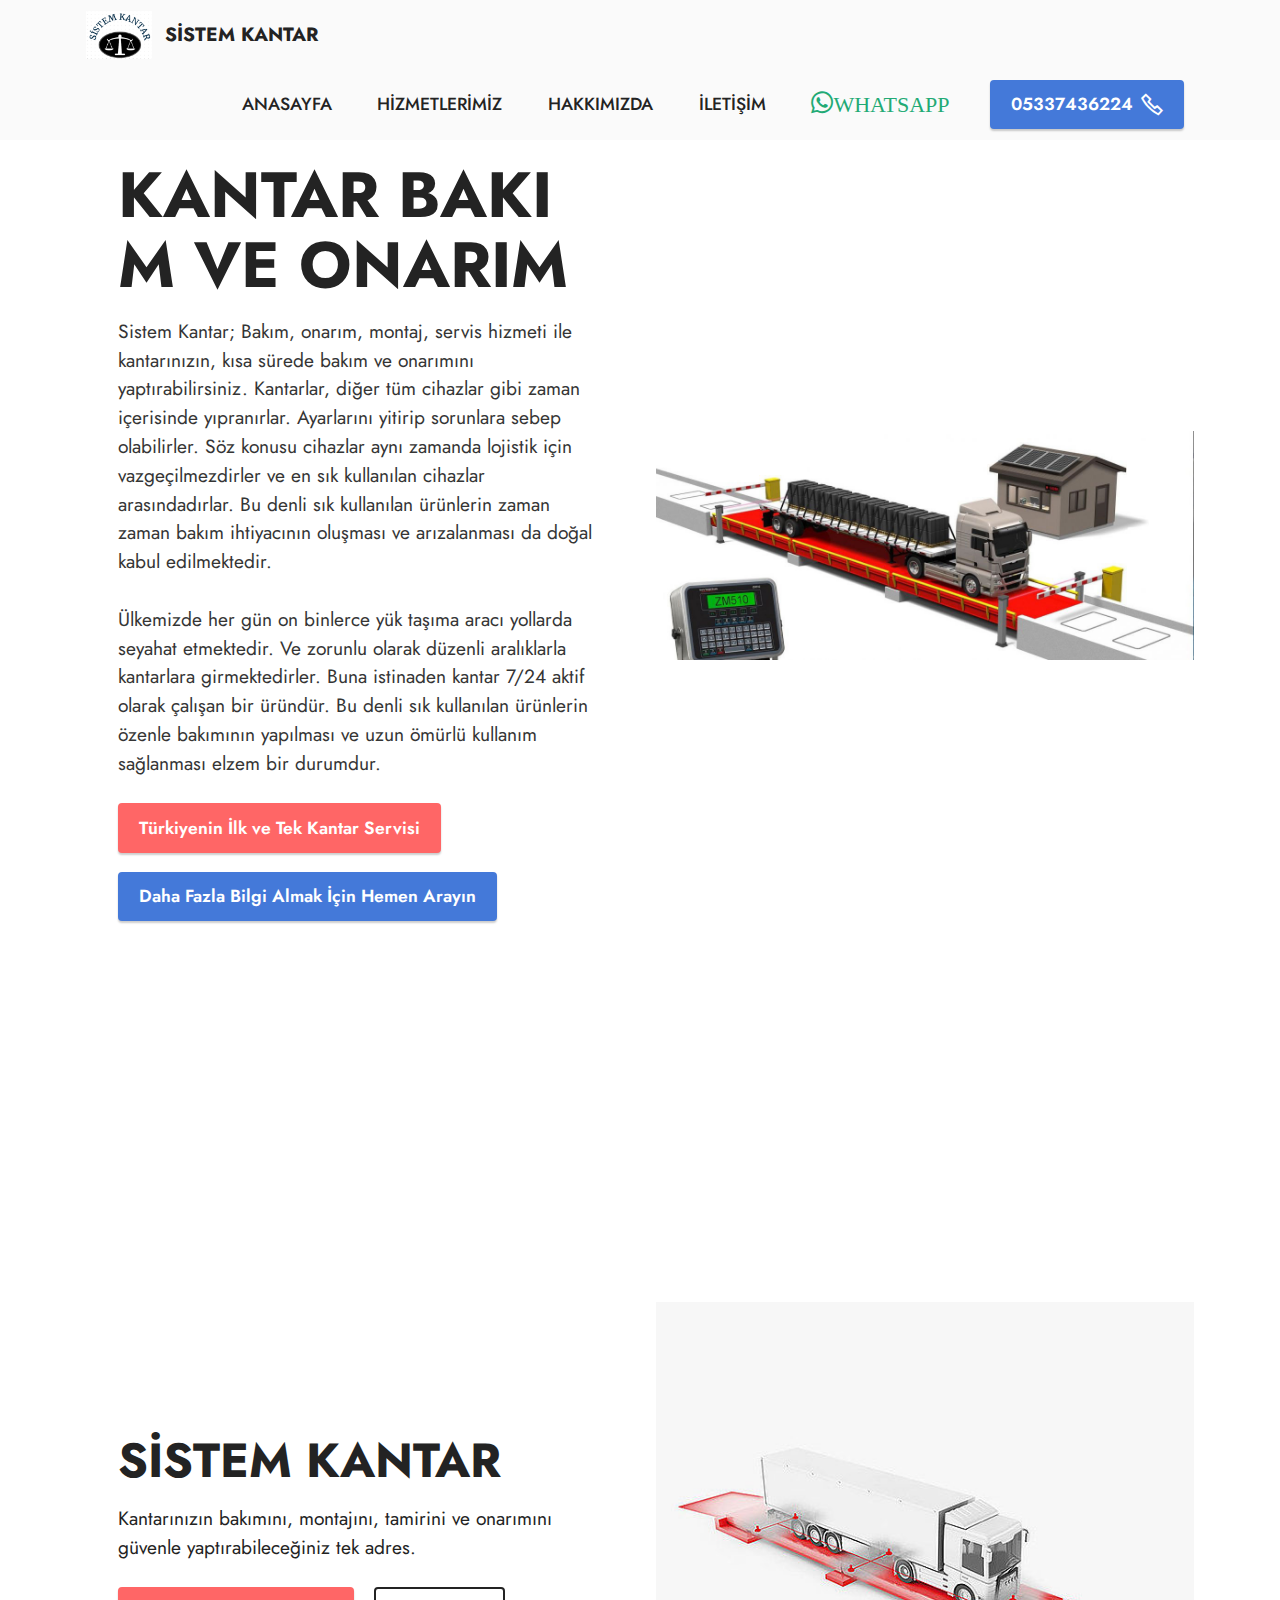
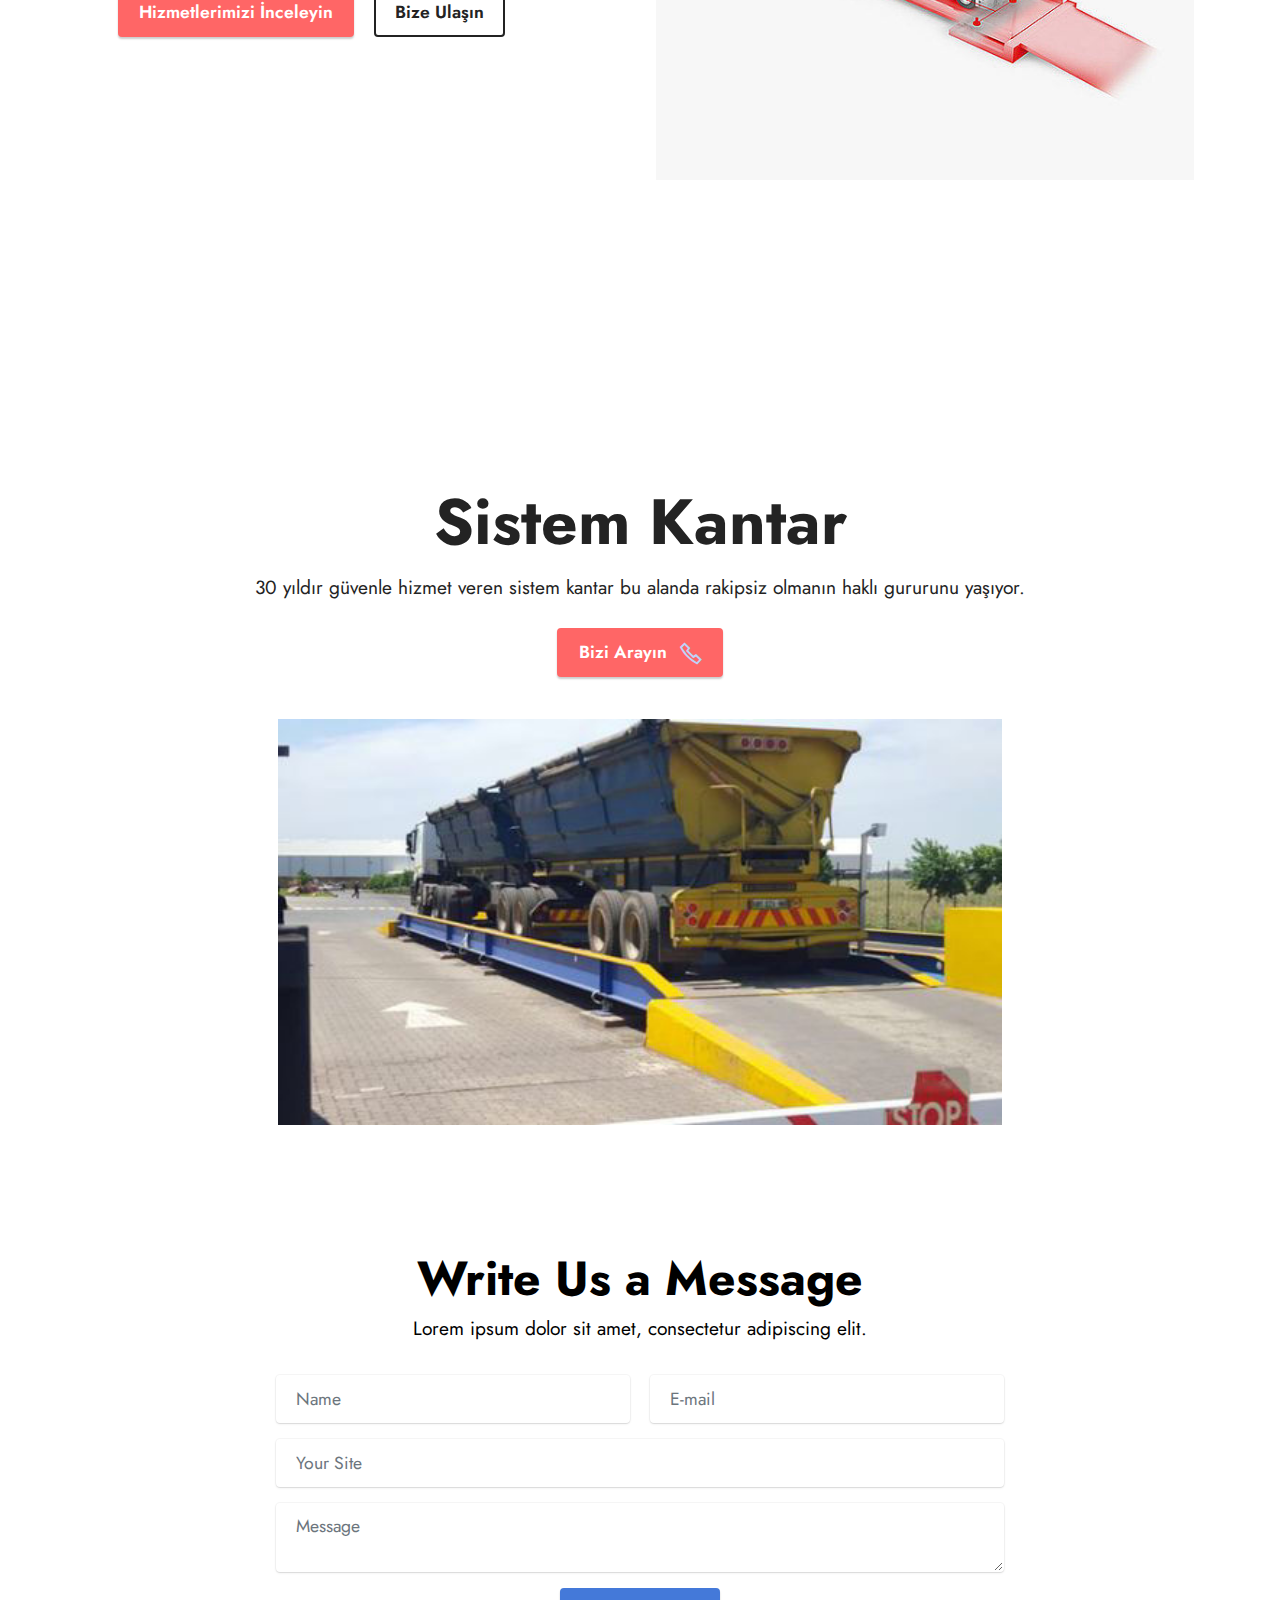
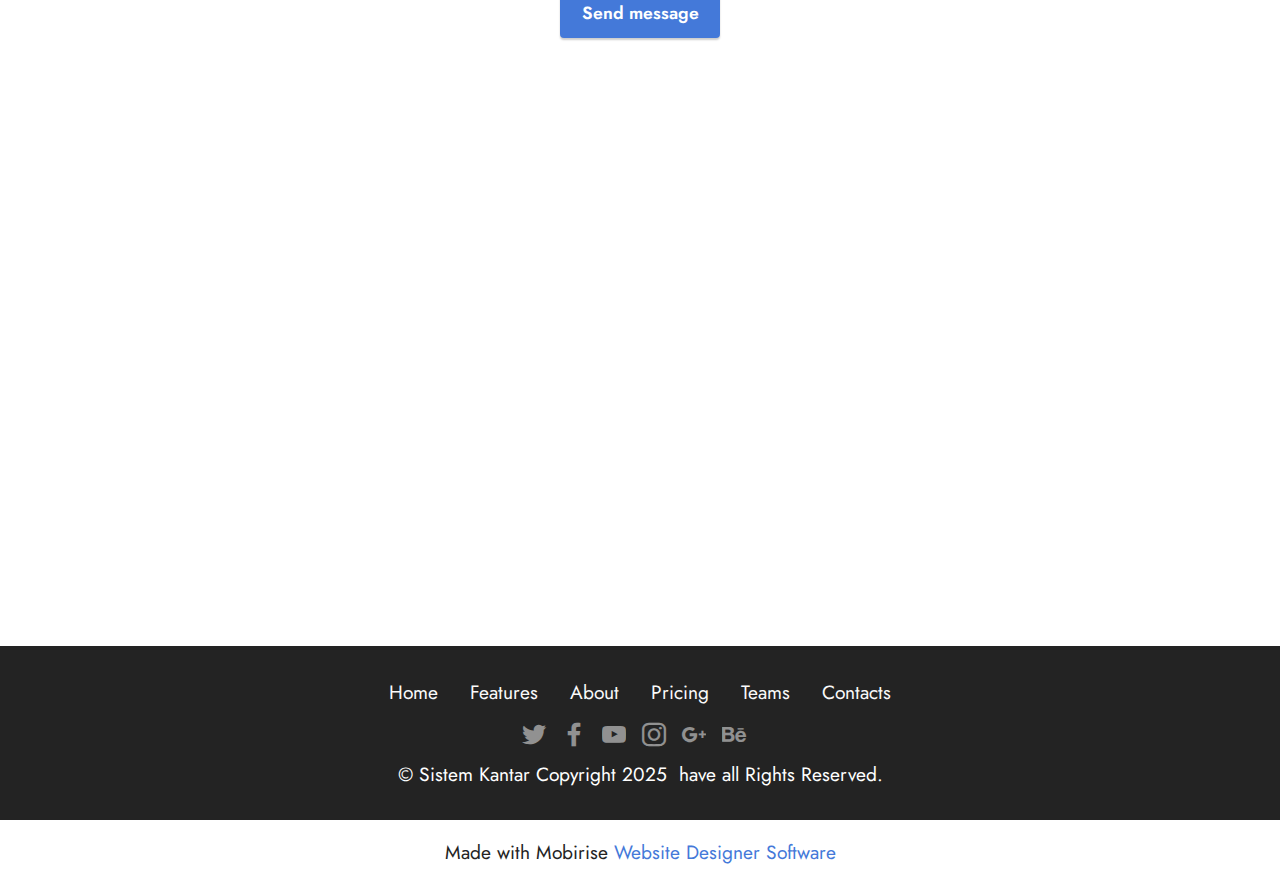
<file: index.html>
<!DOCTYPE html>
<html  >
<head>
  <!-- Site made with Mobirise Website Builder v5.6.5, https://mobirise.com -->
  <meta charset="UTF-8">
  <meta http-equiv="X-UA-Compatible" content="IE=edge">
  <meta name="generator" content="Mobirise v5.6.5, mobirise.com">
  <meta name="twitter:card" content="summary_large_image"/>
  <meta name="twitter:image:src" content="">
  <meta property="og:image" content="">
  <meta name="twitter:title" content="Home">
  <meta name="viewport" content="width=device-width, initial-scale=1, minimum-scale=1">
  <link rel="shortcut icon" href="assets/images/screenshot-460x336.png" type="image/x-icon">
  <meta name="description" content="">
  

  <title>Home</title>
  <link rel="stylesheet" href="assets/web/assets/mobirise-icons2/mobirise2.css">
  <link rel="stylesheet" href="assets/bootstrap/css/bootstrap.min.css">
  <link rel="stylesheet" href="assets/bootstrap/css/bootstrap-grid.min.css">
  <link rel="stylesheet" href="assets/bootstrap/css/bootstrap-reboot.min.css">
  <link rel="stylesheet" href="assets/dropdown/css/style.css">
  <link rel="stylesheet" href="assets/socicon/css/styles.css">
  <link rel="stylesheet" href="assets/theme/css/style.css">
  <link rel="preload" href="https://fonts.googleapis.com/css?family=Jost:100,200,300,400,500,600,700,800,900,100i,200i,300i,400i,500i,600i,700i,800i,900i&display=swap" as="style" onload="this.onload=null;this.rel='stylesheet'">
  <noscript><link rel="stylesheet" href="https://fonts.googleapis.com/css?family=Jost:100,200,300,400,500,600,700,800,900,100i,200i,300i,400i,500i,600i,700i,800i,900i&display=swap"></noscript>
  <link rel="preload" as="style" href="assets/mobirise/css/mbr-additional.css"><link rel="stylesheet" href="assets/mobirise/css/mbr-additional.css" type="text/css">
  
  
  
  
</head>
<body>
  
  <section data-bs-version="5.1" class="menu menu2 cid-sFCw1qGFAI" once="menu" id="menu2-23">
    
    <nav class="navbar navbar-dropdown navbar-expand-lg">
        <div class="container">
            <div class="navbar-brand">
                <span class="navbar-logo">
                    <a href="https://mobiri.se">
                        <img src="assets/images/screenshot-460x336.png" alt="sistem" style="height: 3rem;">
                    </a>
                </span>
                <span class="navbar-caption-wrap"><a class="navbar-caption text-black display-7" href="https://mobiri.se">SİSTEM KANTAR</a></span>
            </div>
            <button class="navbar-toggler" type="button" data-toggle="collapse" data-bs-toggle="collapse" data-target="#navbarSupportedContent" data-bs-target="#navbarSupportedContent" aria-controls="navbarNavAltMarkup" aria-expanded="false" aria-label="Toggle navigation">
                <div class="hamburger">
                    <span></span>
                    <span></span>
                    <span></span>
                    <span></span>
                </div>
            </button>
            <div class="collapse navbar-collapse" id="navbarSupportedContent">
                <ul class="navbar-nav nav-dropdown" data-app-modern-menu="true"><li class="nav-item"><a class="nav-link link text-black text-primary display-4" href="index.html">ANASAYFA</a></li><li class="nav-item"><a class="nav-link link text-black text-primary display-4" href="index.html#features1-1i">HİZMETLERİMİZ</a></li>
                    <li class="nav-item"><a class="nav-link link text-black text-primary display-4" href="index.html#header14-1j">HAKKIMIZDA</a></li>
                    <li class="nav-item"><a class="nav-link link text-black text-primary display-4" href="index.html">İLETİŞİM</a></li><li class="nav-item"><a class="nav-link link text-black text-primary display-4" href="https://wa.me/90 5337436224"><span class="socicon socicon-whatsapp mbr-iconfont mbr-iconfont-btn" style="color: rgb(34, 170, 117);">WHATSAPP</span></a></li></ul>
                
                <div class="navbar-buttons mbr-section-btn"><a class="btn btn-primary display-4" href="tel:+905337436224"><span class="mobi-mbri mobi-mbri-phone mbr-iconfont mbr-iconfont-btn"></span>05337436224</a></div>
            </div>
        </div>
    </nav>
</section>

<section data-bs-version="5.1" class="header14 cid-sFzxmVl7J6" id="header14-1f">

    

    

    <div class="container">
        <div class="row justify-content-center align-items-center">
            <div class="col-12 col-md-6 image-wrapper">
                <img src="assets/images/bridge-1170x500.jpg" alt="SİSTEM KANTAR">
            </div>
            <div class="col-12 col-md">
                <div class="text-wrapper">
                    <h1 class="mbr-section-title mbr-fonts-style mb-3 display-1"><strong>KANTAR&nbsp;</strong><strong>BAKIM VE ONARIM&nbsp;</strong></h1>
                    <p class="mbr-text mbr-fonts-style display-7">Sistem Kantar; Bakım, onarım, montaj, servis hizmeti ile kantarınızın, kısa sürede bakım ve onarımını yaptırabilirsiniz. Kantarlar, diğer tüm cihazlar gibi zaman içerisinde yıpranırlar. Ayarlarını yitirip sorunlara sebep olabilirler. Söz konusu cihazlar aynı zamanda lojistik için vazgeçilmezdirler ve en sık kullanılan cihazlar arasındadırlar. Bu denli sık kullanılan ürünlerin zaman zaman bakım ihtiyacının oluşması ve arızalanması da doğal kabul edilmektedir.<br><br>Ülkemizde her gün on binlerce yük taşıma aracı yollarda seyahat etmektedir. Ve zorunlu olarak düzenli aralıklarla kantarlara girmektedirler. Buna istinaden kantar 7/24 aktif olarak çalışan bir üründür. Bu denli sık kullanılan ürünlerin özenle bakımının yapılması ve uzun ömürlü kullanım sağlanması elzem bir durumdur.</p>
                    <div class="mbr-section-btn mt-3"><a class="btn btn-secondary display-4" href="page1.html">Türkiyenin İlk ve Tek Kantar Servisi</a>
                        <a class="btn btn-primary display-4" href="tel:05337436224">Daha Fazla Bilgi Almak İçin Hemen Arayın</a></div>
                </div>
            </div>
        </div>
    </div>
</section>

<section data-bs-version="5.1" class="header14 cid-t2K9PLqkdw mbr-fullscreen" id="header14-a">

    

    

    <div class="container">
        <div class="row justify-content-center align-items-center">
            <div class="col-12 col-md-6 image-wrapper">
                <img src="assets/images/csm-element-fahrzeug-0493562f67-576x512.jpg" alt="sistem kantar">
            </div>
            <div class="col-12 col-md">
                <div class="text-wrapper">
                    <h1 class="mbr-section-title mbr-fonts-style mb-3 display-2"><strong>SİSTEM KANTAR</strong></h1>
                    <p class="mbr-text mbr-fonts-style display-7">Kantarınızın bakımını, montajını, tamirini ve onarımını güvenle yaptırabileceğiniz tek adres.</p>
                    <div class="mbr-section-btn mt-3"><a class="btn btn-secondary display-4" href="index.html">Hizmetlerimizi İnceleyin</a>
                        <a class="btn btn-black-outline display-4" href="tel:+90 5337436224">Bize Ulaşın</a></div>
                </div>
            </div>
        </div>
    </div>
</section>

<section data-bs-version="5.1" class="header10 cid-t2K9OWe0jc" id="header10-9">

    

    

    <div class="align-center container-fluid">
        <div class="row justify-content-center">
            <div class="col-md-12 col-lg-9">
                <h1 class="mbr-section-title mbr-fonts-style mb-3 display-1"><strong>Sistem Kantar</strong></h1>
                <p class="mbr-text mbr-fonts-style display-7">30 yıldır güvenle hizmet veren sistem kantar bu alanda rakipsiz olmanın haklı gururunu yaşıyor.</p>
                <div class="mbr-section-btn mt-3"><a class="btn btn-secondary display-4" href="tel:90 5337436224"><span class="mobi-mbri mobi-mbri-phone mbr-iconfont mbr-iconfont-btn" style="color: rgb(190, 211, 249);"></span>Bizi Arayın&nbsp;</a></div>
                <div class="image-wrap mt-4">
                    <img src="assets/images/222137-15566563-500x281.jpg" alt="sistem kantar" title="">
                </div>
            </div>
        </div>
    </div>
</section>

<section data-bs-version="5.1" class="form5 cid-sFzDs3t9EG" id="form5-1m">
    
    
    <div class="container">
        <div class="mbr-section-head">
            <h3 class="mbr-section-title mbr-fonts-style align-center mb-0 display-2"><strong>Write Us a Message</strong></h3>
            <h4 class="mbr-section-subtitle mbr-fonts-style align-center mb-0 mt-2 display-7">Lorem ipsum dolor sit amet, consectetur adipiscing elit.</h4>
        </div>
        <div class="row justify-content-center mt-4">
            <div class="col-lg-8 mx-auto mbr-form" data-form-type="formoid">
                <form action="https://mobirise.eu/" method="POST" class="mbr-form form-with-styler" data-form-title="Form Name"><input type="hidden" name="email" data-form-email="true" value="T7JaT4DsCdKDHlhPz+zp7r/GDbdcXKh9t8c5wrmtp/LSGCB++jtKfgTGD1s1U8CHLOqZNJkdLpUIwiV/HYdtaPgQ6brctO4+2ATvtBzDcfLxmoVu+gjFEf8Hb3zIV9yh">
                    <div class="row">
                        <div hidden="hidden" data-form-alert="" class="alert alert-success col-12">Thanks for filling out
                            the form!</div>
                        <div hidden="hidden" data-form-alert-danger="" class="alert alert-danger col-12">Oops...! some
                            problem!</div>
                    </div>
                    <div class="dragArea row">
                        <div class="col-md col-sm-12 form-group mb-3" data-for="name">
                            <input type="text" name="name" placeholder="Name" data-form-field="name" class="form-control" value="" id="name-form5-1m">
                        </div>
                        <div class="col-md col-sm-12 form-group mb-3" data-for="email">
                            <input type="email" name="email" placeholder="E-mail" data-form-field="email" class="form-control" value="" id="email-form5-1m">
                        </div>
                        <div class="col-12 form-group mb-3" data-for="url">
                            <input type="url" name="url" placeholder="Your Site" data-form-field="url" class="form-control" value="" id="url-form5-1m">
                        </div>
                        <div class="col-12 form-group mb-3" data-for="textarea">
                            <textarea name="textarea" placeholder="Message" data-form-field="textarea" class="form-control" id="textarea-form5-1m"></textarea>
                        </div>
                        <div class="col-lg-12 col-md-12 col-sm-12 align-center mbr-section-btn"><button type="submit" class="btn btn-primary display-4">Send message</button></div>
                    </div>
                </form>
            </div>
        </div>
    </div>
</section>

<section data-bs-version="5.1" class="map2 cid-sFAxp7Y5iM" id="map2-1y">
    
    
    <div>
        
        <div class="google-map"><iframe frameborder="0" style="border:0" src="https://www.google.com/maps/embed/v1/place?key=AIzaSyDk89J4FSunMF33ruMVWJaJht_Ro0kvoXs&amp;q=Van TürkiyeZübeyde Hanım Caddesi Hüseyin Yeşilyurt İş Merkezi A Blok Kat:1/14 İpekyolu " allowfullscreen=""></iframe></div>
    </div>
</section>

<section data-bs-version="5.1" class="footer3 cid-sFCygHrmNf" once="footers" id="footer3-24">

    

    

    <div class="container">
        <div class="row align-center mbr-white">
            <div class="row row-links">
                <ul class="foot-menu">
                    
                    
                    
                    
                    
                <li class="foot-menu-item mbr-fonts-style display-7"><a href="index.html" class="text-white text-primary">Home</a></li><li class="foot-menu-item mbr-fonts-style display-7"><a href="index.html#features1-1i" class="text-white text-primary">Features</a></li><li class="foot-menu-item mbr-fonts-style display-7"><a href="index.html#header14-1j" class="text-white text-primary">About</a></li><li class="foot-menu-item mbr-fonts-style display-7"><a href="index.html#content4-1q" class="text-white text-primary">Pricing</a></li><li class="foot-menu-item mbr-fonts-style display-7"><a href="index.html#team1-1o" class="text-white text-primary">Teams</a></li><li class="foot-menu-item mbr-fonts-style display-7"><a href="index.html#contacts4-21" class="text-white text-primary">Contacts</a></li></ul>
            </div>
            <div class="row social-row">
                <div class="social-list align-right pb-2">
                    
                    
                    
                    
                    
                    
                <div class="soc-item">
                        <a href="https://twitter.com" target="_blank">
                            <span class="mbr-iconfont mbr-iconfont-social socicon-twitter socicon"></span>
                        </a>
                    </div><div class="soc-item">
                        <a href="https://www.facebook.com" target="_blank">
                            <span class="mbr-iconfont mbr-iconfont-social socicon-facebook socicon"></span>
                        </a>
                    </div><div class="soc-item">
                        <a href="https://www.youtube.com" target="_blank">
                            <span class="mbr-iconfont mbr-iconfont-social socicon-youtube socicon"></span>
                        </a>
                    </div><div class="soc-item">
                        <a href="https://instagram.com" target="_blank">
                            <span class="mbr-iconfont mbr-iconfont-social socicon-instagram socicon"></span>
                        </a>
                    </div><div class="soc-item">
                        <a href="https://plus.google.com" target="_blank">
                            <span class="mbr-iconfont mbr-iconfont-social socicon-googleplus socicon"></span>
                        </a>
                    </div><div class="soc-item">
                        <a href="https://www.behance.net" target="_blank">
                            <span class="mbr-iconfont mbr-iconfont-social socicon-behance socicon"></span>
                        </a>
                    </div></div>
            </div>
            <div class="row row-copirayt">
                <p class="mbr-text mb-0 mbr-fonts-style mbr-white align-center display-7">
                    © Sistem Kantar Copyright 2025&nbsp; have all Rights Reserved.
                </p>
            </div>
        </div>
    </div>
</section><section class="display-7" style="padding: 0;align-items: center;justify-content: center;flex-wrap: wrap;    align-content: center;display: flex;position: relative;height: 4rem;"><a href="https://mobiri.se/2492730" style="flex: 1 1;height: 4rem;position: absolute;width: 100%;z-index: 1;"><img alt="" style="height: 4rem;" src="[data-uri]"></a><p style="margin: 0;text-align: center;" class="display-7">Made with Mobirise &#8204;</p><a style="z-index:1" href="https://mobirise.com/website-design-software.html">Website Designer Software</a></section><script src="assets/bootstrap/js/bootstrap.bundle.min.js"></script>  <script src="assets/smoothscroll/smooth-scroll.js"></script>  <script src="assets/ytplayer/index.js"></script>  <script src="assets/dropdown/js/navbar-dropdown.js"></script>  <script src="assets/theme/js/script.js"></script>  <script src="assets/formoid/formoid.min.js"></script>  
  
  
</body>
</html>
</file>
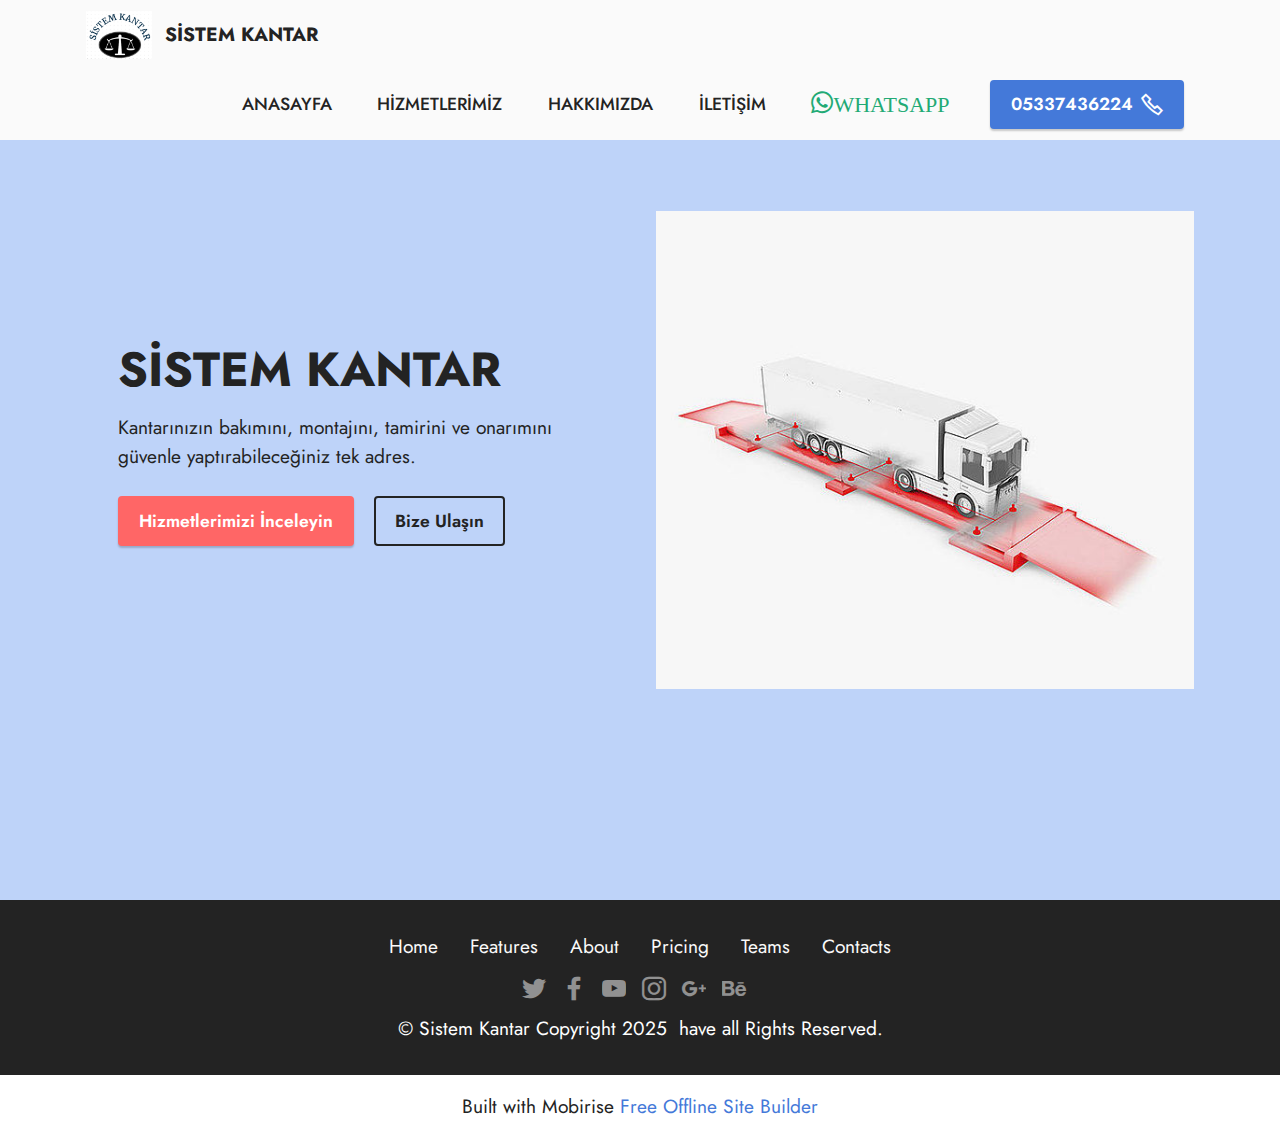
<file: page1.html>
<!DOCTYPE html>
<html  >
<head>
  <!-- Site made with Mobirise Website Builder v5.6.5, https://mobirise.com -->
  <meta charset="UTF-8">
  <meta http-equiv="X-UA-Compatible" content="IE=edge">
  <meta name="generator" content="Mobirise v5.6.5, mobirise.com">
  <meta name="twitter:card" content="summary_large_image"/>
  <meta name="twitter:image:src" content="">
  <meta property="og:image" content="">
  <meta name="twitter:title" content="Page 1">
  <meta name="viewport" content="width=device-width, initial-scale=1, minimum-scale=1">
  <link rel="shortcut icon" href="assets/images/screenshot-460x336.png" type="image/x-icon">
  <meta name="description" content="">
  
  
  <title>Page 1</title>
  <link rel="stylesheet" href="assets/web/assets/mobirise-icons2/mobirise2.css">
  <link rel="stylesheet" href="assets/bootstrap/css/bootstrap.min.css">
  <link rel="stylesheet" href="assets/bootstrap/css/bootstrap-grid.min.css">
  <link rel="stylesheet" href="assets/bootstrap/css/bootstrap-reboot.min.css">
  <link rel="stylesheet" href="assets/dropdown/css/style.css">
  <link rel="stylesheet" href="assets/socicon/css/styles.css">
  <link rel="stylesheet" href="assets/theme/css/style.css">
  <link rel="preload" href="https://fonts.googleapis.com/css?family=Jost:100,200,300,400,500,600,700,800,900,100i,200i,300i,400i,500i,600i,700i,800i,900i&display=swap" as="style" onload="this.onload=null;this.rel='stylesheet'">
  <noscript><link rel="stylesheet" href="https://fonts.googleapis.com/css?family=Jost:100,200,300,400,500,600,700,800,900,100i,200i,300i,400i,500i,600i,700i,800i,900i&display=swap"></noscript>
  <link rel="preload" as="style" href="assets/mobirise/css/mbr-additional.css"><link rel="stylesheet" href="assets/mobirise/css/mbr-additional.css" type="text/css">
  
  
  
  
</head>
<body>
  
  <section data-bs-version="5.1" class="menu menu2 cid-sFCw1qGFAI" once="menu" id="menu2-0">
    
    <nav class="navbar navbar-dropdown navbar-expand-lg">
        <div class="container">
            <div class="navbar-brand">
                <span class="navbar-logo">
                    <a href="https://mobiri.se">
                        <img src="assets/images/screenshot-460x336.png" alt="sistem" style="height: 3rem;">
                    </a>
                </span>
                <span class="navbar-caption-wrap"><a class="navbar-caption text-black display-7" href="https://mobiri.se">SİSTEM KANTAR</a></span>
            </div>
            <button class="navbar-toggler" type="button" data-toggle="collapse" data-bs-toggle="collapse" data-target="#navbarSupportedContent" data-bs-target="#navbarSupportedContent" aria-controls="navbarNavAltMarkup" aria-expanded="false" aria-label="Toggle navigation">
                <div class="hamburger">
                    <span></span>
                    <span></span>
                    <span></span>
                    <span></span>
                </div>
            </button>
            <div class="collapse navbar-collapse" id="navbarSupportedContent">
                <ul class="navbar-nav nav-dropdown" data-app-modern-menu="true"><li class="nav-item"><a class="nav-link link text-black text-primary display-4" href="index.html">ANASAYFA</a></li><li class="nav-item"><a class="nav-link link text-black text-primary display-4" href="index.html#features1-1i">HİZMETLERİMİZ</a></li>
                    <li class="nav-item"><a class="nav-link link text-black text-primary display-4" href="index.html#header14-1j">HAKKIMIZDA</a></li>
                    <li class="nav-item"><a class="nav-link link text-black text-primary display-4" href="index.html">İLETİŞİM</a></li><li class="nav-item"><a class="nav-link link text-black text-primary display-4" href="https://wa.me/90 5337436224"><span class="socicon socicon-whatsapp mbr-iconfont mbr-iconfont-btn" style="color: rgb(34, 170, 117);">WHATSAPP</span></a></li></ul>
                
                <div class="navbar-buttons mbr-section-btn"><a class="btn btn-primary display-4" href="tel:+905337436224"><span class="mobi-mbri mobi-mbri-phone mbr-iconfont mbr-iconfont-btn"></span>05337436224</a></div>
            </div>
        </div>
    </nav>
</section>

<section data-bs-version="5.1" class="header14 cid-t2K1zoJhp6 mbr-fullscreen" id="header14-2">

    

    

    <div class="container">
        <div class="row justify-content-center align-items-center">
            <div class="col-12 col-md-6 image-wrapper">
                <img src="assets/images/csm-element-fahrzeug-0493562f67-576x512.jpg" alt="sistem kantar">
            </div>
            <div class="col-12 col-md">
                <div class="text-wrapper">
                    <h1 class="mbr-section-title mbr-fonts-style mb-3 display-2"><strong>SİSTEM KANTAR</strong></h1>
                    <p class="mbr-text mbr-fonts-style display-7">Kantarınızın bakımını, montajını, tamirini ve onarımını güvenle yaptırabileceğiniz tek adres.</p>
                    <div class="mbr-section-btn mt-3"><a class="btn btn-secondary display-4" href="index.html">Hizmetlerimizi İnceleyin</a>
                        <a class="btn btn-black-outline display-4" href="tel:+90 5337436224">Bize Ulaşın</a></div>
                </div>
            </div>
        </div>
    </div>
</section>

<section data-bs-version="5.1" class="footer3 cid-sFCygHrmNf" once="footers" id="footer3-1">

    

    

    <div class="container">
        <div class="row align-center mbr-white">
            <div class="row row-links">
                <ul class="foot-menu">
                    
                    
                    
                    
                    
                <li class="foot-menu-item mbr-fonts-style display-7"><a href="index.html" class="text-white text-primary">Home</a></li><li class="foot-menu-item mbr-fonts-style display-7"><a href="index.html#features1-1i" class="text-white text-primary">Features</a></li><li class="foot-menu-item mbr-fonts-style display-7"><a href="index.html#header14-1j" class="text-white text-primary">About</a></li><li class="foot-menu-item mbr-fonts-style display-7"><a href="index.html#content4-1q" class="text-white text-primary">Pricing</a></li><li class="foot-menu-item mbr-fonts-style display-7"><a href="index.html#team1-1o" class="text-white text-primary">Teams</a></li><li class="foot-menu-item mbr-fonts-style display-7"><a href="index.html#contacts4-21" class="text-white text-primary">Contacts</a></li></ul>
            </div>
            <div class="row social-row">
                <div class="social-list align-right pb-2">
                    
                    
                    
                    
                    
                    
                <div class="soc-item">
                        <a href="https://twitter.com" target="_blank">
                            <span class="mbr-iconfont mbr-iconfont-social socicon-twitter socicon"></span>
                        </a>
                    </div><div class="soc-item">
                        <a href="https://www.facebook.com" target="_blank">
                            <span class="mbr-iconfont mbr-iconfont-social socicon-facebook socicon"></span>
                        </a>
                    </div><div class="soc-item">
                        <a href="https://www.youtube.com" target="_blank">
                            <span class="mbr-iconfont mbr-iconfont-social socicon-youtube socicon"></span>
                        </a>
                    </div><div class="soc-item">
                        <a href="https://instagram.com" target="_blank">
                            <span class="mbr-iconfont mbr-iconfont-social socicon-instagram socicon"></span>
                        </a>
                    </div><div class="soc-item">
                        <a href="https://plus.google.com" target="_blank">
                            <span class="mbr-iconfont mbr-iconfont-social socicon-googleplus socicon"></span>
                        </a>
                    </div><div class="soc-item">
                        <a href="https://www.behance.net" target="_blank">
                            <span class="mbr-iconfont mbr-iconfont-social socicon-behance socicon"></span>
                        </a>
                    </div></div>
            </div>
            <div class="row row-copirayt">
                <p class="mbr-text mb-0 mbr-fonts-style mbr-white align-center display-7">
                    © Sistem Kantar Copyright 2025&nbsp; have all Rights Reserved.
                </p>
            </div>
        </div>
    </div>
</section><section class="display-7" style="padding: 0;align-items: center;justify-content: center;flex-wrap: wrap;    align-content: center;display: flex;position: relative;height: 4rem;"><a href="https://mobiri.se/2492730" style="flex: 1 1;height: 4rem;position: absolute;width: 100%;z-index: 1;"><img alt="" style="height: 4rem;" src="[data-uri]"></a><p style="margin: 0;text-align: center;" class="display-7">Built with Mobirise &#8204;</p><a style="z-index:1" href="https://mobirise.com/offline-website-builder.html">Free Offline Site Builder</a></section><script src="assets/bootstrap/js/bootstrap.bundle.min.js"></script>  <script src="assets/smoothscroll/smooth-scroll.js"></script>  <script src="assets/ytplayer/index.js"></script>  <script src="assets/dropdown/js/navbar-dropdown.js"></script>  <script src="assets/theme/js/script.js"></script>  
  
  
</body>
</html>
</file>
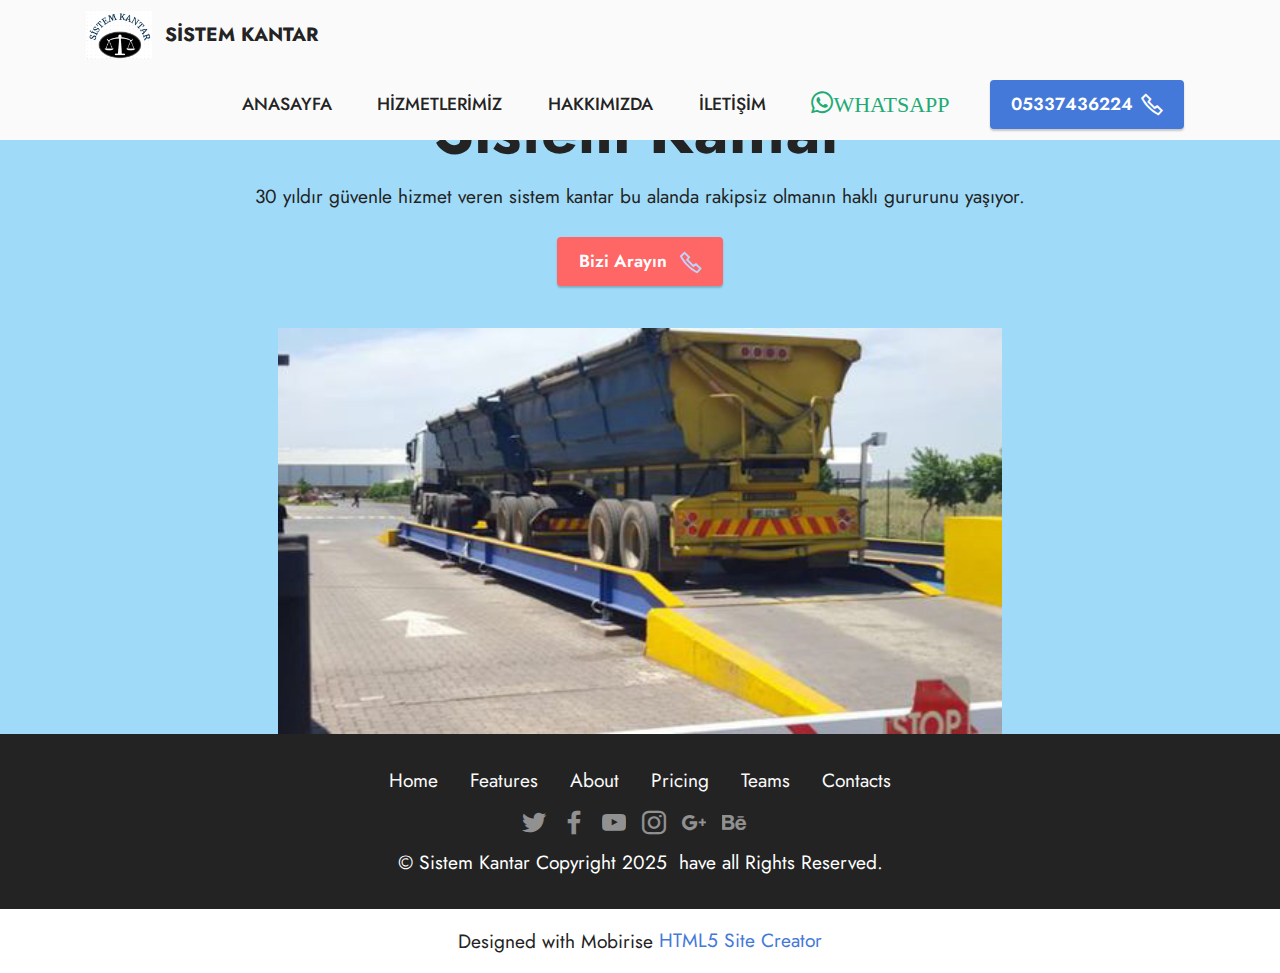
<file: page2.html>
<!DOCTYPE html>
<html  >
<head>
  <!-- Site made with Mobirise Website Builder v5.6.5, https://mobirise.com -->
  <meta charset="UTF-8">
  <meta http-equiv="X-UA-Compatible" content="IE=edge">
  <meta name="generator" content="Mobirise v5.6.5, mobirise.com">
  <meta name="twitter:card" content="summary_large_image"/>
  <meta name="twitter:image:src" content="">
  <meta property="og:image" content="">
  <meta name="twitter:title" content="Page 2">
  <meta name="viewport" content="width=device-width, initial-scale=1, minimum-scale=1">
  <link rel="shortcut icon" href="assets/images/screenshot-460x336.png" type="image/x-icon">
  <meta name="description" content="">
  
  
  <title>Page 2</title>
  <link rel="stylesheet" href="assets/web/assets/mobirise-icons2/mobirise2.css">
  <link rel="stylesheet" href="assets/bootstrap/css/bootstrap.min.css">
  <link rel="stylesheet" href="assets/bootstrap/css/bootstrap-grid.min.css">
  <link rel="stylesheet" href="assets/bootstrap/css/bootstrap-reboot.min.css">
  <link rel="stylesheet" href="assets/dropdown/css/style.css">
  <link rel="stylesheet" href="assets/socicon/css/styles.css">
  <link rel="stylesheet" href="assets/theme/css/style.css">
  <link rel="preload" href="https://fonts.googleapis.com/css?family=Jost:100,200,300,400,500,600,700,800,900,100i,200i,300i,400i,500i,600i,700i,800i,900i&display=swap" as="style" onload="this.onload=null;this.rel='stylesheet'">
  <noscript><link rel="stylesheet" href="https://fonts.googleapis.com/css?family=Jost:100,200,300,400,500,600,700,800,900,100i,200i,300i,400i,500i,600i,700i,800i,900i&display=swap"></noscript>
  <link rel="preload" as="style" href="assets/mobirise/css/mbr-additional.css"><link rel="stylesheet" href="assets/mobirise/css/mbr-additional.css" type="text/css">
  
  
  
  
</head>
<body>
  
  <section data-bs-version="5.1" class="menu menu2 cid-sFCw1qGFAI" once="menu" id="menu2-3">
    
    <nav class="navbar navbar-dropdown navbar-expand-lg">
        <div class="container">
            <div class="navbar-brand">
                <span class="navbar-logo">
                    <a href="https://mobiri.se">
                        <img src="assets/images/screenshot-460x336.png" alt="sistem" style="height: 3rem;">
                    </a>
                </span>
                <span class="navbar-caption-wrap"><a class="navbar-caption text-black display-7" href="https://mobiri.se">SİSTEM KANTAR</a></span>
            </div>
            <button class="navbar-toggler" type="button" data-toggle="collapse" data-bs-toggle="collapse" data-target="#navbarSupportedContent" data-bs-target="#navbarSupportedContent" aria-controls="navbarNavAltMarkup" aria-expanded="false" aria-label="Toggle navigation">
                <div class="hamburger">
                    <span></span>
                    <span></span>
                    <span></span>
                    <span></span>
                </div>
            </button>
            <div class="collapse navbar-collapse" id="navbarSupportedContent">
                <ul class="navbar-nav nav-dropdown" data-app-modern-menu="true"><li class="nav-item"><a class="nav-link link text-black text-primary display-4" href="index.html">ANASAYFA</a></li><li class="nav-item"><a class="nav-link link text-black text-primary display-4" href="index.html#features1-1i">HİZMETLERİMİZ</a></li>
                    <li class="nav-item"><a class="nav-link link text-black text-primary display-4" href="index.html#header14-1j">HAKKIMIZDA</a></li>
                    <li class="nav-item"><a class="nav-link link text-black text-primary display-4" href="index.html">İLETİŞİM</a></li><li class="nav-item"><a class="nav-link link text-black text-primary display-4" href="https://wa.me/90 5337436224"><span class="socicon socicon-whatsapp mbr-iconfont mbr-iconfont-btn" style="color: rgb(34, 170, 117);">WHATSAPP</span></a></li></ul>
                
                <div class="navbar-buttons mbr-section-btn"><a class="btn btn-primary display-4" href="tel:+905337436224"><span class="mobi-mbri mobi-mbri-phone mbr-iconfont mbr-iconfont-btn"></span>05337436224</a></div>
            </div>
        </div>
    </nav>
</section>

<section data-bs-version="5.1" class="header10 cid-t2K3b9PlM2" id="header10-5">

    

    

    <div class="align-center container-fluid">
        <div class="row justify-content-center">
            <div class="col-md-12 col-lg-9">
                <h1 class="mbr-section-title mbr-fonts-style mb-3 display-1"><strong>Sistem Kantar</strong></h1>
                <p class="mbr-text mbr-fonts-style display-7">30 yıldır güvenle hizmet veren sistem kantar bu alanda rakipsiz olmanın haklı gururunu yaşıyor.</p>
                <div class="mbr-section-btn mt-3"><a class="btn btn-secondary display-4" href="tel:90 5337436224"><span class="mobi-mbri mobi-mbri-phone mbr-iconfont mbr-iconfont-btn" style="color: rgb(190, 211, 249);"></span>Bizi Arayın&nbsp;</a></div>
                <div class="image-wrap mt-4">
                    <img src="assets/images/222137-15566563-500x281.jpg" alt="sistem kantar" title="">
                </div>
            </div>
        </div>
    </div>
</section>

<section data-bs-version="5.1" class="footer3 cid-sFCygHrmNf" once="footers" id="footer3-4">

    

    

    <div class="container">
        <div class="row align-center mbr-white">
            <div class="row row-links">
                <ul class="foot-menu">
                    
                    
                    
                    
                    
                <li class="foot-menu-item mbr-fonts-style display-7"><a href="index.html" class="text-white text-primary">Home</a></li><li class="foot-menu-item mbr-fonts-style display-7"><a href="index.html#features1-1i" class="text-white text-primary">Features</a></li><li class="foot-menu-item mbr-fonts-style display-7"><a href="index.html#header14-1j" class="text-white text-primary">About</a></li><li class="foot-menu-item mbr-fonts-style display-7"><a href="index.html#content4-1q" class="text-white text-primary">Pricing</a></li><li class="foot-menu-item mbr-fonts-style display-7"><a href="index.html#team1-1o" class="text-white text-primary">Teams</a></li><li class="foot-menu-item mbr-fonts-style display-7"><a href="index.html#contacts4-21" class="text-white text-primary">Contacts</a></li></ul>
            </div>
            <div class="row social-row">
                <div class="social-list align-right pb-2">
                    
                    
                    
                    
                    
                    
                <div class="soc-item">
                        <a href="https://twitter.com" target="_blank">
                            <span class="mbr-iconfont mbr-iconfont-social socicon-twitter socicon"></span>
                        </a>
                    </div><div class="soc-item">
                        <a href="https://www.facebook.com" target="_blank">
                            <span class="mbr-iconfont mbr-iconfont-social socicon-facebook socicon"></span>
                        </a>
                    </div><div class="soc-item">
                        <a href="https://www.youtube.com" target="_blank">
                            <span class="mbr-iconfont mbr-iconfont-social socicon-youtube socicon"></span>
                        </a>
                    </div><div class="soc-item">
                        <a href="https://instagram.com" target="_blank">
                            <span class="mbr-iconfont mbr-iconfont-social socicon-instagram socicon"></span>
                        </a>
                    </div><div class="soc-item">
                        <a href="https://plus.google.com" target="_blank">
                            <span class="mbr-iconfont mbr-iconfont-social socicon-googleplus socicon"></span>
                        </a>
                    </div><div class="soc-item">
                        <a href="https://www.behance.net" target="_blank">
                            <span class="mbr-iconfont mbr-iconfont-social socicon-behance socicon"></span>
                        </a>
                    </div></div>
            </div>
            <div class="row row-copirayt">
                <p class="mbr-text mb-0 mbr-fonts-style mbr-white align-center display-7">
                    © Sistem Kantar Copyright 2025&nbsp; have all Rights Reserved.
                </p>
            </div>
        </div>
    </div>
</section><section class="display-7" style="padding: 0;align-items: center;justify-content: center;flex-wrap: wrap;    align-content: center;display: flex;position: relative;height: 4rem;"><a href="https://mobiri.se/2492730" style="flex: 1 1;height: 4rem;position: absolute;width: 100%;z-index: 1;"><img alt="" style="height: 4rem;" src="[data-uri]"></a><p style="margin: 0;text-align: center;" class="display-7">Designed with Mobirise &#8204;</p><a style="z-index:1" href="https://mobirise.com/html-builder.html">HTML5 Site Creator</a></section><script src="assets/bootstrap/js/bootstrap.bundle.min.js"></script>  <script src="assets/smoothscroll/smooth-scroll.js"></script>  <script src="assets/ytplayer/index.js"></script>  <script src="assets/dropdown/js/navbar-dropdown.js"></script>  <script src="assets/theme/js/script.js"></script>  
  
  
</body>
</html>
</file>
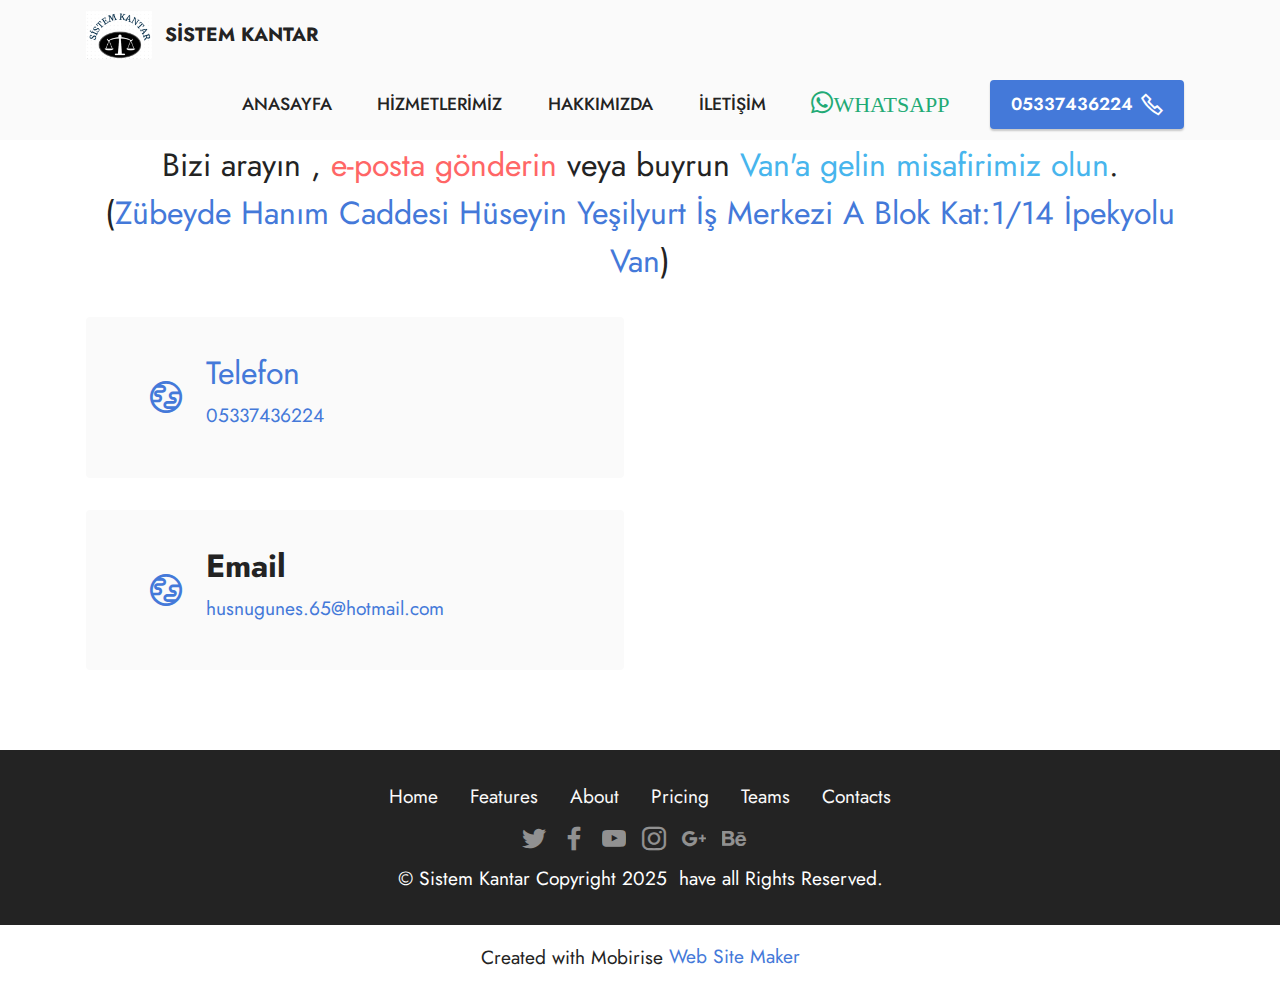
<file: page3.html>
<!DOCTYPE html>
<html  >
<head>
  <!-- Site made with Mobirise Website Builder v5.6.5, https://mobirise.com -->
  <meta charset="UTF-8">
  <meta http-equiv="X-UA-Compatible" content="IE=edge">
  <meta name="generator" content="Mobirise v5.6.5, mobirise.com">
  <meta name="twitter:card" content="summary_large_image"/>
  <meta name="twitter:image:src" content="">
  <meta property="og:image" content="">
  <meta name="twitter:title" content="Page 3">
  <meta name="viewport" content="width=device-width, initial-scale=1, minimum-scale=1">
  <link rel="shortcut icon" href="assets/images/screenshot-460x336.png" type="image/x-icon">
  <meta name="description" content="">
  
  
  <title>Page 3</title>
  <link rel="stylesheet" href="assets/web/assets/mobirise-icons2/mobirise2.css">
  <link rel="stylesheet" href="assets/bootstrap/css/bootstrap.min.css">
  <link rel="stylesheet" href="assets/bootstrap/css/bootstrap-grid.min.css">
  <link rel="stylesheet" href="assets/bootstrap/css/bootstrap-reboot.min.css">
  <link rel="stylesheet" href="assets/dropdown/css/style.css">
  <link rel="stylesheet" href="assets/socicon/css/styles.css">
  <link rel="stylesheet" href="assets/theme/css/style.css">
  <link rel="preload" href="https://fonts.googleapis.com/css?family=Jost:100,200,300,400,500,600,700,800,900,100i,200i,300i,400i,500i,600i,700i,800i,900i&display=swap" as="style" onload="this.onload=null;this.rel='stylesheet'">
  <noscript><link rel="stylesheet" href="https://fonts.googleapis.com/css?family=Jost:100,200,300,400,500,600,700,800,900,100i,200i,300i,400i,500i,600i,700i,800i,900i&display=swap"></noscript>
  <link rel="preload" as="style" href="assets/mobirise/css/mbr-additional.css"><link rel="stylesheet" href="assets/mobirise/css/mbr-additional.css" type="text/css">
  
  
  
  
</head>
<body>
  
  <section data-bs-version="5.1" class="menu menu2 cid-sFCw1qGFAI" once="menu" id="menu2-6">
    
    <nav class="navbar navbar-dropdown navbar-expand-lg">
        <div class="container">
            <div class="navbar-brand">
                <span class="navbar-logo">
                    <a href="https://mobiri.se">
                        <img src="assets/images/screenshot-460x336.png" alt="sistem" style="height: 3rem;">
                    </a>
                </span>
                <span class="navbar-caption-wrap"><a class="navbar-caption text-black display-7" href="https://mobiri.se">SİSTEM KANTAR</a></span>
            </div>
            <button class="navbar-toggler" type="button" data-toggle="collapse" data-bs-toggle="collapse" data-target="#navbarSupportedContent" data-bs-target="#navbarSupportedContent" aria-controls="navbarNavAltMarkup" aria-expanded="false" aria-label="Toggle navigation">
                <div class="hamburger">
                    <span></span>
                    <span></span>
                    <span></span>
                    <span></span>
                </div>
            </button>
            <div class="collapse navbar-collapse" id="navbarSupportedContent">
                <ul class="navbar-nav nav-dropdown" data-app-modern-menu="true"><li class="nav-item"><a class="nav-link link text-black text-primary display-4" href="index.html">ANASAYFA</a></li><li class="nav-item"><a class="nav-link link text-black text-primary display-4" href="index.html#features1-1i">HİZMETLERİMİZ</a></li>
                    <li class="nav-item"><a class="nav-link link text-black text-primary display-4" href="index.html#header14-1j">HAKKIMIZDA</a></li>
                    <li class="nav-item"><a class="nav-link link text-black text-primary display-4" href="index.html">İLETİŞİM</a></li><li class="nav-item"><a class="nav-link link text-black text-primary display-4" href="https://wa.me/90 5337436224"><span class="socicon socicon-whatsapp mbr-iconfont mbr-iconfont-btn" style="color: rgb(34, 170, 117);">WHATSAPP</span></a></li></ul>
                
                <div class="navbar-buttons mbr-section-btn"><a class="btn btn-primary display-4" href="tel:+905337436224"><span class="mobi-mbri mobi-mbri-phone mbr-iconfont mbr-iconfont-btn"></span>05337436224</a></div>
            </div>
        </div>
    </nav>
</section>

<section data-bs-version="5.1" class="contacts3 map1 cid-t2K4TxDTQR" id="contacts3-8">

    
    
    <div class="container">
        <div class="mbr-section-head">
            <h3 class="mbr-section-title mbr-fonts-style align-center mb-0 display-2"><strong>İletişim</strong></h3>
            <h4 class="mbr-section-subtitle mbr-fonts-style align-center mb-0 mt-2 display-5">Bizi arayın , <em><a href="mailto:husnugunes.65@hotmail.com" class="text-secondary">e-posta gönderin</a></em> veya buyrun <em><strong><a href="www.googlemaps.com" class="text-info">Van'a gelin misafirimiz olun</a></strong></em>.<br>(<a href="www.googlemaps.com" class="text-primary" target="_blank">Zübeyde Hanım Caddesi Hüseyin Yeşilyurt İş Merkezi A Blok Kat:1/14 İpekyolu Van</a>)</h4>
        </div>
        <div class="row justify-content-center mt-4">
            <div class="card col-12 col-md-6">
                <div class="card-wrapper">
                    <div class="image-wrapper">
                        <a href="tel:05337436224"><span class="mbr-iconfont mobi-mbri-globe mobi-mbri"></span></a>
                    </div>
                    <div class="text-wrapper">
                        <h6 class="card-title mbr-fonts-style mb-1 display-5">
                            <strong><a href="tel:05337436224" class="text-primary">Telefon</a></strong></h6>
                        <p class="mbr-text mbr-fonts-style display-7">05337436224</p>
                    </div>
                </div>
                <div class="card-wrapper">
                    <div class="image-wrapper">
                        <span class="mbr-iconfont mobi-mbri-globe mobi-mbri"></span>
                    </div>
                    <div class="text-wrapper">
                        <h6 class="card-title mbr-fonts-style mb-1 display-5">
                            <strong>Email</strong>
                        </h6>
                        <p class="mbr-text mbr-fonts-style display-7"><a href="mailto:husnugunes.65@hotmail.com" class="text-primary">husnugunes.65@hotmail.com</a></p>
                    </div>
                </div>
            </div>
            <div class="map-wrapper col-12 col-md-6">
                <div class="google-map"><iframe frameborder="0" style="border:0" src="https://www.google.com/maps/embed/v1/place?key=AIzaSyDk89J4FSunMF33ruMVWJaJht_Ro0kvoXs&amp;q=Van / turkey zübeyde hanım caddesi hüseyin yeşilyurt iş merkezi A blok KAt:1/14 ipekyolu " allowfullscreen=""></iframe></div>
            </div>
        </div>
    </div>
</section>

<section data-bs-version="5.1" class="footer3 cid-sFCygHrmNf" once="footers" id="footer3-7">

    

    

    <div class="container">
        <div class="row align-center mbr-white">
            <div class="row row-links">
                <ul class="foot-menu">
                    
                    
                    
                    
                    
                <li class="foot-menu-item mbr-fonts-style display-7"><a href="index.html" class="text-white text-primary">Home</a></li><li class="foot-menu-item mbr-fonts-style display-7"><a href="index.html#features1-1i" class="text-white text-primary">Features</a></li><li class="foot-menu-item mbr-fonts-style display-7"><a href="index.html#header14-1j" class="text-white text-primary">About</a></li><li class="foot-menu-item mbr-fonts-style display-7"><a href="index.html#content4-1q" class="text-white text-primary">Pricing</a></li><li class="foot-menu-item mbr-fonts-style display-7"><a href="index.html#team1-1o" class="text-white text-primary">Teams</a></li><li class="foot-menu-item mbr-fonts-style display-7"><a href="index.html#contacts4-21" class="text-white text-primary">Contacts</a></li></ul>
            </div>
            <div class="row social-row">
                <div class="social-list align-right pb-2">
                    
                    
                    
                    
                    
                    
                <div class="soc-item">
                        <a href="https://twitter.com" target="_blank">
                            <span class="mbr-iconfont mbr-iconfont-social socicon-twitter socicon"></span>
                        </a>
                    </div><div class="soc-item">
                        <a href="https://www.facebook.com" target="_blank">
                            <span class="mbr-iconfont mbr-iconfont-social socicon-facebook socicon"></span>
                        </a>
                    </div><div class="soc-item">
                        <a href="https://www.youtube.com" target="_blank">
                            <span class="mbr-iconfont mbr-iconfont-social socicon-youtube socicon"></span>
                        </a>
                    </div><div class="soc-item">
                        <a href="https://instagram.com" target="_blank">
                            <span class="mbr-iconfont mbr-iconfont-social socicon-instagram socicon"></span>
                        </a>
                    </div><div class="soc-item">
                        <a href="https://plus.google.com" target="_blank">
                            <span class="mbr-iconfont mbr-iconfont-social socicon-googleplus socicon"></span>
                        </a>
                    </div><div class="soc-item">
                        <a href="https://www.behance.net" target="_blank">
                            <span class="mbr-iconfont mbr-iconfont-social socicon-behance socicon"></span>
                        </a>
                    </div></div>
            </div>
            <div class="row row-copirayt">
                <p class="mbr-text mb-0 mbr-fonts-style mbr-white align-center display-7">
                    © Sistem Kantar Copyright 2025&nbsp; have all Rights Reserved.
                </p>
            </div>
        </div>
    </div>
</section><section class="display-7" style="padding: 0;align-items: center;justify-content: center;flex-wrap: wrap;    align-content: center;display: flex;position: relative;height: 4rem;"><a href="https://mobiri.se/2492730" style="flex: 1 1;height: 4rem;position: absolute;width: 100%;z-index: 1;"><img alt="" style="height: 4rem;" src="[data-uri]"></a><p style="margin: 0;text-align: center;" class="display-7">Created with Mobirise &#8204;</p><a style="z-index:1" href="https://mobirise.com/website-maker.html">Web Site Maker</a></section><script src="assets/bootstrap/js/bootstrap.bundle.min.js"></script>  <script src="assets/smoothscroll/smooth-scroll.js"></script>  <script src="assets/ytplayer/index.js"></script>  <script src="assets/dropdown/js/navbar-dropdown.js"></script>  <script src="assets/theme/js/script.js"></script>  
  
  
</body>
</html>
</file>
<file: assets/web/assets/mobirise-icons2/mobirise2.css>
@font-face {
  font-family: 'Moririse2';
  font-display: swap;
  src:  url('mobirise2.eot?f2bix4');
  src:  url('mobirise2.eot?f2bix4#iefix') format('embedded-opentype'),
    url('mobirise2.ttf?f2bix4') format('truetype'),
    url('mobirise2.woff?f2bix4') format('woff'),
    url('mobirise2.svg?f2bix4#mobirise2') format('svg');
  font-weight: normal;
  font-style: normal;
}

[class^="mobi-"], [class*=" mobi-"] {
  /* use !important to prevent issues with browser extensions that change fonts */
  font-family: 'Moririse2' !important;
  speak: none;
  font-style: normal;
  font-weight: normal;
  font-variant: normal;
  text-transform: none;
  line-height: 1;

  /* Better Font Rendering =========== */
  -webkit-font-smoothing: antialiased;
  -moz-osx-font-smoothing: grayscale;
}

.mobi-mbri-add-submenu:before {
  content: "\e900";
}
.mobi-mbri-alert:before {
  content: "\e901";
}
.mobi-mbri-align-center:before {
  content: "\e902";
}
.mobi-mbri-align-justify:before {
  content: "\e903";
}
.mobi-mbri-align-left:before {
  content: "\e904";
}
.mobi-mbri-align-right:before {
  content: "\e905";
}
.mobi-mbri-android:before {
  content: "\e906";
}
.mobi-mbri-apple:before {
  content: "\e907";
}
.mobi-mbri-arrow-down:before {
  content: "\e908";
}
.mobi-mbri-arrow-next:before {
  content: "\e909";
}
.mobi-mbri-arrow-prev:before {
  content: "\e90a";
}
.mobi-mbri-arrow-up:before {
  content: "\e90b";
}
.mobi-mbri-bold:before {
  content: "\e90c";
}
.mobi-mbri-bookmark:before {
  content: "\e90d";
}
.mobi-mbri-bootstrap:before {
  content: "\e90e";
}
.mobi-mbri-briefcase:before {
  content: "\e90f";
}
.mobi-mbri-browse:before {
  content: "\e910";
}
.mobi-mbri-bulleted-list:before {
  content: "\e911";
}
.mobi-mbri-calendar:before {
  content: "\e912";
}
.mobi-mbri-camera:before {
  content: "\e913";
}
.mobi-mbri-cart-add:before {
  content: "\e914";
}
.mobi-mbri-cart-full:before {
  content: "\e915";
}
.mobi-mbri-cash:before {
  content: "\e916";
}
.mobi-mbri-change-style:before {
  content: "\e917";
}
.mobi-mbri-chat:before {
  content: "\e918";
}
.mobi-mbri-clock:before {
  content: "\e919";
}
.mobi-mbri-close:before {
  content: "\e91a";
}
.mobi-mbri-cloud:before {
  content: "\e91b";
}
.mobi-mbri-code:before {
  content: "\e91c";
}
.mobi-mbri-contact-form:before {
  content: "\e91d";
}
.mobi-mbri-credit-card:before {
  content: "\e91e";
}
.mobi-mbri-cursor-click:before {
  content: "\e91f";
}
.mobi-mbri-cust-feedback:before {
  content: "\e920";
}
.mobi-mbri-database:before {
  content: "\e921";
}
.mobi-mbri-delivery:before {
  content: "\e922";
}
.mobi-mbri-desktop:before {
  content: "\e923";
}
.mobi-mbri-devices:before {
  content: "\e924";
}
.mobi-mbri-down:before {
  content: "\e925";
}
.mobi-mbri-download-2:before {
  content: "\e926";
}
.mobi-mbri-download:before {
  content: "\e927";
}
.mobi-mbri-drag-n-drop-2:before {
  content: "\e928";
}
.mobi-mbri-drag-n-drop:before {
  content: "\e929";
}
.mobi-mbri-edit-2:before {
  content: "\e92a";
}
.mobi-mbri-edit:before {
  content: "\e92b";
}
.mobi-mbri-error:before {
  content: "\e92c";
}
.mobi-mbri-extension:before {
  content: "\e92d";
}
.mobi-mbri-features:before {
  content: "\e92e";
}
.mobi-mbri-file:before {
  content: "\e92f";
}
.mobi-mbri-flag:before {
  content: "\e930";
}
.mobi-mbri-folder:before {
  content: "\e931";
}
.mobi-mbri-gift:before {
  content: "\e932";
}
.mobi-mbri-github:before {
  content: "\e933";
}
.mobi-mbri-globe-2:before {
  content: "\e934";
}
.mobi-mbri-globe:before {
  content: "\e935";
}
.mobi-mbri-growing-chart:before {
  content: "\e936";
}
.mobi-mbri-hearth:before {
  content: "\e937";
}
.mobi-mbri-help:before {
  content: "\e938";
}
.mobi-mbri-home:before {
  content: "\e939";
}
.mobi-mbri-hot-cup:before {
  content: "\e93a";
}
.mobi-mbri-idea:before {
  content: "\e93b";
}
.mobi-mbri-image-gallery:before {
  content: "\e93c";
}
.mobi-mbri-image-slider:before {
  content: "\e93d";
}
.mobi-mbri-info:before {
  content: "\e93e";
}
.mobi-mbri-italic:before {
  content: "\e93f";
}
.mobi-mbri-key:before {
  content: "\e940";
}
.mobi-mbri-laptop:before {
  content: "\e941";
}
.mobi-mbri-layers:before {
  content: "\e942";
}
.mobi-mbri-left-right:before {
  content: "\e943";
}
.mobi-mbri-left:before {
  content: "\e944";
}
.mobi-mbri-letter:before {
  content: "\e945";
}
.mobi-mbri-like:before {
  content: "\e946";
}
.mobi-mbri-link:before {
  content: "\e947";
}
.mobi-mbri-lock:before {
  content: "\e948";
}
.mobi-mbri-login:before {
  content: "\e949";
}
.mobi-mbri-logout:before {
  content: "\e94a";
}
.mobi-mbri-magic-stick:before {
  content: "\e94b";
}
.mobi-mbri-map-pin:before {
  content: "\e94c";
}
.mobi-mbri-menu:before {
  content: "\e94d";
}
.mobi-mbri-mobile-2:before {
  content: "\e94e";
}
.mobi-mbri-mobile-horizontal:before {
  content: "\e94f";
}
.mobi-mbri-mobile:before {
  content: "\e950";
}
.mobi-mbri-mobirise:before {
  content: "\e951";
}
.mobi-mbri-more-horizontal:before {
  content: "\e952";
}
.mobi-mbri-more-vertical:before {
  content: "\e953";
}
.mobi-mbri-music:before {
  content: "\e954";
}
.mobi-mbri-new-file:before {
  content: "\e955";
}
.mobi-mbri-numbered-list:before {
  content: "\e956";
}
.mobi-mbri-opened-folder:before {
  content: "\e957";
}
.mobi-mbri-pages:before {
  content: "\e958";
}
.mobi-mbri-paper-plane:before {
  content: "\e959";
}
.mobi-mbri-paperclip:before {
  content: "\e95a";
}
.mobi-mbri-phone:before {
  content: "\e95b";
}
.mobi-mbri-photo:before {
  content: "\e95c";
}
.mobi-mbri-photos:before {
  content: "\e95d";
}
.mobi-mbri-pin:before {
  content: "\e95e";
}
.mobi-mbri-play:before {
  content: "\e95f";
}
.mobi-mbri-plus:before {
  content: "\e960";
}
.mobi-mbri-preview:before {
  content: "\e961";
}
.mobi-mbri-print:before {
  content: "\e962";
}
.mobi-mbri-protect:before {
  content: "\e963";
}
.mobi-mbri-question:before {
  content: "\e964";
}
.mobi-mbri-quote-left:before {
  content: "\e965";
}
.mobi-mbri-quote-right:before {
  content: "\e966";
}
.mobi-mbri-redo:before {
  content: "\e967";
}
.mobi-mbri-refresh:before {
  content: "\e968";
}
.mobi-mbri-responsive-2:before {
  content: "\e969";
}
.mobi-mbri-responsive:before {
  content: "\e96a";
}
.mobi-mbri-right:before {
  content: "\e96b";
}
.mobi-mbri-rocket:before {
  content: "\e96c";
}
.mobi-mbri-sad-face:before {
  content: "\e96d";
}
.mobi-mbri-sale:before {
  content: "\e96e";
}
.mobi-mbri-save:before {
  content: "\e96f";
}
.mobi-mbri-search:before {
  content: "\e970";
}
.mobi-mbri-setting-2:before {
  content: "\e971";
}
.mobi-mbri-setting-3:before {
  content: "\e972";
}
.mobi-mbri-setting:before {
  content: "\e973";
}
.mobi-mbri-share:before {
  content: "\e974";
}
.mobi-mbri-shopping-bag:before {
  content: "\e975";
}
.mobi-mbri-shopping-basket:before {
  content: "\e976";
}
.mobi-mbri-shopping-cart:before {
  content: "\e977";
}
.mobi-mbri-sites:before {
  content: "\e978";
}
.mobi-mbri-smile-face:before {
  content: "\e979";
}
.mobi-mbri-speed:before {
  content: "\e97a";
}
.mobi-mbri-star:before {
  content: "\e97b";
}
.mobi-mbri-success:before {
  content: "\e97c";
}
.mobi-mbri-sun:before {
  content: "\e97d";
}
.mobi-mbri-sun2:before {
  content: "\e97e";
}
.mobi-mbri-tablet-vertical:before {
  content: "\e97f";
}
.mobi-mbri-tablet:before {
  content: "\e980";
}
.mobi-mbri-target:before {
  content: "\e981";
}
.mobi-mbri-timer:before {
  content: "\e982";
}
.mobi-mbri-to-ftp:before {
  content: "\e983";
}
.mobi-mbri-to-local-drive:before {
  content: "\e984";
}
.mobi-mbri-touch-swipe:before {
  content: "\e985";
}
.mobi-mbri-touch:before {
  content: "\e986";
}
.mobi-mbri-trash:before {
  content: "\e987";
}
.mobi-mbri-underline:before {
  content: "\e988";
}
.mobi-mbri-undo:before {
  content: "\e989";
}
.mobi-mbri-unlink:before {
  content: "\e98a";
}
.mobi-mbri-unlock:before {
  content: "\e98b";
}
.mobi-mbri-up-down:before {
  content: "\e98c";
}
.mobi-mbri-up:before {
  content: "\e98d";
}
.mobi-mbri-update:before {
  content: "\e98e";
}
.mobi-mbri-upload-2:before {
  content: "\e98f";
}
.mobi-mbri-upload:before {
  content: "\e990";
}
.mobi-mbri-user-2:before {
  content: "\e991";
}
.mobi-mbri-user:before {
  content: "\e992";
}
.mobi-mbri-users:before {
  content: "\e993";
}
.mobi-mbri-video-play:before {
  content: "\e994";
}
.mobi-mbri-video:before {
  content: "\e995";
}
.mobi-mbri-watch:before {
  content: "\e996";
}
.mobi-mbri-website-theme-2:before {
  content: "\e997";
}
.mobi-mbri-website-theme:before {
  content: "\e998";
}
.mobi-mbri-wifi:before {
  content: "\e999";
}
.mobi-mbri-windows:before {
  content: "\e99a";
}
.mobi-mbri-zoom-in:before {
  content: "\e99b";
}
.mobi-mbri-zoom-out:before {
  content: "\e99c";
}
</file>
<file: assets/dropdown/css/style.css>
.navbar-dropdown {
  left: 0;
  padding: 0;
  position: absolute;
  right: 0;
  top: 0;
  transition: all 0.45s ease;
  z-index: 1030;
  background: #282828; }
  .navbar-dropdown .navbar-logo {
    margin-right: 0.8rem;
    transition: margin 0.3s ease-in-out;
    vertical-align: middle; }
    .navbar-dropdown .navbar-logo img {
      height: 3.125rem;
      transition: all 0.3s ease-in-out; }
    .navbar-dropdown .navbar-logo.mbr-iconfont {
      font-size: 3.125rem;
      line-height: 3.125rem; }
  .navbar-dropdown .navbar-caption {
    font-weight: 700;
    white-space: normal;
    vertical-align: -4px;
    line-height: 3.125rem !important; }
    .navbar-dropdown .navbar-caption, .navbar-dropdown .navbar-caption:hover {
      color: inherit;
      text-decoration: none; }
  .navbar-dropdown .mbr-iconfont + .navbar-caption {
    vertical-align: -1px; }
  .navbar-dropdown.navbar-fixed-top {
    position: fixed; }
  .navbar-dropdown .navbar-brand span {
    vertical-align: -4px; }
  .navbar-dropdown.bg-color.transparent {
    background: none; }
  .navbar-dropdown.navbar-short .navbar-brand {
    padding: 0.625rem 0; }
    .navbar-dropdown.navbar-short .navbar-brand span {
      vertical-align: -1px; }
  .navbar-dropdown.navbar-short .navbar-caption {
    line-height: 2.375rem !important;
    vertical-align: -2px; }
  .navbar-dropdown.navbar-short .navbar-logo {
    margin-right: 0.5rem; }
    .navbar-dropdown.navbar-short .navbar-logo img {
      height: 2.375rem; }
    .navbar-dropdown.navbar-short .navbar-logo.mbr-iconfont {
      font-size: 2.375rem;
      line-height: 2.375rem; }
  .navbar-dropdown.navbar-short .mbr-table-cell {
    height: 3.625rem; }
  .navbar-dropdown .navbar-close {
    left: 0.6875rem;
    position: fixed;
    top: 0.75rem;
    z-index: 1000; }
  .navbar-dropdown .hamburger-icon {
    content: "";
    display: inline-block;
    vertical-align: middle;
    width: 16px;
    -webkit-box-shadow: 0 -6px 0 1px #282828,0 0 0 1px #282828,0 6px 0 1px #282828;
    -moz-box-shadow: 0 -6px 0 1px #282828,0 0 0 1px #282828,0 6px 0 1px #282828;
    box-shadow: 0 -6px 0 1px #282828,0 0 0 1px #282828,0 6px 0 1px #282828; }

.dropdown-menu .dropdown-toggle[data-toggle="dropdown-submenu"]::after {
  border-bottom: 0.35em solid transparent;
  border-left: 0.35em solid;
  border-right: 0;
  border-top: 0.35em solid transparent;
  margin-left: 0.3rem; }

.dropdown-menu .dropdown-item:focus {
  outline: 0; }

.nav-dropdown {
  font-size: 0.75rem;
  font-weight: 500;
  height: auto !important; }
  .nav-dropdown .nav-btn {
    padding-left: 1rem; }
  .nav-dropdown .link {
    margin: .667em 1.667em;
    font-weight: 500;
    padding: 0;
    transition: color .2s ease-in-out; }
    .nav-dropdown .link.dropdown-toggle {
      margin-right: 2.583em; }
      .nav-dropdown .link.dropdown-toggle::after {
        margin-left: .25rem;
        border-top: 0.35em solid;
        border-right: 0.35em solid transparent;
        border-left: 0.35em solid transparent;
        border-bottom: 0; }
      .nav-dropdown .link.dropdown-toggle[aria-expanded="true"] {
        margin: 0;
        padding: 0.667em 3.263em  0.667em 1.667em; }
  .nav-dropdown .link::after,
  .nav-dropdown .dropdown-item::after {
    color: inherit; }
  .nav-dropdown .btn {
    font-size: 0.75rem;
    font-weight: 700;
    letter-spacing: 0;
    margin-bottom: 0;
    padding-left: 1.25rem;
    padding-right: 1.25rem; }
  .nav-dropdown .dropdown-menu {
    border-radius: 0;
    border: 0;
    left: 0;
    margin: 0;
    padding-bottom: 1.25rem;
    padding-top: 1.25rem;
    position: relative; }
  .nav-dropdown .dropdown-submenu {
    margin-left: 0.125rem;
    top: 0; }
  .nav-dropdown .dropdown-item {
    font-weight: 500;
    line-height: 2;
    padding: 0.3846em 4.615em 0.3846em 1.5385em;
    position: relative;
    transition: color .2s ease-in-out, background-color .2s ease-in-out; }
    .nav-dropdown .dropdown-item::after {
      margin-top: -0.3077em;
      position: absolute;
      right: 1.1538em;
      top: 50%; }
    .nav-dropdown .dropdown-item:focus, .nav-dropdown .dropdown-item:hover {
      background: none; }

@media (max-width: 767px) {
  .nav-dropdown.navbar-toggleable-sm {
    bottom: 0;
    display: none;
    left: 0;
    overflow-x: hidden;
    position: fixed;
    top: 0;
    transform: translateX(-100%);
    -ms-transform: translateX(-100%);
    -webkit-transform: translateX(-100%);
    width: 18.75rem;
    z-index: 999; } }
.nav-dropdown.navbar-toggleable-xl {
  bottom: 0;
  display: none;
  left: 0;
  overflow-x: hidden;
  position: fixed;
  top: 0;
  transform: translateX(-100%);
  -ms-transform: translateX(-100%);
  -webkit-transform: translateX(-100%);
  width: 18.75rem;
  z-index: 999; }

.nav-dropdown-sm {
  display: block !important;
  overflow-x: hidden;
  overflow: auto;
  padding-top: 3.875rem; }
  .nav-dropdown-sm::after {
    content: "";
    display: block;
    height: 3rem;
    width: 100%; }
  .nav-dropdown-sm.collapse.in ~ .navbar-close {
    display: block !important; }
  .nav-dropdown-sm.collapsing, .nav-dropdown-sm.collapse.in {
    transform: translateX(0);
    -ms-transform: translateX(0);
    -webkit-transform: translateX(0);
    transition: all 0.25s ease-out;
    -webkit-transition: all 0.25s ease-out;
    background: #282828; }
  .nav-dropdown-sm.collapsing[aria-expanded="false"] {
    transform: translateX(-100%);
    -ms-transform: translateX(-100%);
    -webkit-transform: translateX(-100%); }
  .nav-dropdown-sm .nav-item {
    display: block;
    margin-left: 0 !important;
    padding-left: 0; }
  .nav-dropdown-sm .link,
  .nav-dropdown-sm .dropdown-item {
    border-top: 1px dotted rgba(255, 255, 255, 0.1);
    font-size: 0.8125rem;
    line-height: 1.6;
    margin: 0 !important;
    padding: 0.875rem 2.4rem 0.875rem 1.5625rem !important;
    position: relative;
    white-space: normal; }
    .nav-dropdown-sm .link:focus, .nav-dropdown-sm .link:hover,
    .nav-dropdown-sm .dropdown-item:focus,
    .nav-dropdown-sm .dropdown-item:hover {
      background: rgba(0, 0, 0, 0.2) !important;
      color: #c0a375; }
  .nav-dropdown-sm .nav-btn {
    position: relative;
    padding: 1.5625rem 1.5625rem 0 1.5625rem; }
    .nav-dropdown-sm .nav-btn::before {
      border-top: 1px dotted rgba(255, 255, 255, 0.1);
      content: "";
      left: 0;
      position: absolute;
      top: 0;
      width: 100%; }
    .nav-dropdown-sm .nav-btn + .nav-btn {
      padding-top: 0.625rem; }
      .nav-dropdown-sm .nav-btn + .nav-btn::before {
        display: none; }
  .nav-dropdown-sm .btn {
    padding: 0.625rem 0; }
  .nav-dropdown-sm .dropdown-toggle[data-toggle="dropdown-submenu"]::after {
    margin-left: .25rem;
    border-top: 0.35em solid;
    border-right: 0.35em solid transparent;
    border-left: 0.35em solid transparent;
    border-bottom: 0; }
  .nav-dropdown-sm .dropdown-toggle[data-toggle="dropdown-submenu"][aria-expanded="true"]::after {
    border-top: 0;
    border-right: 0.35em solid transparent;
    border-left: 0.35em solid transparent;
    border-bottom: 0.35em solid; }
  .nav-dropdown-sm .dropdown-menu {
    margin: 0;
    padding: 0;
    position: relative;
    top: 0;
    left: 0;
    width: 100%;
    border: 0;
    float: none;
    border-radius: 0;
    background: none; }
  .nav-dropdown-sm .dropdown-submenu {
    left: 100%;
    margin-left: 0.125rem;
    margin-top: -1.25rem;
    top: 0; }

.navbar-toggleable-sm .nav-dropdown .dropdown-menu {
  position: absolute; }

.navbar-toggleable-sm .nav-dropdown .dropdown-submenu {
  left: 100%;
  margin-left: 0.125rem;
  margin-top: -1.25rem;
  top: 0; }

.navbar-toggleable-sm.opened .nav-dropdown .dropdown-menu {
  position: relative; }

.navbar-toggleable-sm.opened .nav-dropdown .dropdown-submenu {
  left: 0;
  margin-left: 00rem;
  margin-top: 0rem;
  top: 0; }

.is-builder .nav-dropdown.collapsing {
  transition: none !important; }
</file>
<file: assets/socicon/css/styles.css>
@charset "UTF-8";

@font-face {
  font-family: 'Socicon';
  src:  url('../fonts/socicon.eot');
  src:  url('../fonts/socicon.eot?#iefix') format('embedded-opentype'),
    url('../fonts/socicon.woff2') format('woff2'),
    url('../fonts/socicon.ttf') format('truetype'),
    url('../fonts/socicon.woff') format('woff'),
    url('../fonts/socicon.svg#socicon') format('svg');
  font-weight: normal;
  font-style: normal;
  font-display: swap;
}

[data-icon]:before {
  font-family: "socicon" !important;
  content: attr(data-icon);
  font-style: normal !important;
  font-weight: normal !important;
  font-variant: normal !important;
  text-transform: none !important;
  speak: none;
  line-height: 1;
  -webkit-font-smoothing: antialiased;
  -moz-osx-font-smoothing: grayscale;
}

[class^="socicon-"], [class*=" socicon-"] {
  /* use !important to prevent issues with browser extensions that change fonts */
  font-family: 'Socicon' !important;
  speak: none;
  font-style: normal;
  font-weight: normal;
  font-variant: normal;
  text-transform: none;
  line-height: 1;

  /* Better Font Rendering =========== */
  -webkit-font-smoothing: antialiased;
  -moz-osx-font-smoothing: grayscale;
}

.socicon-eitaa:before {
  content: "\e97c";
}
.socicon-soroush:before {
  content: "\e97d";
}
.socicon-bale:before {
  content: "\e97e";
}
.socicon-zazzle:before {
  content: "\e97b";
}
.socicon-society6:before {
  content: "\e97a";
}
.socicon-redbubble:before {
  content: "\e979";
}
.socicon-avvo:before {
  content: "\e978";
}
.socicon-stitcher:before {
  content: "\e977";
}
.socicon-googlehangouts:before {
  content: "\e974";
}
.socicon-dlive:before {
  content: "\e975";
}
.socicon-vsco:before {
  content: "\e976";
}
.socicon-flipboard:before {
  content: "\e973";
}
.socicon-ubuntu:before {
  content: "\e958";
}
.socicon-artstation:before {
  content: "\e959";
}
.socicon-invision:before {
  content: "\e95a";
}
.socicon-torial:before {
  content: "\e95b";
}
.socicon-collectorz:before {
  content: "\e95c";
}
.socicon-seenthis:before {
  content: "\e95d";
}
.socicon-googleplaymusic:before {
  content: "\e95e";
}
.socicon-debian:before {
  content: "\e95f";
}
.socicon-filmfreeway:before {
  content: "\e960";
}
.socicon-gnome:before {
  content: "\e961";
}
.socicon-itchio:before {
  content: "\e962";
}
.socicon-jamendo:before {
  content: "\e963";
}
.socicon-mix:before {
  content: "\e964";
}
.socicon-sharepoint:before {
  content: "\e965";
}
.socicon-tinder:before {
  content: "\e966";
}
.socicon-windguru:before {
  content: "\e967";
}
.socicon-cdbaby:before {
  content: "\e968";
}
.socicon-elementaryos:before {
  content: "\e969";
}
.socicon-stage32:before {
  content: "\e96a";
}
.socicon-tiktok:before {
  content: "\e96b";
}
.socicon-gitter:before {
  content: "\e96c";
}
.socicon-letterboxd:before {
  content: "\e96d";
}
.socicon-threema:before {
  content: "\e96e";
}
.socicon-splice:before {
  content: "\e96f";
}
.socicon-metapop:before {
  content: "\e970";
}
.socicon-naver:before {
  content: "\e971";
}
.socicon-remote:before {
  content: "\e972";
}
.socicon-internet:before {
  content: "\e957";
}
.socicon-moddb:before {
  content: "\e94b";
}
.socicon-indiedb:before {
  content: "\e94c";
}
.socicon-traxsource:before {
  content: "\e94d";
}
.socicon-gamefor:before {
  content: "\e94e";
}
.socicon-pixiv:before {
  content: "\e94f";
}
.socicon-myanimelist:before {
  content: "\e950";
}
.socicon-blackberry:before {
  content: "\e951";
}
.socicon-wickr:before {
  content: "\e952";
}
.socicon-spip:before {
  content: "\e953";
}
.socicon-napster:before {
  content: "\e954";
}
.socicon-beatport:before {
  content: "\e955";
}
.socicon-hackerone:before {
  content: "\e956";
}
.socicon-hackernews:before {
  content: "\e946";
}
.socicon-smashwords:before {
  content: "\e947";
}
.socicon-kobo:before {
  content: "\e948";
}
.socicon-bookbub:before {
  content: "\e949";
}
.socicon-mailru:before {
  content: "\e94a";
}
.socicon-gitlab:before {
  content: "\e945";
}
.socicon-instructables:before {
  content: "\e944";
}
.socicon-portfolio:before {
  content: "\e943";
}
.socicon-codered:before {
  content: "\e940";
}
.socicon-origin:before {
  content: "\e941";
}
.socicon-nextdoor:before {
  content: "\e942";
}
.socicon-udemy:before {
  content: "\e93f";
}
.socicon-livemaster:before {
  content: "\e93e";
}
.socicon-crunchbase:before {
  content: "\e93b";
}
.socicon-homefy:before {
  content: "\e93c";
}
.socicon-calendly:before {
  content: "\e93d";
}
.socicon-realtor:before {
  content: "\e90f";
}
.socicon-tidal:before {
  content: "\e910";
}
.socicon-qobuz:before {
  content: "\e911";
}
.socicon-natgeo:before {
  content: "\e912";
}
.socicon-mastodon:before {
  content: "\e913";
}
.socicon-unsplash:before {
  content: "\e914";
}
.socicon-homeadvisor:before {
  content: "\e915";
}
.socicon-angieslist:before {
  content: "\e916";
}
.socicon-codepen:before {
  content: "\e917";
}
.socicon-slack:before {
  content: "\e918";
}
.socicon-openaigym:before {
  content: "\e919";
}
.socicon-logmein:before {
  content: "\e91a";
}
.socicon-fiverr:before {
  content: "\e91b";
}
.socicon-gotomeeting:before {
  content: "\e91c";
}
.socicon-aliexpress:before {
  content: "\e91d";
}
.socicon-guru:before {
  content: "\e91e";
}
.socicon-appstore:before {
  content: "\e91f";
}
.socicon-homes:before {
  content: "\e920";
}
.socicon-zoom:before {
  content: "\e921";
}
.socicon-alibaba:before {
  content: "\e922";
}
.socicon-craigslist:before {
  content: "\e923";
}
.socicon-wix:before {
  content: "\e924";
}
.socicon-redfin:before {
  content: "\e925";
}
.socicon-googlecalendar:before {
  content: "\e926";
}
.socicon-shopify:before {
  content: "\e927";
}
.socicon-freelancer:before {
  content: "\e928";
}
.socicon-seedrs:before {
  content: "\e929";
}
.socicon-bing:before {
  content: "\e92a";
}
.socicon-doodle:before {
  content: "\e92b";
}
.socicon-bonanza:before {
  content: "\e92c";
}
.socicon-squarespace:before {
  content: "\e92d";
}
.socicon-toptal:before {
  content: "\e92e";
}
.socicon-gust:before {
  content: "\e92f";
}
.socicon-ask:before {
  content: "\e930";
}
.socicon-trulia:before {
  content: "\e931";
}
.socicon-loomly:before {
  content: "\e932";
}
.socicon-ghost:before {
  content: "\e933";
}
.socicon-upwork:before {
  content: "\e934";
}
.socicon-fundable:before {
  content: "\e935";
}
.socicon-booking:before {
  content: "\e936";
}
.socicon-googlemaps:before {
  content: "\e937";
}
.socicon-zillow:before {
  content: "\e938";
}
.socicon-niconico:before {
  content: "\e939";
}
.socicon-toneden:before {
  content: "\e93a";
}
.socicon-augment:before {
  content: "\e908";
}
.socicon-bitbucket:before {
  content: "\e909";
}
.socicon-fyuse:before {
  content: "\e90a";
}
.socicon-yt-gaming:before {
  content: "\e90b";
}
.socicon-sketchfab:before {
  content: "\e90c";
}
.socicon-mobcrush:before {
  content: "\e90d";
}
.socicon-microsoft:before {
  content: "\e90e";
}
.socicon-pandora:before {
  content: "\e907";
}
.socicon-messenger:before {
  content: "\e906";
}
.socicon-gamewisp:before {
  content: "\e905";
}
.socicon-bloglovin:before {
  content: "\e904";
}
.socicon-tunein:before {
  content: "\e903";
}
.socicon-gamejolt:before {
  content: "\e901";
}
.socicon-trello:before {
  content: "\e902";
}
.socicon-spreadshirt:before {
  content: "\e900";
}
.socicon-500px:before {
  content: "\e000";
}
.socicon-8tracks:before {
  content: "\e001";
}
.socicon-airbnb:before {
  content: "\e002";
}
.socicon-alliance:before {
  content: "\e003";
}
.socicon-amazon:before {
  content: "\e004";
}
.socicon-amplement:before {
  content: "\e005";
}
.socicon-android:before {
  content: "\e006";
}
.socicon-angellist:before {
  content: "\e007";
}
.socicon-apple:before {
  content: "\e008";
}
.socicon-appnet:before {
  content: "\e009";
}
.socicon-baidu:before {
  content: "\e00a";
}
.socicon-bandcamp:before {
  content: "\e00b";
}
.socicon-battlenet:before {
  content: "\e00c";
}
.socicon-mixer:before {
  content: "\e00d";
}
.socicon-bebee:before {
  content: "\e00e";
}
.socicon-bebo:before {
  content: "\e00f";
}
.socicon-behance:before {
  content: "\e010";
}
.socicon-blizzard:before {
  content: "\e011";
}
.socicon-blogger:before {
  content: "\e012";
}
.socicon-buffer:before {
  content: "\e013";
}
.socicon-chrome:before {
  content: "\e014";
}
.socicon-coderwall:before {
  content: "\e015";
}
.socicon-curse:before {
  content: "\e016";
}
.socicon-dailymotion:before {
  content: "\e017";
}
.socicon-deezer:before {
  content: "\e018";
}
.socicon-delicious:before {
  content: "\e019";
}
.socicon-deviantart:before {
  content: "\e01a";
}
.socicon-diablo:before {
  content: "\e01b";
}
.socicon-digg:before {
  content: "\e01c";
}
.socicon-discord:before {
  content: "\e01d";
}
.socicon-disqus:before {
  content: "\e01e";
}
.socicon-douban:before {
  content: "\e01f";
}
.socicon-draugiem:before {
  content: "\e020";
}
.socicon-dribbble:before {
  content: "\e021";
}
.socicon-drupal:before {
  content: "\e022";
}
.socicon-ebay:before {
  content: "\e023";
}
.socicon-ello:before {
  content: "\e024";
}
.socicon-endomodo:before {
  content: "\e025";
}
.socicon-envato:before {
  content: "\e026";
}
.socicon-etsy:before {
  content: "\e027";
}
.socicon-facebook:before {
  content: "\e028";
}
.socicon-feedburner:before {
  content: "\e029";
}
.socicon-filmweb:before {
  content: "\e02a";
}
.socicon-firefox:before {
  content: "\e02b";
}
.socicon-flattr:before {
  content: "\e02c";
}
.socicon-flickr:before {
  content: "\e02d";
}
.socicon-formulr:before {
  content: "\e02e";
}
.socicon-forrst:before {
  content: "\e02f";
}
.socicon-foursquare:before {
  content: "\e030";
}
.socicon-friendfeed:before {
  content: "\e031";
}
.socicon-github:before {
  content: "\e032";
}
.socicon-goodreads:before {
  content: "\e033";
}
.socicon-google:before {
  content: "\e034";
}
.socicon-googlescholar:before {
  content: "\e035";
}
.socicon-googlegroups:before {
  content: "\e036";
}
.socicon-googlephotos:before {
  content: "\e037";
}
.socicon-googleplus:before {
  content: "\e038";
}
.socicon-grooveshark:before {
  content: "\e039";
}
.socicon-hackerrank:before {
  content: "\e03a";
}
.socicon-hearthstone:before {
  content: "\e03b";
}
.socicon-hellocoton:before {
  content: "\e03c";
}
.socicon-heroes:before {
  content: "\e03d";
}
.socicon-smashcast:before {
  content: "\e03e";
}
.socicon-horde:before {
  content: "\e03f";
}
.socicon-houzz:before {
  content: "\e040";
}
.socicon-icq:before {
  content: "\e041";
}
.socicon-identica:before {
  content: "\e042";
}
.socicon-imdb:before {
  content: "\e043";
}
.socicon-instagram:before {
  content: "\e044";
}
.socicon-issuu:before {
  content: "\e045";
}
.socicon-istock:before {
  content: "\e046";
}
.socicon-itunes:before {
  content: "\e047";
}
.socicon-keybase:before {
  content: "\e048";
}
.socicon-lanyrd:before {
  content: "\e049";
}
.socicon-lastfm:before {
  content: "\e04a";
}
.socicon-line:before {
  content: "\e04b";
}
.socicon-linkedin:before {
  content: "\e04c";
}
.socicon-livejournal:before {
  content: "\e04d";
}
.socicon-lyft:before {
  content: "\e04e";
}
.socicon-macos:before {
  content: "\e04f";
}
.socicon-mail:before {
  content: "\e050";
}
.socicon-medium:before {
  content: "\e051";
}
.socicon-meetup:before {
  content: "\e052";
}
.socicon-mixcloud:before {
  content: "\e053";
}
.socicon-modelmayhem:before {
  content: "\e054";
}
.socicon-mumble:before {
  content: "\e055";
}
.socicon-myspace:before {
  content: "\e056";
}
.socicon-newsvine:before {
  content: "\e057";
}
.socicon-nintendo:before {
  content: "\e058";
}
.socicon-npm:before {
  content: "\e059";
}
.socicon-odnoklassniki:before {
  content: "\e05a";
}
.socicon-openid:before {
  content: "\e05b";
}
.socicon-opera:before {
  content: "\e05c";
}
.socicon-outlook:before {
  content: "\e05d";
}
.socicon-overwatch:before {
  content: "\e05e";
}
.socicon-patreon:before {
  content: "\e05f";
}
.socicon-paypal:before {
  content: "\e060";
}
.socicon-periscope:before {
  content: "\e061";
}
.socicon-persona:before {
  content: "\e062";
}
.socicon-pinterest:before {
  content: "\e063";
}
.socicon-play:before {
  content: "\e064";
}
.socicon-player:before {
  content: "\e065";
}
.socicon-playstation:before {
  content: "\e066";
}
.socicon-pocket:before {
  content: "\e067";
}
.socicon-qq:before {
  content: "\e068";
}
.socicon-quora:before {
  content: "\e069";
}
.socicon-raidcall:before {
  content: "\e06a";
}
.socicon-ravelry:before {
  content: "\e06b";
}
.socicon-reddit:before {
  content: "\e06c";
}
.socicon-renren:before {
  content: "\e06d";
}
.socicon-researchgate:before {
  content: "\e06e";
}
.socicon-residentadvisor:before {
  content: "\e06f";
}
.socicon-reverbnation:before {
  content: "\e070";
}
.socicon-rss:before {
  content: "\e071";
}
.socicon-sharethis:before {
  content: "\e072";
}
.socicon-skype:before {
  content: "\e073";
}
.socicon-slideshare:before {
  content: "\e074";
}
.socicon-smugmug:before {
  content: "\e075";
}
.socicon-snapchat:before {
  content: "\e076";
}
.socicon-songkick:before {
  content: "\e077";
}
.socicon-soundcloud:before {
  content: "\e078";
}
.socicon-spotify:before {
  content: "\e079";
}
.socicon-stackexchange:before {
  content: "\e07a";
}
.socicon-stackoverflow:before {
  content: "\e07b";
}
.socicon-starcraft:before {
  content: "\e07c";
}
.socicon-stayfriends:before {
  content: "\e07d";
}
.socicon-steam:before {
  content: "\e07e";
}
.socicon-storehouse:before {
  content: "\e07f";
}
.socicon-strava:before {
  content: "\e080";
}
.socicon-streamjar:before {
  content: "\e081";
}
.socicon-stumbleupon:before {
  content: "\e082";
}
.socicon-swarm:before {
  content: "\e083";
}
.socicon-teamspeak:before {
  content: "\e084";
}
.socicon-teamviewer:before {
  content: "\e085";
}
.socicon-technorati:before {
  content: "\e086";
}
.socicon-telegram:before {
  content: "\e087";
}
.socicon-tripadvisor:before {
  content: "\e088";
}
.socicon-tripit:before {
  content: "\e089";
}
.socicon-triplej:before {
  content: "\e08a";
}
.socicon-tumblr:before {
  content: "\e08b";
}
.socicon-twitch:before {
  content: "\e08c";
}
.socicon-twitter:before {
  content: "\e08d";
}
.socicon-uber:before {
  content: "\e08e";
}
.socicon-ventrilo:before {
  content: "\e08f";
}
.socicon-viadeo:before {
  content: "\e090";
}
.socicon-viber:before {
  content: "\e091";
}
.socicon-viewbug:before {
  content: "\e092";
}
.socicon-vimeo:before {
  content: "\e093";
}
.socicon-vine:before {
  content: "\e094";
}
.socicon-vkontakte:before {
  content: "\e095";
}
.socicon-warcraft:before {
  content: "\e096";
}
.socicon-wechat:before {
  content: "\e097";
}
.socicon-weibo:before {
  content: "\e098";
}
.socicon-whatsapp:before {
  content: "\e099";
}
.socicon-wikipedia:before {
  content: "\e09a";
}
.socicon-windows:before {
  content: "\e09b";
}
.socicon-wordpress:before {
  content: "\e09c";
}
.socicon-wykop:before {
  content: "\e09d";
}
.socicon-xbox:before {
  content: "\e09e";
}
.socicon-xing:before {
  content: "\e09f";
}
.socicon-yahoo:before {
  content: "\e0a0";
}
.socicon-yammer:before {
  content: "\e0a1";
}
.socicon-yandex:before {
  content: "\e0a2";
}
.socicon-yelp:before {
  content: "\e0a3";
}
.socicon-younow:before {
  content: "\e0a4";
}
.socicon-youtube:before {
  content: "\e0a5";
}
.socicon-zapier:before {
  content: "\e0a6";
}
.socicon-zerply:before {
  content: "\e0a7";
}
.socicon-zomato:before {
  content: "\e0a8";
}
.socicon-zynga:before {
  content: "\e0a9";
}
</file>
<file: assets/theme/css/style.css>
@charset "UTF-8";
section {
  background-color: #ffffff;
}

body {
  font-style: normal;
  line-height: 1.5;
  font-weight: 400;
  color: #232323;
  position: relative;
}

button {
  background-color: transparent;
  border-color: transparent;
}

section,
.container,
.container-fluid {
  position: relative;
  word-wrap: break-word;
}

a.mbr-iconfont:hover {
  text-decoration: none;
}

.article .lead p,
.article .lead ul,
.article .lead ol,
.article .lead pre,
.article .lead blockquote {
  margin-bottom: 0;
}

a {
  font-style: normal;
  font-weight: 400;
  cursor: pointer;
}
a, a:hover {
  text-decoration: none;
}

.mbr-section-title {
  font-style: normal;
  line-height: 1.3;
}

.mbr-section-subtitle {
  line-height: 1.3;
}

.mbr-text {
  font-style: normal;
  line-height: 1.7;
}

h1,
h2,
h3,
h4,
h5,
h6,
.display-1,
.display-2,
.display-4,
.display-5,
.display-7,
span,
p,
a {
  line-height: 1;
  word-break: break-word;
  word-wrap: break-word;
  font-weight: 400;
}

b,
strong {
  font-weight: bold;
}

input:-webkit-autofill, input:-webkit-autofill:hover, input:-webkit-autofill:focus, input:-webkit-autofill:active {
  transition-delay: 9999s;
  -webkit-transition-property: background-color, color;
  transition-property: background-color, color;
}

textarea[type=hidden] {
  display: none;
}

section {
  background-position: 50% 50%;
  background-repeat: no-repeat;
  background-size: cover;
}
section .mbr-background-video,
section .mbr-background-video-preview {
  position: absolute;
  bottom: 0;
  left: 0;
  right: 0;
  top: 0;
}

.hidden {
  visibility: hidden;
}

.mbr-z-index20 {
  z-index: 20;
}

/*! Base colors */
.mbr-white {
  color: #ffffff;
}

.mbr-black {
  color: #111111;
}

.mbr-bg-white {
  background-color: #ffffff;
}

.mbr-bg-black {
  background-color: #000000;
}

/*! Text-aligns */
.align-left {
  text-align: left;
}

.align-center {
  text-align: center;
}

.align-right {
  text-align: right;
}

/*! Font-weight  */
.mbr-light {
  font-weight: 300;
}

.mbr-regular {
  font-weight: 400;
}

.mbr-semibold {
  font-weight: 500;
}

.mbr-bold {
  font-weight: 700;
}

/*! Media  */
.media-content {
  flex-basis: 100%;
}

.media-container-row {
  display: flex;
  flex-direction: row;
  flex-wrap: wrap;
  justify-content: center;
  align-content: center;
  align-items: start;
}
.media-container-row .media-size-item {
  width: 400px;
}

.media-container-column {
  display: flex;
  flex-direction: column;
  flex-wrap: wrap;
  justify-content: center;
  align-content: center;
  align-items: stretch;
}
.media-container-column > * {
  width: 100%;
}

@media (min-width: 992px) {
  .media-container-row {
    flex-wrap: nowrap;
  }
}
figure {
  margin-bottom: 0;
  overflow: hidden;
}

figure[mbr-media-size] {
  transition: width 0.1s;
}

img,
iframe {
  display: block;
  width: 100%;
}

.card {
  background-color: transparent;
  border: none;
}

.card-box {
  width: 100%;
}

.card-img {
  text-align: center;
  flex-shrink: 0;
  -webkit-flex-shrink: 0;
}

.media {
  max-width: 100%;
  margin: 0 auto;
}

.mbr-figure {
  align-self: center;
}

.media-container > div {
  max-width: 100%;
}

.mbr-figure img,
.card-img img {
  width: 100%;
}

@media (max-width: 991px) {
  .media-size-item {
    width: auto !important;
  }

  .media {
    width: auto;
  }

  .mbr-figure {
    width: 100% !important;
  }
}
/*! Buttons */
.mbr-section-btn {
  margin-left: -0.6rem;
  margin-right: -0.6rem;
  font-size: 0;
}

.btn {
  font-weight: 600;
  border-width: 1px;
  font-style: normal;
  margin: 0.6rem 0.6rem;
  white-space: normal;
  transition: all 0.2s ease-in-out;
  display: inline-flex;
  align-items: center;
  justify-content: center;
  word-break: break-word;
}

.btn-sm {
  font-weight: 600;
  letter-spacing: 0px;
  transition: all 0.3s ease-in-out;
}

.btn-md {
  font-weight: 600;
  letter-spacing: 0px;
  transition: all 0.3s ease-in-out;
}

.btn-lg {
  font-weight: 600;
  letter-spacing: 0px;
  transition: all 0.3s ease-in-out;
}

.btn-form {
  margin: 0;
}
.btn-form:hover {
  cursor: pointer;
}

nav .mbr-section-btn {
  margin-left: 0rem;
  margin-right: 0rem;
}

/*! Btn icon margin */
.btn .mbr-iconfont,
.btn.btn-sm .mbr-iconfont {
  order: 1;
  cursor: pointer;
  margin-left: 0.5rem;
  vertical-align: sub;
}

.btn.btn-md .mbr-iconfont,
.btn.btn-md .mbr-iconfont {
  margin-left: 0.8rem;
}

.mbr-regular {
  font-weight: 400;
}

.mbr-semibold {
  font-weight: 500;
}

.mbr-bold {
  font-weight: 700;
}

[type=submit] {
  -webkit-appearance: none;
}

/*! Full-screen */
.mbr-fullscreen .mbr-overlay {
  min-height: 100vh;
}

.mbr-fullscreen {
  display: flex;
  display: -moz-flex;
  display: -ms-flex;
  display: -o-flex;
  align-items: center;
  min-height: 100vh;
  padding-top: 3rem;
  padding-bottom: 3rem;
}

/*! Map */
.map {
  height: 25rem;
  position: relative;
}
.map iframe {
  width: 100%;
  height: 100%;
}

/*! Scroll to top arrow */
.mbr-arrow-up {
  bottom: 25px;
  right: 90px;
  position: fixed;
  text-align: right;
  z-index: 5000;
  color: #ffffff;
  font-size: 22px;
}

.mbr-arrow-up a {
  background: rgba(0, 0, 0, 0.2);
  border-radius: 50%;
  color: #fff;
  display: inline-block;
  height: 60px;
  width: 60px;
  border: 2px solid #fff;
  outline-style: none !important;
  position: relative;
  text-decoration: none;
  transition: all 0.3s ease-in-out;
  cursor: pointer;
  text-align: center;
}
.mbr-arrow-up a:hover {
  background-color: rgba(0, 0, 0, 0.4);
}
.mbr-arrow-up a i {
  line-height: 60px;
}

.mbr-arrow-up-icon {
  display: block;
  color: #fff;
}

.mbr-arrow-up-icon::before {
  content: "›";
  display: inline-block;
  font-family: serif;
  font-size: 22px;
  line-height: 1;
  font-style: normal;
  position: relative;
  top: 6px;
  left: -4px;
  transform: rotate(-90deg);
}

/*! Arrow Down */
.mbr-arrow {
  position: absolute;
  bottom: 45px;
  left: 50%;
  width: 60px;
  height: 60px;
  cursor: pointer;
  background-color: rgba(80, 80, 80, 0.5);
  border-radius: 50%;
  transform: translateX(-50%);
}
@media (max-width: 767px) {
  .mbr-arrow {
    display: none;
  }
}
.mbr-arrow > a {
  display: inline-block;
  text-decoration: none;
  outline-style: none;
  -webkit-animation: arrowdown 1.7s ease-in-out infinite;
          animation: arrowdown 1.7s ease-in-out infinite;
  color: #ffffff;
}
.mbr-arrow > a > i {
  position: absolute;
  top: -2px;
  left: 15px;
  font-size: 2rem;
}

#scrollToTop a i::before {
  content: "";
  position: absolute;
  display: block;
  border-bottom: 2.5px solid #fff;
  border-left: 2.5px solid #fff;
  width: 27.8%;
  height: 27.8%;
  left: 50%;
  top: 51%;
  transform: translateY(-30%) translateX(-50%) rotate(135deg);
}

@keyframes arrowdown {
  0% {
    transform: translateY(0px);
  }
  50% {
    transform: translateY(-5px);
  }
  100% {
    transform: translateY(0px);
  }
}
@-webkit-keyframes arrowdown {
  0% {
    transform: translateY(0px);
  }
  50% {
    transform: translateY(-5px);
  }
  100% {
    transform: translateY(0px);
  }
}
@media (max-width: 500px) {
  .mbr-arrow-up {
    left: 0;
    right: 0;
    text-align: center;
  }
}
/*Gradients animation*/
@keyframes gradient-animation {
  from {
    background-position: 0% 100%;
    -webkit-animation-timing-function: ease-in-out;
            animation-timing-function: ease-in-out;
  }
  to {
    background-position: 100% 0%;
    -webkit-animation-timing-function: ease-in-out;
            animation-timing-function: ease-in-out;
  }
}
@-webkit-keyframes gradient-animation {
  from {
    background-position: 0% 100%;
    -webkit-animation-timing-function: ease-in-out;
            animation-timing-function: ease-in-out;
  }
  to {
    background-position: 100% 0%;
    -webkit-animation-timing-function: ease-in-out;
            animation-timing-function: ease-in-out;
  }
}
.bg-gradient {
  background-size: 200% 200%;
  animation: gradient-animation 5s infinite alternate;
  -webkit-animation: gradient-animation 5s infinite alternate;
}

.menu .navbar-brand {
  display: -webkit-flex;
}
.menu .navbar-brand span {
  display: flex;
  display: -webkit-flex;
}
.menu .navbar-brand .navbar-caption-wrap {
  display: -webkit-flex;
}
.menu .navbar-brand .navbar-logo img {
  display: -webkit-flex;
  width: auto;
}
@media (min-width: 768px) and (max-width: 991px) {
  .menu .navbar-toggleable-sm .navbar-nav {
    display: -ms-flexbox;
  }
}
@media (max-width: 991px) {
  .menu .navbar-collapse {
    max-height: 93.5vh;
  }
  .menu .navbar-collapse.show {
    overflow: auto;
  }
}
@media (min-width: 992px) {
  .menu .navbar-nav.nav-dropdown {
    display: -webkit-flex;
  }
  .menu .navbar-toggleable-sm .navbar-collapse {
    display: -webkit-flex !important;
  }
  .menu .collapsed .navbar-collapse {
    max-height: 93.5vh;
  }
  .menu .collapsed .navbar-collapse.show {
    overflow: auto;
  }
}
@media (max-width: 767px) {
  .menu .navbar-collapse {
    max-height: 80vh;
  }
}

.nav-link .mbr-iconfont {
  margin-right: 0.5rem;
}

.navbar {
  display: -webkit-flex;
  -webkit-flex-wrap: wrap;
  -webkit-align-items: center;
  -webkit-justify-content: space-between;
}

.navbar-collapse {
  -webkit-flex-basis: 100%;
  -webkit-flex-grow: 1;
  -webkit-align-items: center;
}

.nav-dropdown .link {
  padding: 0.667em 1.667em !important;
  margin: 0 !important;
}

.nav {
  display: -webkit-flex;
  -webkit-flex-wrap: wrap;
}

.row {
  display: -webkit-flex;
  -webkit-flex-wrap: wrap;
}

.justify-content-center {
  -webkit-justify-content: center;
}

.form-inline {
  display: -webkit-flex;
}

.card-wrapper {
  -webkit-flex: 1;
}

.carousel-control {
  z-index: 10;
  display: -webkit-flex;
}

.carousel-controls {
  display: -webkit-flex;
}

.media {
  display: -webkit-flex;
}

.form-group:focus {
  outline: none;
}

.jq-selectbox__select {
  padding: 7px 0;
  position: relative;
}

.jq-selectbox__dropdown {
  overflow: hidden;
  border-radius: 10px;
  position: absolute;
  top: 100%;
  left: 0 !important;
  width: 100% !important;
}

.jq-selectbox__trigger-arrow {
  right: 0;
  transform: translateY(-50%);
}

.jq-selectbox li {
  padding: 1.07em 0.5em;
}

input[type=range] {
  padding-left: 0 !important;
  padding-right: 0 !important;
}

.modal-dialog,
.modal-content {
  height: 100%;
}

.modal-dialog .carousel-inner {
  height: calc(100vh - 1.75rem);
}
@media (max-width: 575px) {
  .modal-dialog .carousel-inner {
    height: calc(100vh - 1rem);
  }
}

.carousel-item {
  text-align: center;
}

.carousel-item img {
  margin: auto;
}

.navbar-toggler {
  align-self: flex-start;
  padding: 0.25rem 0.75rem;
  font-size: 1.25rem;
  line-height: 1;
  background: transparent;
  border: 1px solid transparent;
  border-radius: 0.25rem;
}

.navbar-toggler:focus,
.navbar-toggler:hover {
  text-decoration: none;
  box-shadow: none;
}

.navbar-toggler-icon {
  display: inline-block;
  width: 1.5em;
  height: 1.5em;
  vertical-align: middle;
  content: "";
  background: no-repeat center center;
  background-size: 100% 100%;
}

.navbar-toggler-left {
  position: absolute;
  left: 1rem;
}

.navbar-toggler-right {
  position: absolute;
  right: 1rem;
}

.card-img {
  width: auto;
}

.menu .navbar.collapsed:not(.beta-menu) {
  flex-direction: column;
}

.carousel-item.active,
.carousel-item-next,
.carousel-item-prev {
  display: flex;
}

.note-air-layout .dropup .dropdown-menu,
.note-air-layout .navbar-fixed-bottom .dropdown .dropdown-menu {
  bottom: initial !important;
}

html,
body {
  height: auto;
  min-height: 100vh;
}

.dropup .dropdown-toggle::after {
  display: none;
}

.form-asterisk {
  font-family: initial;
  position: absolute;
  top: -2px;
  font-weight: normal;
}

.form-control-label {
  position: relative;
  cursor: pointer;
  margin-bottom: 0.357em;
  padding: 0;
}

.alert {
  color: #ffffff;
  border-radius: 0;
  border: 0;
  font-size: 1.1rem;
  line-height: 1.5;
  margin-bottom: 1.875rem;
  padding: 1.25rem;
  position: relative;
  text-align: center;
}
.alert.alert-form::after {
  background-color: inherit;
  bottom: -7px;
  content: "";
  display: block;
  height: 14px;
  left: 50%;
  margin-left: -7px;
  position: absolute;
  transform: rotate(45deg);
  width: 14px;
}

.form-control {
  background-color: #ffffff;
  background-clip: border-box;
  color: #232323;
  line-height: 1rem !important;
  height: auto;
  padding: 0.6rem 1.2rem;
  transition: border-color 0.25s ease 0s;
  border: 1px solid transparent !important;
  border-radius: 4px;
  box-shadow: rgba(0, 0, 0, 0.07) 0px 1px 1px 0px, rgba(0, 0, 0, 0.07) 0px 1px 3px 0px, rgba(0, 0, 0, 0.03) 0px 0px 0px 1px;
}
.form-active .form-control:invalid {
  border-color: red;
}

form .row {
  margin-left: -0.6rem;
  margin-right: -0.6rem;
}
form .row [class*=col] {
  padding-left: 0.6rem;
  padding-right: 0.6rem;
}

form .mbr-section-btn {
  margin: 0;
  padding-left: 0.6rem;
  padding-right: 0.6rem;
}

form .btn {
  display: flex;
  padding: 0.6rem 1.2rem;
  margin: 0;
}

form .form-check-input {
  margin-top: 0.5;
}

textarea.form-control {
  line-height: 1.5rem !important;
}

.form-group {
  margin-bottom: 1.2rem;
}

.form-control,
form .btn {
  min-height: 48px;
}

.gdpr-block label span.textGDPR input[name=gdpr] {
  top: 7px;
}

.form-control:focus {
  box-shadow: none;
}

:focus {
  outline: none;
}

.mbr-overlay {
  background-color: #000;
  bottom: 0;
  left: 0;
  opacity: 0.5;
  position: absolute;
  right: 0;
  top: 0;
  z-index: 0;
  pointer-events: none;
}

blockquote {
  font-style: italic;
  padding: 3rem;
  font-size: 1.09rem;
  position: relative;
  border-left: 3px solid;
}

ul,
ol,
pre,
blockquote {
  margin-bottom: 2.3125rem;
}

.mt-4 {
  margin-top: 2rem !important;
}

.mb-4 {
  margin-bottom: 2rem !important;
}

@media (min-width: 992px) {
  .container {
    padding-left: 16px;
    padding-right: 16px;
  }

  .row {
    margin-left: -16px;
    margin-right: -16px;
  }
  .row > [class*=col] {
    padding-left: 16px;
    padding-right: 16px;
  }
}
@media (min-width: 768px) {
  .container-fluid {
    padding-left: 32px;
    padding-right: 32px;
  }
}
@media (min-width: 768px) and (max-width: 991px) {
  .mbr-container {
    padding-left: 32px;
    padding-right: 32px;
  }
}
@media (max-width: 767px) {
  .mbr-container {
    padding-left: 16px;
    padding-right: 16px;
  }
}
.card-wrapper,
.item-wrapper {
  overflow: hidden;
}

.app-video-wrapper > img {
  opacity: 1;
}

.item {
  position: relative;
}

.dropdown-menu .dropdown-menu {
  left: 100%;
}

.dropdown-item + .dropdown-menu {
  display: none;
}

.dropdown-item:hover + .dropdown-menu,
.dropdown-menu:hover {
  display: block;
}

@media (min-aspect-ratio: 16/9) {
  .mbr-video-foreground {
    height: 300% !important;
    top: -100% !important;
  }
}
@media (max-aspect-ratio: 16/9) {
  .mbr-video-foreground {
    width: 300% !important;
    left: -100% !important;
  }
}.engine {
	position: absolute;
	text-indent: -2400px;
	text-align: center;
	padding: 0;
	top: 0;
	left: -2400px;
}
</file>
<file: assets/mobirise/css/mbr-additional.css>
.btn {
  border-width: 2px;
}
body {
  font-family: Jost;
}
.display-1 {
  font-family: 'Jost', sans-serif;
  font-size: 4rem;
  line-height: 1.1;
}
.display-1 > .mbr-iconfont {
  font-size: 5rem;
}
.display-2 {
  font-family: 'Jost', sans-serif;
  font-size: 3rem;
  line-height: 1.1;
}
.display-2 > .mbr-iconfont {
  font-size: 3.75rem;
}
.display-4 {
  font-family: 'Jost', sans-serif;
  font-size: 1.1rem;
  line-height: 1.5;
}
.display-4 > .mbr-iconfont {
  font-size: 1.375rem;
}
.display-5 {
  font-family: 'Jost', sans-serif;
  font-size: 2rem;
  line-height: 1.5;
}
.display-5 > .mbr-iconfont {
  font-size: 2.5rem;
}
.display-7 {
  font-family: 'Jost', sans-serif;
  font-size: 1.2rem;
  line-height: 1.5;
}
.display-7 > .mbr-iconfont {
  font-size: 1.5rem;
}
/* ---- Fluid typography for mobile devices ---- */
/* 1.4 - font scale ratio ( bootstrap == 1.42857 ) */
/* 100vw - current viewport width */
/* (48 - 20)  48 == 48rem == 768px, 20 == 20rem == 320px(minimal supported viewport) */
/* 0.65 - min scale variable, may vary */
@media (max-width: 992px) {
  .display-1 {
    font-size: 3.2rem;
  }
}
@media (max-width: 768px) {
  .display-1 {
    font-size: 2.8rem;
    font-size: calc( 2.05rem + (4 - 2.05) * ((100vw - 20rem) / (48 - 20)));
    line-height: calc( 1.1 * (2.05rem + (4 - 2.05) * ((100vw - 20rem) / (48 - 20))));
  }
  .display-2 {
    font-size: 2.4rem;
    font-size: calc( 1.7rem + (3 - 1.7) * ((100vw - 20rem) / (48 - 20)));
    line-height: calc( 1.3 * (1.7rem + (3 - 1.7) * ((100vw - 20rem) / (48 - 20))));
  }
  .display-4 {
    font-size: 0.88rem;
    font-size: calc( 1.0350000000000001rem + (1.1 - 1.0350000000000001) * ((100vw - 20rem) / (48 - 20)));
    line-height: calc( 1.4 * (1.0350000000000001rem + (1.1 - 1.0350000000000001) * ((100vw - 20rem) / (48 - 20))));
  }
  .display-5 {
    font-size: 1.6rem;
    font-size: calc( 1.35rem + (2 - 1.35) * ((100vw - 20rem) / (48 - 20)));
    line-height: calc( 1.4 * (1.35rem + (2 - 1.35) * ((100vw - 20rem) / (48 - 20))));
  }
  .display-7 {
    font-size: 0.96rem;
    font-size: calc( 1.07rem + (1.2 - 1.07) * ((100vw - 20rem) / (48 - 20)));
    line-height: calc( 1.4 * (1.07rem + (1.2 - 1.07) * ((100vw - 20rem) / (48 - 20))));
  }
}
/* Buttons */
.btn {
  padding: 0.6rem 1.2rem;
  border-radius: 4px;
}
.btn-sm {
  padding: 0.6rem 1.2rem;
  border-radius: 4px;
}
.btn-md {
  padding: 0.6rem 1.2rem;
  border-radius: 4px;
}
.btn-lg {
  padding: 1rem 2.6rem;
  border-radius: 4px;
}
.bg-primary {
  background-color: #4479d9 !important;
}
.bg-success {
  background-color: #40b0bf !important;
}
.bg-info {
  background-color: #47b5ed !important;
}
.bg-warning {
  background-color: #ffe161 !important;
}
.bg-danger {
  background-color: #ff9966 !important;
}
.btn-primary,
.btn-primary:active {
  background-color: #4479d9 !important;
  border-color: #4479d9 !important;
  color: #ffffff !important;
  box-shadow: 0 2px 2px 0 rgba(0, 0, 0, 0.2);
}
.btn-primary:hover,
.btn-primary:focus,
.btn-primary.focus,
.btn-primary.active {
  color: #ffffff !important;
  background-color: #2150a5 !important;
  border-color: #2150a5 !important;
  box-shadow: 0 2px 5px 0 rgba(0, 0, 0, 0.2);
}
.btn-primary.disabled,
.btn-primary:disabled {
  color: #ffffff !important;
  background-color: #2150a5 !important;
  border-color: #2150a5 !important;
}
.btn-secondary,
.btn-secondary:active {
  background-color: #ff6666 !important;
  border-color: #ff6666 !important;
  color: #ffffff !important;
  box-shadow: 0 2px 2px 0 rgba(0, 0, 0, 0.2);
}
.btn-secondary:hover,
.btn-secondary:focus,
.btn-secondary.focus,
.btn-secondary.active {
  color: #ffffff !important;
  background-color: #ff0f0f !important;
  border-color: #ff0f0f !important;
  box-shadow: 0 2px 5px 0 rgba(0, 0, 0, 0.2);
}
.btn-secondary.disabled,
.btn-secondary:disabled {
  color: #ffffff !important;
  background-color: #ff0f0f !important;
  border-color: #ff0f0f !important;
}
.btn-info,
.btn-info:active {
  background-color: #47b5ed !important;
  border-color: #47b5ed !important;
  color: #ffffff !important;
  box-shadow: 0 2px 2px 0 rgba(0, 0, 0, 0.2);
}
.btn-info:hover,
.btn-info:focus,
.btn-info.focus,
.btn-info.active {
  color: #ffffff !important;
  background-color: #148cca !important;
  border-color: #148cca !important;
  box-shadow: 0 2px 5px 0 rgba(0, 0, 0, 0.2);
}
.btn-info.disabled,
.btn-info:disabled {
  color: #ffffff !important;
  background-color: #148cca !important;
  border-color: #148cca !important;
}
.btn-success,
.btn-success:active {
  background-color: #40b0bf !important;
  border-color: #40b0bf !important;
  color: #ffffff !important;
  box-shadow: 0 2px 2px 0 rgba(0, 0, 0, 0.2);
}
.btn-success:hover,
.btn-success:focus,
.btn-success.focus,
.btn-success.active {
  color: #ffffff !important;
  background-color: #2a747e !important;
  border-color: #2a747e !important;
  box-shadow: 0 2px 5px 0 rgba(0, 0, 0, 0.2);
}
.btn-success.disabled,
.btn-success:disabled {
  color: #ffffff !important;
  background-color: #2a747e !important;
  border-color: #2a747e !important;
}
.btn-warning,
.btn-warning:active {
  background-color: #ffe161 !important;
  border-color: #ffe161 !important;
  color: #614f00 !important;
  box-shadow: 0 2px 2px 0 rgba(0, 0, 0, 0.2);
}
.btn-warning:hover,
.btn-warning:focus,
.btn-warning.focus,
.btn-warning.active {
  color: #0a0800 !important;
  background-color: #ffd10a !important;
  border-color: #ffd10a !important;
  box-shadow: 0 2px 5px 0 rgba(0, 0, 0, 0.2);
}
.btn-warning.disabled,
.btn-warning:disabled {
  color: #614f00 !important;
  background-color: #ffd10a !important;
  border-color: #ffd10a !important;
}
.btn-danger,
.btn-danger:active {
  background-color: #ff9966 !important;
  border-color: #ff9966 !important;
  color: #ffffff !important;
  box-shadow: 0 2px 2px 0 rgba(0, 0, 0, 0.2);
}
.btn-danger:hover,
.btn-danger:focus,
.btn-danger.focus,
.btn-danger.active {
  color: #ffffff !important;
  background-color: #ff5f0f !important;
  border-color: #ff5f0f !important;
  box-shadow: 0 2px 5px 0 rgba(0, 0, 0, 0.2);
}
.btn-danger.disabled,
.btn-danger:disabled {
  color: #ffffff !important;
  background-color: #ff5f0f !important;
  border-color: #ff5f0f !important;
}
.btn-white,
.btn-white:active {
  background-color: #fafafa !important;
  border-color: #fafafa !important;
  color: #7a7a7a !important;
  box-shadow: 0 2px 2px 0 rgba(0, 0, 0, 0.2);
}
.btn-white:hover,
.btn-white:focus,
.btn-white.focus,
.btn-white.active {
  color: #4f4f4f !important;
  background-color: #cfcfcf !important;
  border-color: #cfcfcf !important;
  box-shadow: 0 2px 5px 0 rgba(0, 0, 0, 0.2);
}
.btn-white.disabled,
.btn-white:disabled {
  color: #7a7a7a !important;
  background-color: #cfcfcf !important;
  border-color: #cfcfcf !important;
}
.btn-black,
.btn-black:active {
  background-color: #232323 !important;
  border-color: #232323 !important;
  color: #ffffff !important;
  box-shadow: 0 2px 2px 0 rgba(0, 0, 0, 0.2);
}
.btn-black:hover,
.btn-black:focus,
.btn-black.focus,
.btn-black.active {
  color: #ffffff !important;
  background-color: #000000 !important;
  border-color: #000000 !important;
  box-shadow: 0 2px 5px 0 rgba(0, 0, 0, 0.2);
}
.btn-black.disabled,
.btn-black:disabled {
  color: #ffffff !important;
  background-color: #000000 !important;
  border-color: #000000 !important;
}
.btn-primary-outline,
.btn-primary-outline:active {
  background-color: transparent !important;
  border-color: #4479d9;
  color: #4479d9;
}
.btn-primary-outline:hover,
.btn-primary-outline:focus,
.btn-primary-outline.focus,
.btn-primary-outline.active {
  color: #2150a5 !important;
  background-color: transparent!important;
  border-color: #2150a5 !important;
  box-shadow: none!important;
}
.btn-primary-outline.disabled,
.btn-primary-outline:disabled {
  color: #ffffff !important;
  background-color: #4479d9 !important;
  border-color: #4479d9 !important;
}
.btn-secondary-outline,
.btn-secondary-outline:active {
  background-color: transparent !important;
  border-color: #ff6666;
  color: #ff6666;
}
.btn-secondary-outline:hover,
.btn-secondary-outline:focus,
.btn-secondary-outline.focus,
.btn-secondary-outline.active {
  color: #ff0f0f !important;
  background-color: transparent!important;
  border-color: #ff0f0f !important;
  box-shadow: none!important;
}
.btn-secondary-outline.disabled,
.btn-secondary-outline:disabled {
  color: #ffffff !important;
  background-color: #ff6666 !important;
  border-color: #ff6666 !important;
}
.btn-info-outline,
.btn-info-outline:active {
  background-color: transparent !important;
  border-color: #47b5ed;
  color: #47b5ed;
}
.btn-info-outline:hover,
.btn-info-outline:focus,
.btn-info-outline.focus,
.btn-info-outline.active {
  color: #148cca !important;
  background-color: transparent!important;
  border-color: #148cca !important;
  box-shadow: none!important;
}
.btn-info-outline.disabled,
.btn-info-outline:disabled {
  color: #ffffff !important;
  background-color: #47b5ed !important;
  border-color: #47b5ed !important;
}
.btn-success-outline,
.btn-success-outline:active {
  background-color: transparent !important;
  border-color: #40b0bf;
  color: #40b0bf;
}
.btn-success-outline:hover,
.btn-success-outline:focus,
.btn-success-outline.focus,
.btn-success-outline.active {
  color: #2a747e !important;
  background-color: transparent!important;
  border-color: #2a747e !important;
  box-shadow: none!important;
}
.btn-success-outline.disabled,
.btn-success-outline:disabled {
  color: #ffffff !important;
  background-color: #40b0bf !important;
  border-color: #40b0bf !important;
}
.btn-warning-outline,
.btn-warning-outline:active {
  background-color: transparent !important;
  border-color: #ffe161;
  color: #ffe161;
}
.btn-warning-outline:hover,
.btn-warning-outline:focus,
.btn-warning-outline.focus,
.btn-warning-outline.active {
  color: #ffd10a !important;
  background-color: transparent!important;
  border-color: #ffd10a !important;
  box-shadow: none!important;
}
.btn-warning-outline.disabled,
.btn-warning-outline:disabled {
  color: #614f00 !important;
  background-color: #ffe161 !important;
  border-color: #ffe161 !important;
}
.btn-danger-outline,
.btn-danger-outline:active {
  background-color: transparent !important;
  border-color: #ff9966;
  color: #ff9966;
}
.btn-danger-outline:hover,
.btn-danger-outline:focus,
.btn-danger-outline.focus,
.btn-danger-outline.active {
  color: #ff5f0f !important;
  background-color: transparent!important;
  border-color: #ff5f0f !important;
  box-shadow: none!important;
}
.btn-danger-outline.disabled,
.btn-danger-outline:disabled {
  color: #ffffff !important;
  background-color: #ff9966 !important;
  border-color: #ff9966 !important;
}
.btn-black-outline,
.btn-black-outline:active {
  background-color: transparent !important;
  border-color: #232323;
  color: #232323;
}
.btn-black-outline:hover,
.btn-black-outline:focus,
.btn-black-outline.focus,
.btn-black-outline.active {
  color: #000000 !important;
  background-color: transparent!important;
  border-color: #000000 !important;
  box-shadow: none!important;
}
.btn-black-outline.disabled,
.btn-black-outline:disabled {
  color: #ffffff !important;
  background-color: #232323 !important;
  border-color: #232323 !important;
}
.btn-white-outline,
.btn-white-outline:active {
  background-color: transparent !important;
  border-color: #fafafa;
  color: #fafafa;
}
.btn-white-outline:hover,
.btn-white-outline:focus,
.btn-white-outline.focus,
.btn-white-outline.active {
  color: #cfcfcf !important;
  background-color: transparent!important;
  border-color: #cfcfcf !important;
  box-shadow: none!important;
}
.btn-white-outline.disabled,
.btn-white-outline:disabled {
  color: #7a7a7a !important;
  background-color: #fafafa !important;
  border-color: #fafafa !important;
}
.text-primary {
  color: #4479d9 !important;
}
.text-secondary {
  color: #ff6666 !important;
}
.text-success {
  color: #40b0bf !important;
}
.text-info {
  color: #47b5ed !important;
}
.text-warning {
  color: #ffe161 !important;
}
.text-danger {
  color: #ff9966 !important;
}
.text-white {
  color: #fafafa !important;
}
.text-black {
  color: #232323 !important;
}
a.text-primary:hover,
a.text-primary:focus,
a.text-primary.active {
  color: #1f4a98 !important;
}
a.text-secondary:hover,
a.text-secondary:focus,
a.text-secondary.active {
  color: #ff0000 !important;
}
a.text-success:hover,
a.text-success:focus,
a.text-success.active {
  color: #266a73 !important;
}
a.text-info:hover,
a.text-info:focus,
a.text-info.active {
  color: #1283bc !important;
}
a.text-warning:hover,
a.text-warning:focus,
a.text-warning.active {
  color: #facb00 !important;
}
a.text-danger:hover,
a.text-danger:focus,
a.text-danger.active {
  color: #ff5500 !important;
}
a.text-white:hover,
a.text-white:focus,
a.text-white.active {
  color: #c7c7c7 !important;
}
a.text-black:hover,
a.text-black:focus,
a.text-black.active {
  color: #000000 !important;
}
a[class*="text-"]:not(.nav-link):not(.dropdown-item):not([role]):not(.navbar-caption) {
  position: relative;
  background-image: transparent;
  background-size: 10000px 2px;
  background-repeat: no-repeat;
  background-position: 0px 1.2em;
  background-position: -10000px 1.2em;
}
a[class*="text-"]:not(.nav-link):not(.dropdown-item):not([role]):not(.navbar-caption):hover {
  transition: background-position 2s ease-in-out;
  background-image: linear-gradient(currentColor 50%, currentColor 50%);
  background-position: 0px 1.2em;
}
.nav-tabs .nav-link.active {
  color: #4479d9;
}
.nav-tabs .nav-link:not(.active) {
  color: #232323;
}
.alert-success {
  background-color: #70c770;
}
.alert-info {
  background-color: #47b5ed;
}
.alert-warning {
  background-color: #ffe161;
}
.alert-danger {
  background-color: #ff9966;
}
.mbr-gallery-filter li.active .btn {
  background-color: #4479d9;
  border-color: #4479d9;
  color: #ffffff;
}
.mbr-gallery-filter li.active .btn:focus {
  box-shadow: none;
}
a,
a:hover {
  color: #4479d9;
}
.mbr-plan-header.bg-primary .mbr-plan-subtitle,
.mbr-plan-header.bg-primary .mbr-plan-price-desc {
  color: #eef2fb;
}
.mbr-plan-header.bg-success .mbr-plan-subtitle,
.mbr-plan-header.bg-success .mbr-plan-price-desc {
  color: #a0d8df;
}
.mbr-plan-header.bg-info .mbr-plan-subtitle,
.mbr-plan-header.bg-info .mbr-plan-price-desc {
  color: #ffffff;
}
.mbr-plan-header.bg-warning .mbr-plan-subtitle,
.mbr-plan-header.bg-warning .mbr-plan-price-desc {
  color: #ffffff;
}
.mbr-plan-header.bg-danger .mbr-plan-subtitle,
.mbr-plan-header.bg-danger .mbr-plan-price-desc {
  color: #ffffff;
}
/* Scroll to top button*/
.scrollToTop_wraper {
  display: none;
}
.form-control {
  font-family: 'Jost', sans-serif;
  font-size: 1.1rem;
  line-height: 1.5;
  font-weight: 400;
}
.form-control > .mbr-iconfont {
  font-size: 1.375rem;
}
.form-control:hover,
.form-control:focus {
  box-shadow: rgba(0, 0, 0, 0.07) 0px 1px 1px 0px, rgba(0, 0, 0, 0.07) 0px 1px 3px 0px, rgba(0, 0, 0, 0.03) 0px 0px 0px 1px;
  border-color: #4479d9 !important;
}
.form-control:-webkit-input-placeholder {
  font-family: 'Jost', sans-serif;
  font-size: 1.1rem;
  line-height: 1.5;
  font-weight: 400;
}
.form-control:-webkit-input-placeholder > .mbr-iconfont {
  font-size: 1.375rem;
}
blockquote {
  border-color: #4479d9;
}
/* Forms */
.jq-selectbox li:hover,
.jq-selectbox li.selected {
  background-color: #4479d9;
  color: #ffffff;
}
.jq-number__spin {
  transition: 0.25s ease;
}
.jq-number__spin:hover {
  border-color: #4479d9;
}
.jq-selectbox .jq-selectbox__trigger-arrow,
.jq-number__spin.minus:after,
.jq-number__spin.plus:after {
  transition: 0.4s;
  border-top-color: #353535;
  border-bottom-color: #353535;
}
.jq-selectbox:hover .jq-selectbox__trigger-arrow,
.jq-number__spin.minus:hover:after,
.jq-number__spin.plus:hover:after {
  border-top-color: #4479d9;
  border-bottom-color: #4479d9;
}
.xdsoft_datetimepicker .xdsoft_calendar td.xdsoft_default,
.xdsoft_datetimepicker .xdsoft_calendar td.xdsoft_current,
.xdsoft_datetimepicker .xdsoft_timepicker .xdsoft_time_box > div > div.xdsoft_current {
  color: #ffffff !important;
  background-color: #4479d9 !important;
  box-shadow: none !important;
}
.xdsoft_datetimepicker .xdsoft_calendar td:hover,
.xdsoft_datetimepicker .xdsoft_timepicker .xdsoft_time_box > div > div:hover {
  color: #000000 !important;
  background: #ff6666 !important;
  box-shadow: none !important;
}
.lazy-bg {
  background-image: none !important;
}
.lazy-placeholder:not(section),
.lazy-none {
  display: block;
  position: relative;
  padding-bottom: 56.25%;
  width: 100%;
  height: auto;
}
iframe.lazy-placeholder,
.lazy-placeholder:after {
  content: '';
  position: absolute;
  width: 200px;
  height: 200px;
  background: transparent no-repeat center;
  background-size: contain;
  top: 50%;
  left: 50%;
  transform: translateX(-50%) translateY(-50%);
  background-image: url("data:image/svg+xml;charset=UTF-8,%3csvg width='32' height='32' viewBox='0 0 64 64' xmlns='http://www.w3.org/2000/svg' stroke='%234479d9' %3e%3cg fill='none' fill-rule='evenodd'%3e%3cg transform='translate(16 16)' stroke-width='2'%3e%3ccircle stroke-opacity='.5' cx='16' cy='16' r='16'/%3e%3cpath d='M32 16c0-9.94-8.06-16-16-16'%3e%3canimateTransform attributeName='transform' type='rotate' from='0 16 16' to='360 16 16' dur='1s' repeatCount='indefinite'/%3e%3c/path%3e%3c/g%3e%3c/g%3e%3c/svg%3e");
}
section.lazy-placeholder:after {
  opacity: 0.5;
}
body {
  overflow-x: hidden;
}
a {
  transition: color 0.6s;
}
.cid-sFCw1qGFAI .navbar-dropdown {
  position: relative !important;
}
.cid-sFCw1qGFAI .navbar-dropdown {
  position: absolute !important;
}
.cid-sFCw1qGFAI .dropdown-item:before {
  font-family: Moririse2 !important;
  content: "\e966";
  display: inline-block;
  width: 0;
  position: absolute;
  left: 1rem;
  top: 0.5rem;
  margin-right: 0.5rem;
  line-height: 1;
  font-size: inherit;
  vertical-align: middle;
  text-align: center;
  overflow: hidden;
  transform: scale(0, 1);
  transition: all 0.25s ease-in-out;
}
.cid-sFCw1qGFAI .dropdown-menu {
  padding: 0;
  border-radius: 4px;
  box-shadow: 0 1px 3px 0 rgba(0, 0, 0, 0.1);
}
.cid-sFCw1qGFAI .dropdown-item {
  border-bottom: 1px solid #e6e6e6;
}
.cid-sFCw1qGFAI .dropdown-item:hover,
.cid-sFCw1qGFAI .dropdown-item:focus {
  background: #4479d9 !important;
  color: white !important;
}
.cid-sFCw1qGFAI .dropdown-item:first-child {
  border-top-left-radius: 4px;
  border-top-right-radius: 4px;
}
.cid-sFCw1qGFAI .dropdown-item:last-child {
  border-bottom: none;
  border-bottom-left-radius: 4px;
  border-bottom-right-radius: 4px;
}
.cid-sFCw1qGFAI .nav-dropdown .link {
  padding: 0 0.3em !important;
  margin: 0.667em 1em !important;
}
.cid-sFCw1qGFAI .nav-dropdown .link.dropdown-toggle::after {
  margin-left: 0.5rem;
  margin-top: 0.2rem;
}
.cid-sFCw1qGFAI .nav-link {
  position: relative;
}
.cid-sFCw1qGFAI .container {
  display: flex;
  margin: auto;
}
.cid-sFCw1qGFAI .iconfont-wrapper {
  color: #000000 !important;
  font-size: 1.5rem;
  padding-right: 0.5rem;
}
.cid-sFCw1qGFAI .dropdown-menu,
.cid-sFCw1qGFAI .navbar.opened {
  background: #fafafa !important;
}
.cid-sFCw1qGFAI .nav-item:focus,
.cid-sFCw1qGFAI .nav-link:focus {
  outline: none;
}
.cid-sFCw1qGFAI .dropdown .dropdown-menu .dropdown-item {
  width: auto;
  transition: all 0.25s ease-in-out;
}
.cid-sFCw1qGFAI .dropdown .dropdown-menu .dropdown-item::after {
  right: 0.5rem;
}
.cid-sFCw1qGFAI .dropdown .dropdown-menu .dropdown-item .mbr-iconfont {
  margin-right: 0.5rem;
  vertical-align: sub;
}
.cid-sFCw1qGFAI .dropdown .dropdown-menu .dropdown-item .mbr-iconfont:before {
  display: inline-block;
  transform: scale(1, 1);
  transition: all 0.25s ease-in-out;
}
.cid-sFCw1qGFAI .collapsed .dropdown-menu .dropdown-item:before {
  display: none;
}
.cid-sFCw1qGFAI .collapsed .dropdown .dropdown-menu .dropdown-item {
  padding: 0.235em 1.5em 0.235em 1.5em !important;
  transition: none;
  margin: 0 !important;
}
.cid-sFCw1qGFAI .navbar {
  min-height: 70px;
  transition: all 0.3s;
  border-bottom: 1px solid transparent;
  position: absolute;
  background: #fafafa;
}
.cid-sFCw1qGFAI .navbar.opened {
  transition: all 0.3s;
}
.cid-sFCw1qGFAI .navbar .dropdown-item {
  padding: 0.5rem 1.8rem;
}
.cid-sFCw1qGFAI .navbar .navbar-logo img {
  width: auto;
}
.cid-sFCw1qGFAI .navbar .navbar-collapse {
  justify-content: flex-end;
  z-index: 1;
}
.cid-sFCw1qGFAI .navbar.collapsed {
  justify-content: center;
}
.cid-sFCw1qGFAI .navbar.collapsed .nav-item .nav-link::before {
  display: none;
}
.cid-sFCw1qGFAI .navbar.collapsed.opened .dropdown-menu {
  top: 0;
}
@media (min-width: 992px) {
  .cid-sFCw1qGFAI .navbar.collapsed.opened:not(.navbar-short) .navbar-collapse {
    max-height: calc(98.5vh - 3rem);
  }
}
.cid-sFCw1qGFAI .navbar.collapsed .dropdown-menu .dropdown-submenu {
  left: 0 !important;
}
.cid-sFCw1qGFAI .navbar.collapsed .dropdown-menu .dropdown-item:after {
  right: auto;
}
.cid-sFCw1qGFAI .navbar.collapsed .dropdown-menu .dropdown-toggle[data-toggle="dropdown-submenu"]:after {
  margin-left: 0.5rem;
  margin-top: 0.2rem;
  border-top: 0.35em solid;
  border-right: 0.35em solid transparent;
  border-left: 0.35em solid transparent;
  border-bottom: 0;
  top: 41%;
}
.cid-sFCw1qGFAI .navbar.collapsed ul.navbar-nav li {
  margin: auto;
}
.cid-sFCw1qGFAI .navbar.collapsed .dropdown-menu .dropdown-item {
  padding: 0.25rem 1.5rem;
  text-align: center;
}
.cid-sFCw1qGFAI .navbar.collapsed .icons-menu {
  padding-left: 0;
  padding-right: 0;
  padding-top: 0.5rem;
  padding-bottom: 0.5rem;
}
@media (max-width: 991px) {
  .cid-sFCw1qGFAI .navbar .nav-item .nav-link::before {
    display: none;
  }
  .cid-sFCw1qGFAI .navbar.opened .dropdown-menu {
    top: 0;
  }
  .cid-sFCw1qGFAI .navbar .dropdown-menu .dropdown-submenu {
    left: 0 !important;
  }
  .cid-sFCw1qGFAI .navbar .dropdown-menu .dropdown-item:after {
    right: auto;
  }
  .cid-sFCw1qGFAI .navbar .dropdown-menu .dropdown-toggle[data-toggle="dropdown-submenu"]:after {
    margin-left: 0.5rem;
    margin-top: 0.2rem;
    border-top: 0.35em solid;
    border-right: 0.35em solid transparent;
    border-left: 0.35em solid transparent;
    border-bottom: 0;
    top: 40%;
  }
  .cid-sFCw1qGFAI .navbar .navbar-logo img {
    height: 3rem !important;
  }
  .cid-sFCw1qGFAI .navbar ul.navbar-nav li {
    margin: auto;
  }
  .cid-sFCw1qGFAI .navbar .dropdown-menu .dropdown-item {
    padding: 0.25rem 1.5rem !important;
    text-align: center;
  }
  .cid-sFCw1qGFAI .navbar .navbar-brand {
    flex-shrink: initial;
    flex-basis: auto;
    word-break: break-word;
    padding-right: 2rem;
  }
  .cid-sFCw1qGFAI .navbar .navbar-toggler {
    flex-basis: auto;
  }
  .cid-sFCw1qGFAI .navbar .icons-menu {
    padding-left: 0;
    padding-top: 0.5rem;
    padding-bottom: 0.5rem;
  }
}
.cid-sFCw1qGFAI .navbar.navbar-short {
  min-height: 60px;
}
.cid-sFCw1qGFAI .navbar.navbar-short .navbar-logo img {
  height: 2.5rem !important;
}
.cid-sFCw1qGFAI .navbar.navbar-short .navbar-brand {
  min-height: 60px;
  padding: 0;
}
.cid-sFCw1qGFAI .navbar-brand {
  min-height: 70px;
  flex-shrink: 0;
  align-items: center;
  margin-right: 0;
  padding: 10px 0;
  transition: all 0.3s;
  word-break: break-word;
  z-index: 1;
}
.cid-sFCw1qGFAI .navbar-brand .navbar-caption {
  line-height: inherit !important;
}
.cid-sFCw1qGFAI .navbar-brand .navbar-logo a {
  outline: none;
}
.cid-sFCw1qGFAI .dropdown-item.active,
.cid-sFCw1qGFAI .dropdown-item:active {
  background-color: transparent;
}
.cid-sFCw1qGFAI .navbar-expand-lg .navbar-nav .nav-link {
  padding: 0;
}
.cid-sFCw1qGFAI .nav-dropdown .link.dropdown-toggle {
  margin-right: 1.667em;
}
.cid-sFCw1qGFAI .nav-dropdown .link.dropdown-toggle[aria-expanded="true"] {
  margin-right: 0;
  padding: 0.667em 1.667em;
}
.cid-sFCw1qGFAI .navbar.navbar-expand-lg .dropdown .dropdown-menu {
  background: #fafafa;
}
.cid-sFCw1qGFAI .navbar.navbar-expand-lg .dropdown .dropdown-menu .dropdown-submenu {
  margin: 0;
  left: 100%;
}
.cid-sFCw1qGFAI .navbar .dropdown.open > .dropdown-menu {
  display: block;
}
.cid-sFCw1qGFAI ul.navbar-nav {
  flex-wrap: wrap;
}
.cid-sFCw1qGFAI .navbar-buttons {
  text-align: center;
  min-width: 170px;
}
.cid-sFCw1qGFAI button.navbar-toggler {
  outline: none;
  width: 31px;
  height: 20px;
  cursor: pointer;
  transition: all 0.2s;
  position: relative;
  align-self: center;
}
.cid-sFCw1qGFAI button.navbar-toggler .hamburger span {
  position: absolute;
  right: 0;
  width: 30px;
  height: 2px;
  border-right: 5px;
  background-color: #000000;
}
.cid-sFCw1qGFAI button.navbar-toggler .hamburger span:nth-child(1) {
  top: 0;
  transition: all 0.2s;
}
.cid-sFCw1qGFAI button.navbar-toggler .hamburger span:nth-child(2) {
  top: 8px;
  transition: all 0.15s;
}
.cid-sFCw1qGFAI button.navbar-toggler .hamburger span:nth-child(3) {
  top: 8px;
  transition: all 0.15s;
}
.cid-sFCw1qGFAI button.navbar-toggler .hamburger span:nth-child(4) {
  top: 16px;
  transition: all 0.2s;
}
.cid-sFCw1qGFAI nav.opened .hamburger span:nth-child(1) {
  top: 8px;
  width: 0;
  opacity: 0;
  right: 50%;
  transition: all 0.2s;
}
.cid-sFCw1qGFAI nav.opened .hamburger span:nth-child(2) {
  transform: rotate(45deg);
  transition: all 0.25s;
}
.cid-sFCw1qGFAI nav.opened .hamburger span:nth-child(3) {
  transform: rotate(-45deg);
  transition: all 0.25s;
}
.cid-sFCw1qGFAI nav.opened .hamburger span:nth-child(4) {
  top: 8px;
  width: 0;
  opacity: 0;
  right: 50%;
  transition: all 0.2s;
}
.cid-sFCw1qGFAI .navbar-dropdown {
  padding: 0 1rem;
}
.cid-sFCw1qGFAI a.nav-link {
  display: flex;
  align-items: center;
  justify-content: center;
}
.cid-sFCw1qGFAI .icons-menu {
  flex-wrap: nowrap;
  display: flex;
  justify-content: center;
  padding-left: 1rem;
  padding-right: 1rem;
  padding-top: 0.3rem;
  text-align: center;
}
@media screen and (-ms-high-contrast: active), (-ms-high-contrast: none) {
  .cid-sFCw1qGFAI .navbar {
    height: 70px;
  }
  .cid-sFCw1qGFAI .navbar.opened {
    height: auto;
  }
  .cid-sFCw1qGFAI .nav-item .nav-link:hover::before {
    width: 175%;
    max-width: calc(100% + 2rem);
    left: -1rem;
  }
}
.cid-sFzxmVl7J6 {
  padding-top: 10rem;
  padding-bottom: 10rem;
  background-color: #ffffff;
}
.cid-sFzxmVl7J6 .row {
  flex-direction: row-reverse;
}
@media (max-width: 991px) {
  .cid-sFzxmVl7J6 .image-wrapper {
    margin-bottom: 2rem;
  }
}
.cid-sFzxmVl7J6 .image-wrapper img {
  width: 100%;
  object-fit: cover;
}
@media (min-width: 992px) {
  .cid-sFzxmVl7J6 .text-wrapper {
    padding: 0 2rem;
  }
}
@media (max-width: 768px) {
  .cid-sFzxmVl7J6 .text-wrapper {
    margin-bottom: 2rem;
  }
}
.cid-sFzxmVl7J6 .mbr-text,
.cid-sFzxmVl7J6 .mbr-section-btn {
  color: #353535;
}
.cid-t2K9PLqkdw {
  background-color: #ffffff;
}
.cid-t2K9PLqkdw .row {
  flex-direction: row-reverse;
}
@media (max-width: 991px) {
  .cid-t2K9PLqkdw .image-wrapper {
    margin-bottom: 2rem;
  }
}
.cid-t2K9PLqkdw .image-wrapper img {
  width: 100%;
  object-fit: cover;
}
@media (min-width: 992px) {
  .cid-t2K9PLqkdw .text-wrapper {
    padding: 0 2rem;
  }
}
@media (max-width: 768px) {
  .cid-t2K9PLqkdw .text-wrapper {
    margin-bottom: 2rem;
  }
}
.cid-t2K9OWe0jc {
  padding-top: 6rem;
  padding-bottom: 0rem;
  background-color: #ffffff;
}
.cid-t2K9OWe0jc .image-wrap img {
  width: 100%;
}
@media (min-width: 992px) {
  .cid-t2K9OWe0jc .image-wrap img {
    display: block;
    margin: auto;
    width: 80%;
  }
}
.cid-sFzDs3t9EG {
  padding-top: 8rem;
  padding-bottom: 8rem;
  background-color: #ffffff;
}
.cid-sFzDs3t9EG .mbr-overlay {
  background-color: #ffffff;
  opacity: 0.4;
}
.cid-sFzDs3t9EG form .mbr-section-btn {
  text-align: center;
  width: 100%;
}
.cid-sFzDs3t9EG form .mbr-section-btn .btn {
  display: inline-flex;
}
@media (max-width: 991px) {
  .cid-sFzDs3t9EG form .mbr-section-btn .btn {
    width: 100%;
  }
}
.cid-sFzDs3t9EG .mbr-section-title {
  color: #000000;
}
.cid-sFzDs3t9EG .mbr-section-subtitle {
  color: #000000;
}
.cid-sFAxp7Y5iM {
  padding-top: 0rem;
  padding-bottom: 0rem;
  background: #ffffff;
}
.cid-sFAxp7Y5iM .google-map {
  height: 30rem;
  position: relative;
}
.cid-sFAxp7Y5iM .google-map iframe {
  height: 100%;
  width: 100%;
}
.cid-sFAxp7Y5iM .google-map [data-state-details] {
  color: #6b6763;
  height: 1.5em;
  margin-top: -0.75em;
  padding-left: 1.25rem;
  padding-right: 1.25rem;
  position: absolute;
  text-align: center;
  top: 50%;
  width: 100%;
}
.cid-sFAxp7Y5iM .google-map[data-state] {
  background: #e9e5dc;
}
.cid-sFAxp7Y5iM .google-map[data-state="loading"] [data-state-details] {
  display: none;
}
.cid-sFCygHrmNf {
  padding-top: 2rem;
  padding-bottom: 2rem;
  background-color: #232323;
}
.cid-sFCygHrmNf .row-links {
  width: 100%;
  justify-content: center;
}
.cid-sFCygHrmNf .social-row {
  width: 100%;
  justify-content: center;
}
.cid-sFCygHrmNf .row {
  flex-direction: column;
  justify-content: center;
  align-items: center;
}
.cid-sFCygHrmNf .row .foot-menu {
  list-style: none;
  display: flex;
  justify-content: center;
  flex-wrap: wrap;
  padding: 0;
  margin-bottom: 0;
}
.cid-sFCygHrmNf .row .foot-menu li {
  padding: 0 1rem 1rem 1rem;
}
.cid-sFCygHrmNf .row .foot-menu li p {
  margin: 0;
}
.cid-sFCygHrmNf .row .social-list {
  width: auto;
  padding-left: 0;
  margin-bottom: 0;
  list-style: none;
  display: flex;
  flex-wrap: wrap;
  justify-content: flex-end;
}
.cid-sFCygHrmNf .row .social-list .mbr-iconfont-social {
  font-size: 1.5rem;
  color: #ffffff;
}
.cid-sFCygHrmNf .row .social-list .soc-item {
  margin: 0 .5rem;
}
.cid-sFCygHrmNf .row .social-list a {
  margin: 0;
  opacity: .5;
  transition: .2s linear;
}
.cid-sFCygHrmNf .row .social-list a:hover {
  opacity: 1;
}
@media (max-width: 767px) {
  .cid-sFCygHrmNf .row .social-list {
    -webkit-justify-content: center;
    justify-content: center;
  }
}
.cid-sFCygHrmNf .row .row-copirayt {
  word-break: break-word;
  width: 100%;
}
.cid-sFCygHrmNf .row .row-copirayt p {
  width: 100%;
}
.cid-sFCw1qGFAI .navbar-dropdown {
  position: relative !important;
}
.cid-sFCw1qGFAI .navbar-dropdown {
  position: absolute !important;
}
.cid-sFCw1qGFAI .dropdown-item:before {
  font-family: Moririse2 !important;
  content: "\e966";
  display: inline-block;
  width: 0;
  position: absolute;
  left: 1rem;
  top: 0.5rem;
  margin-right: 0.5rem;
  line-height: 1;
  font-size: inherit;
  vertical-align: middle;
  text-align: center;
  overflow: hidden;
  transform: scale(0, 1);
  transition: all 0.25s ease-in-out;
}
.cid-sFCw1qGFAI .dropdown-menu {
  padding: 0;
  border-radius: 4px;
  box-shadow: 0 1px 3px 0 rgba(0, 0, 0, 0.1);
}
.cid-sFCw1qGFAI .dropdown-item {
  border-bottom: 1px solid #e6e6e6;
}
.cid-sFCw1qGFAI .dropdown-item:hover,
.cid-sFCw1qGFAI .dropdown-item:focus {
  background: #4479d9 !important;
  color: white !important;
}
.cid-sFCw1qGFAI .dropdown-item:first-child {
  border-top-left-radius: 4px;
  border-top-right-radius: 4px;
}
.cid-sFCw1qGFAI .dropdown-item:last-child {
  border-bottom: none;
  border-bottom-left-radius: 4px;
  border-bottom-right-radius: 4px;
}
.cid-sFCw1qGFAI .nav-dropdown .link {
  padding: 0 0.3em !important;
  margin: 0.667em 1em !important;
}
.cid-sFCw1qGFAI .nav-dropdown .link.dropdown-toggle::after {
  margin-left: 0.5rem;
  margin-top: 0.2rem;
}
.cid-sFCw1qGFAI .nav-link {
  position: relative;
}
.cid-sFCw1qGFAI .container {
  display: flex;
  margin: auto;
}
.cid-sFCw1qGFAI .iconfont-wrapper {
  color: #000000 !important;
  font-size: 1.5rem;
  padding-right: 0.5rem;
}
.cid-sFCw1qGFAI .dropdown-menu,
.cid-sFCw1qGFAI .navbar.opened {
  background: #fafafa !important;
}
.cid-sFCw1qGFAI .nav-item:focus,
.cid-sFCw1qGFAI .nav-link:focus {
  outline: none;
}
.cid-sFCw1qGFAI .dropdown .dropdown-menu .dropdown-item {
  width: auto;
  transition: all 0.25s ease-in-out;
}
.cid-sFCw1qGFAI .dropdown .dropdown-menu .dropdown-item::after {
  right: 0.5rem;
}
.cid-sFCw1qGFAI .dropdown .dropdown-menu .dropdown-item .mbr-iconfont {
  margin-right: 0.5rem;
  vertical-align: sub;
}
.cid-sFCw1qGFAI .dropdown .dropdown-menu .dropdown-item .mbr-iconfont:before {
  display: inline-block;
  transform: scale(1, 1);
  transition: all 0.25s ease-in-out;
}
.cid-sFCw1qGFAI .collapsed .dropdown-menu .dropdown-item:before {
  display: none;
}
.cid-sFCw1qGFAI .collapsed .dropdown .dropdown-menu .dropdown-item {
  padding: 0.235em 1.5em 0.235em 1.5em !important;
  transition: none;
  margin: 0 !important;
}
.cid-sFCw1qGFAI .navbar {
  min-height: 70px;
  transition: all 0.3s;
  border-bottom: 1px solid transparent;
  position: absolute;
  background: #fafafa;
}
.cid-sFCw1qGFAI .navbar.opened {
  transition: all 0.3s;
}
.cid-sFCw1qGFAI .navbar .dropdown-item {
  padding: 0.5rem 1.8rem;
}
.cid-sFCw1qGFAI .navbar .navbar-logo img {
  width: auto;
}
.cid-sFCw1qGFAI .navbar .navbar-collapse {
  justify-content: flex-end;
  z-index: 1;
}
.cid-sFCw1qGFAI .navbar.collapsed {
  justify-content: center;
}
.cid-sFCw1qGFAI .navbar.collapsed .nav-item .nav-link::before {
  display: none;
}
.cid-sFCw1qGFAI .navbar.collapsed.opened .dropdown-menu {
  top: 0;
}
@media (min-width: 992px) {
  .cid-sFCw1qGFAI .navbar.collapsed.opened:not(.navbar-short) .navbar-collapse {
    max-height: calc(98.5vh - 3rem);
  }
}
.cid-sFCw1qGFAI .navbar.collapsed .dropdown-menu .dropdown-submenu {
  left: 0 !important;
}
.cid-sFCw1qGFAI .navbar.collapsed .dropdown-menu .dropdown-item:after {
  right: auto;
}
.cid-sFCw1qGFAI .navbar.collapsed .dropdown-menu .dropdown-toggle[data-toggle="dropdown-submenu"]:after {
  margin-left: 0.5rem;
  margin-top: 0.2rem;
  border-top: 0.35em solid;
  border-right: 0.35em solid transparent;
  border-left: 0.35em solid transparent;
  border-bottom: 0;
  top: 41%;
}
.cid-sFCw1qGFAI .navbar.collapsed ul.navbar-nav li {
  margin: auto;
}
.cid-sFCw1qGFAI .navbar.collapsed .dropdown-menu .dropdown-item {
  padding: 0.25rem 1.5rem;
  text-align: center;
}
.cid-sFCw1qGFAI .navbar.collapsed .icons-menu {
  padding-left: 0;
  padding-right: 0;
  padding-top: 0.5rem;
  padding-bottom: 0.5rem;
}
@media (max-width: 991px) {
  .cid-sFCw1qGFAI .navbar .nav-item .nav-link::before {
    display: none;
  }
  .cid-sFCw1qGFAI .navbar.opened .dropdown-menu {
    top: 0;
  }
  .cid-sFCw1qGFAI .navbar .dropdown-menu .dropdown-submenu {
    left: 0 !important;
  }
  .cid-sFCw1qGFAI .navbar .dropdown-menu .dropdown-item:after {
    right: auto;
  }
  .cid-sFCw1qGFAI .navbar .dropdown-menu .dropdown-toggle[data-toggle="dropdown-submenu"]:after {
    margin-left: 0.5rem;
    margin-top: 0.2rem;
    border-top: 0.35em solid;
    border-right: 0.35em solid transparent;
    border-left: 0.35em solid transparent;
    border-bottom: 0;
    top: 40%;
  }
  .cid-sFCw1qGFAI .navbar .navbar-logo img {
    height: 3rem !important;
  }
  .cid-sFCw1qGFAI .navbar ul.navbar-nav li {
    margin: auto;
  }
  .cid-sFCw1qGFAI .navbar .dropdown-menu .dropdown-item {
    padding: 0.25rem 1.5rem !important;
    text-align: center;
  }
  .cid-sFCw1qGFAI .navbar .navbar-brand {
    flex-shrink: initial;
    flex-basis: auto;
    word-break: break-word;
    padding-right: 2rem;
  }
  .cid-sFCw1qGFAI .navbar .navbar-toggler {
    flex-basis: auto;
  }
  .cid-sFCw1qGFAI .navbar .icons-menu {
    padding-left: 0;
    padding-top: 0.5rem;
    padding-bottom: 0.5rem;
  }
}
.cid-sFCw1qGFAI .navbar.navbar-short {
  min-height: 60px;
}
.cid-sFCw1qGFAI .navbar.navbar-short .navbar-logo img {
  height: 2.5rem !important;
}
.cid-sFCw1qGFAI .navbar.navbar-short .navbar-brand {
  min-height: 60px;
  padding: 0;
}
.cid-sFCw1qGFAI .navbar-brand {
  min-height: 70px;
  flex-shrink: 0;
  align-items: center;
  margin-right: 0;
  padding: 10px 0;
  transition: all 0.3s;
  word-break: break-word;
  z-index: 1;
}
.cid-sFCw1qGFAI .navbar-brand .navbar-caption {
  line-height: inherit !important;
}
.cid-sFCw1qGFAI .navbar-brand .navbar-logo a {
  outline: none;
}
.cid-sFCw1qGFAI .dropdown-item.active,
.cid-sFCw1qGFAI .dropdown-item:active {
  background-color: transparent;
}
.cid-sFCw1qGFAI .navbar-expand-lg .navbar-nav .nav-link {
  padding: 0;
}
.cid-sFCw1qGFAI .nav-dropdown .link.dropdown-toggle {
  margin-right: 1.667em;
}
.cid-sFCw1qGFAI .nav-dropdown .link.dropdown-toggle[aria-expanded="true"] {
  margin-right: 0;
  padding: 0.667em 1.667em;
}
.cid-sFCw1qGFAI .navbar.navbar-expand-lg .dropdown .dropdown-menu {
  background: #fafafa;
}
.cid-sFCw1qGFAI .navbar.navbar-expand-lg .dropdown .dropdown-menu .dropdown-submenu {
  margin: 0;
  left: 100%;
}
.cid-sFCw1qGFAI .navbar .dropdown.open > .dropdown-menu {
  display: block;
}
.cid-sFCw1qGFAI ul.navbar-nav {
  flex-wrap: wrap;
}
.cid-sFCw1qGFAI .navbar-buttons {
  text-align: center;
  min-width: 170px;
}
.cid-sFCw1qGFAI button.navbar-toggler {
  outline: none;
  width: 31px;
  height: 20px;
  cursor: pointer;
  transition: all 0.2s;
  position: relative;
  align-self: center;
}
.cid-sFCw1qGFAI button.navbar-toggler .hamburger span {
  position: absolute;
  right: 0;
  width: 30px;
  height: 2px;
  border-right: 5px;
  background-color: #000000;
}
.cid-sFCw1qGFAI button.navbar-toggler .hamburger span:nth-child(1) {
  top: 0;
  transition: all 0.2s;
}
.cid-sFCw1qGFAI button.navbar-toggler .hamburger span:nth-child(2) {
  top: 8px;
  transition: all 0.15s;
}
.cid-sFCw1qGFAI button.navbar-toggler .hamburger span:nth-child(3) {
  top: 8px;
  transition: all 0.15s;
}
.cid-sFCw1qGFAI button.navbar-toggler .hamburger span:nth-child(4) {
  top: 16px;
  transition: all 0.2s;
}
.cid-sFCw1qGFAI nav.opened .hamburger span:nth-child(1) {
  top: 8px;
  width: 0;
  opacity: 0;
  right: 50%;
  transition: all 0.2s;
}
.cid-sFCw1qGFAI nav.opened .hamburger span:nth-child(2) {
  transform: rotate(45deg);
  transition: all 0.25s;
}
.cid-sFCw1qGFAI nav.opened .hamburger span:nth-child(3) {
  transform: rotate(-45deg);
  transition: all 0.25s;
}
.cid-sFCw1qGFAI nav.opened .hamburger span:nth-child(4) {
  top: 8px;
  width: 0;
  opacity: 0;
  right: 50%;
  transition: all 0.2s;
}
.cid-sFCw1qGFAI .navbar-dropdown {
  padding: 0 1rem;
}
.cid-sFCw1qGFAI a.nav-link {
  display: flex;
  align-items: center;
  justify-content: center;
}
.cid-sFCw1qGFAI .icons-menu {
  flex-wrap: nowrap;
  display: flex;
  justify-content: center;
  padding-left: 1rem;
  padding-right: 1rem;
  padding-top: 0.3rem;
  text-align: center;
}
@media screen and (-ms-high-contrast: active), (-ms-high-contrast: none) {
  .cid-sFCw1qGFAI .navbar {
    height: 70px;
  }
  .cid-sFCw1qGFAI .navbar.opened {
    height: auto;
  }
  .cid-sFCw1qGFAI .nav-item .nav-link:hover::before {
    width: 175%;
    max-width: calc(100% + 2rem);
    left: -1rem;
  }
}
.cid-t2K1zoJhp6 {
  background-color: #bed3f9;
}
.cid-t2K1zoJhp6 .row {
  flex-direction: row-reverse;
}
@media (max-width: 991px) {
  .cid-t2K1zoJhp6 .image-wrapper {
    margin-bottom: 2rem;
  }
}
.cid-t2K1zoJhp6 .image-wrapper img {
  width: 100%;
  object-fit: cover;
}
@media (min-width: 992px) {
  .cid-t2K1zoJhp6 .text-wrapper {
    padding: 0 2rem;
  }
}
@media (max-width: 768px) {
  .cid-t2K1zoJhp6 .text-wrapper {
    margin-bottom: 2rem;
  }
}
.cid-sFCygHrmNf {
  padding-top: 2rem;
  padding-bottom: 2rem;
  background-color: #232323;
}
.cid-sFCygHrmNf .row-links {
  width: 100%;
  justify-content: center;
}
.cid-sFCygHrmNf .social-row {
  width: 100%;
  justify-content: center;
}
.cid-sFCygHrmNf .row {
  flex-direction: column;
  justify-content: center;
  align-items: center;
}
.cid-sFCygHrmNf .row .foot-menu {
  list-style: none;
  display: flex;
  justify-content: center;
  flex-wrap: wrap;
  padding: 0;
  margin-bottom: 0;
}
.cid-sFCygHrmNf .row .foot-menu li {
  padding: 0 1rem 1rem 1rem;
}
.cid-sFCygHrmNf .row .foot-menu li p {
  margin: 0;
}
.cid-sFCygHrmNf .row .social-list {
  width: auto;
  padding-left: 0;
  margin-bottom: 0;
  list-style: none;
  display: flex;
  flex-wrap: wrap;
  justify-content: flex-end;
}
.cid-sFCygHrmNf .row .social-list .mbr-iconfont-social {
  font-size: 1.5rem;
  color: #ffffff;
}
.cid-sFCygHrmNf .row .social-list .soc-item {
  margin: 0 .5rem;
}
.cid-sFCygHrmNf .row .social-list a {
  margin: 0;
  opacity: .5;
  transition: .2s linear;
}
.cid-sFCygHrmNf .row .social-list a:hover {
  opacity: 1;
}
@media (max-width: 767px) {
  .cid-sFCygHrmNf .row .social-list {
    -webkit-justify-content: center;
    justify-content: center;
  }
}
.cid-sFCygHrmNf .row .row-copirayt {
  word-break: break-word;
  width: 100%;
}
.cid-sFCygHrmNf .row .row-copirayt p {
  width: 100%;
}
.cid-sFCw1qGFAI .navbar-dropdown {
  position: relative !important;
}
.cid-sFCw1qGFAI .navbar-dropdown {
  position: absolute !important;
}
.cid-sFCw1qGFAI .dropdown-item:before {
  font-family: Moririse2 !important;
  content: "\e966";
  display: inline-block;
  width: 0;
  position: absolute;
  left: 1rem;
  top: 0.5rem;
  margin-right: 0.5rem;
  line-height: 1;
  font-size: inherit;
  vertical-align: middle;
  text-align: center;
  overflow: hidden;
  transform: scale(0, 1);
  transition: all 0.25s ease-in-out;
}
.cid-sFCw1qGFAI .dropdown-menu {
  padding: 0;
  border-radius: 4px;
  box-shadow: 0 1px 3px 0 rgba(0, 0, 0, 0.1);
}
.cid-sFCw1qGFAI .dropdown-item {
  border-bottom: 1px solid #e6e6e6;
}
.cid-sFCw1qGFAI .dropdown-item:hover,
.cid-sFCw1qGFAI .dropdown-item:focus {
  background: #4479d9 !important;
  color: white !important;
}
.cid-sFCw1qGFAI .dropdown-item:first-child {
  border-top-left-radius: 4px;
  border-top-right-radius: 4px;
}
.cid-sFCw1qGFAI .dropdown-item:last-child {
  border-bottom: none;
  border-bottom-left-radius: 4px;
  border-bottom-right-radius: 4px;
}
.cid-sFCw1qGFAI .nav-dropdown .link {
  padding: 0 0.3em !important;
  margin: 0.667em 1em !important;
}
.cid-sFCw1qGFAI .nav-dropdown .link.dropdown-toggle::after {
  margin-left: 0.5rem;
  margin-top: 0.2rem;
}
.cid-sFCw1qGFAI .nav-link {
  position: relative;
}
.cid-sFCw1qGFAI .container {
  display: flex;
  margin: auto;
}
.cid-sFCw1qGFAI .iconfont-wrapper {
  color: #000000 !important;
  font-size: 1.5rem;
  padding-right: 0.5rem;
}
.cid-sFCw1qGFAI .dropdown-menu,
.cid-sFCw1qGFAI .navbar.opened {
  background: #fafafa !important;
}
.cid-sFCw1qGFAI .nav-item:focus,
.cid-sFCw1qGFAI .nav-link:focus {
  outline: none;
}
.cid-sFCw1qGFAI .dropdown .dropdown-menu .dropdown-item {
  width: auto;
  transition: all 0.25s ease-in-out;
}
.cid-sFCw1qGFAI .dropdown .dropdown-menu .dropdown-item::after {
  right: 0.5rem;
}
.cid-sFCw1qGFAI .dropdown .dropdown-menu .dropdown-item .mbr-iconfont {
  margin-right: 0.5rem;
  vertical-align: sub;
}
.cid-sFCw1qGFAI .dropdown .dropdown-menu .dropdown-item .mbr-iconfont:before {
  display: inline-block;
  transform: scale(1, 1);
  transition: all 0.25s ease-in-out;
}
.cid-sFCw1qGFAI .collapsed .dropdown-menu .dropdown-item:before {
  display: none;
}
.cid-sFCw1qGFAI .collapsed .dropdown .dropdown-menu .dropdown-item {
  padding: 0.235em 1.5em 0.235em 1.5em !important;
  transition: none;
  margin: 0 !important;
}
.cid-sFCw1qGFAI .navbar {
  min-height: 70px;
  transition: all 0.3s;
  border-bottom: 1px solid transparent;
  position: absolute;
  background: #fafafa;
}
.cid-sFCw1qGFAI .navbar.opened {
  transition: all 0.3s;
}
.cid-sFCw1qGFAI .navbar .dropdown-item {
  padding: 0.5rem 1.8rem;
}
.cid-sFCw1qGFAI .navbar .navbar-logo img {
  width: auto;
}
.cid-sFCw1qGFAI .navbar .navbar-collapse {
  justify-content: flex-end;
  z-index: 1;
}
.cid-sFCw1qGFAI .navbar.collapsed {
  justify-content: center;
}
.cid-sFCw1qGFAI .navbar.collapsed .nav-item .nav-link::before {
  display: none;
}
.cid-sFCw1qGFAI .navbar.collapsed.opened .dropdown-menu {
  top: 0;
}
@media (min-width: 992px) {
  .cid-sFCw1qGFAI .navbar.collapsed.opened:not(.navbar-short) .navbar-collapse {
    max-height: calc(98.5vh - 3rem);
  }
}
.cid-sFCw1qGFAI .navbar.collapsed .dropdown-menu .dropdown-submenu {
  left: 0 !important;
}
.cid-sFCw1qGFAI .navbar.collapsed .dropdown-menu .dropdown-item:after {
  right: auto;
}
.cid-sFCw1qGFAI .navbar.collapsed .dropdown-menu .dropdown-toggle[data-toggle="dropdown-submenu"]:after {
  margin-left: 0.5rem;
  margin-top: 0.2rem;
  border-top: 0.35em solid;
  border-right: 0.35em solid transparent;
  border-left: 0.35em solid transparent;
  border-bottom: 0;
  top: 41%;
}
.cid-sFCw1qGFAI .navbar.collapsed ul.navbar-nav li {
  margin: auto;
}
.cid-sFCw1qGFAI .navbar.collapsed .dropdown-menu .dropdown-item {
  padding: 0.25rem 1.5rem;
  text-align: center;
}
.cid-sFCw1qGFAI .navbar.collapsed .icons-menu {
  padding-left: 0;
  padding-right: 0;
  padding-top: 0.5rem;
  padding-bottom: 0.5rem;
}
@media (max-width: 991px) {
  .cid-sFCw1qGFAI .navbar .nav-item .nav-link::before {
    display: none;
  }
  .cid-sFCw1qGFAI .navbar.opened .dropdown-menu {
    top: 0;
  }
  .cid-sFCw1qGFAI .navbar .dropdown-menu .dropdown-submenu {
    left: 0 !important;
  }
  .cid-sFCw1qGFAI .navbar .dropdown-menu .dropdown-item:after {
    right: auto;
  }
  .cid-sFCw1qGFAI .navbar .dropdown-menu .dropdown-toggle[data-toggle="dropdown-submenu"]:after {
    margin-left: 0.5rem;
    margin-top: 0.2rem;
    border-top: 0.35em solid;
    border-right: 0.35em solid transparent;
    border-left: 0.35em solid transparent;
    border-bottom: 0;
    top: 40%;
  }
  .cid-sFCw1qGFAI .navbar .navbar-logo img {
    height: 3rem !important;
  }
  .cid-sFCw1qGFAI .navbar ul.navbar-nav li {
    margin: auto;
  }
  .cid-sFCw1qGFAI .navbar .dropdown-menu .dropdown-item {
    padding: 0.25rem 1.5rem !important;
    text-align: center;
  }
  .cid-sFCw1qGFAI .navbar .navbar-brand {
    flex-shrink: initial;
    flex-basis: auto;
    word-break: break-word;
    padding-right: 2rem;
  }
  .cid-sFCw1qGFAI .navbar .navbar-toggler {
    flex-basis: auto;
  }
  .cid-sFCw1qGFAI .navbar .icons-menu {
    padding-left: 0;
    padding-top: 0.5rem;
    padding-bottom: 0.5rem;
  }
}
.cid-sFCw1qGFAI .navbar.navbar-short {
  min-height: 60px;
}
.cid-sFCw1qGFAI .navbar.navbar-short .navbar-logo img {
  height: 2.5rem !important;
}
.cid-sFCw1qGFAI .navbar.navbar-short .navbar-brand {
  min-height: 60px;
  padding: 0;
}
.cid-sFCw1qGFAI .navbar-brand {
  min-height: 70px;
  flex-shrink: 0;
  align-items: center;
  margin-right: 0;
  padding: 10px 0;
  transition: all 0.3s;
  word-break: break-word;
  z-index: 1;
}
.cid-sFCw1qGFAI .navbar-brand .navbar-caption {
  line-height: inherit !important;
}
.cid-sFCw1qGFAI .navbar-brand .navbar-logo a {
  outline: none;
}
.cid-sFCw1qGFAI .dropdown-item.active,
.cid-sFCw1qGFAI .dropdown-item:active {
  background-color: transparent;
}
.cid-sFCw1qGFAI .navbar-expand-lg .navbar-nav .nav-link {
  padding: 0;
}
.cid-sFCw1qGFAI .nav-dropdown .link.dropdown-toggle {
  margin-right: 1.667em;
}
.cid-sFCw1qGFAI .nav-dropdown .link.dropdown-toggle[aria-expanded="true"] {
  margin-right: 0;
  padding: 0.667em 1.667em;
}
.cid-sFCw1qGFAI .navbar.navbar-expand-lg .dropdown .dropdown-menu {
  background: #fafafa;
}
.cid-sFCw1qGFAI .navbar.navbar-expand-lg .dropdown .dropdown-menu .dropdown-submenu {
  margin: 0;
  left: 100%;
}
.cid-sFCw1qGFAI .navbar .dropdown.open > .dropdown-menu {
  display: block;
}
.cid-sFCw1qGFAI ul.navbar-nav {
  flex-wrap: wrap;
}
.cid-sFCw1qGFAI .navbar-buttons {
  text-align: center;
  min-width: 170px;
}
.cid-sFCw1qGFAI button.navbar-toggler {
  outline: none;
  width: 31px;
  height: 20px;
  cursor: pointer;
  transition: all 0.2s;
  position: relative;
  align-self: center;
}
.cid-sFCw1qGFAI button.navbar-toggler .hamburger span {
  position: absolute;
  right: 0;
  width: 30px;
  height: 2px;
  border-right: 5px;
  background-color: #000000;
}
.cid-sFCw1qGFAI button.navbar-toggler .hamburger span:nth-child(1) {
  top: 0;
  transition: all 0.2s;
}
.cid-sFCw1qGFAI button.navbar-toggler .hamburger span:nth-child(2) {
  top: 8px;
  transition: all 0.15s;
}
.cid-sFCw1qGFAI button.navbar-toggler .hamburger span:nth-child(3) {
  top: 8px;
  transition: all 0.15s;
}
.cid-sFCw1qGFAI button.navbar-toggler .hamburger span:nth-child(4) {
  top: 16px;
  transition: all 0.2s;
}
.cid-sFCw1qGFAI nav.opened .hamburger span:nth-child(1) {
  top: 8px;
  width: 0;
  opacity: 0;
  right: 50%;
  transition: all 0.2s;
}
.cid-sFCw1qGFAI nav.opened .hamburger span:nth-child(2) {
  transform: rotate(45deg);
  transition: all 0.25s;
}
.cid-sFCw1qGFAI nav.opened .hamburger span:nth-child(3) {
  transform: rotate(-45deg);
  transition: all 0.25s;
}
.cid-sFCw1qGFAI nav.opened .hamburger span:nth-child(4) {
  top: 8px;
  width: 0;
  opacity: 0;
  right: 50%;
  transition: all 0.2s;
}
.cid-sFCw1qGFAI .navbar-dropdown {
  padding: 0 1rem;
}
.cid-sFCw1qGFAI a.nav-link {
  display: flex;
  align-items: center;
  justify-content: center;
}
.cid-sFCw1qGFAI .icons-menu {
  flex-wrap: nowrap;
  display: flex;
  justify-content: center;
  padding-left: 1rem;
  padding-right: 1rem;
  padding-top: 0.3rem;
  text-align: center;
}
@media screen and (-ms-high-contrast: active), (-ms-high-contrast: none) {
  .cid-sFCw1qGFAI .navbar {
    height: 70px;
  }
  .cid-sFCw1qGFAI .navbar.opened {
    height: auto;
  }
  .cid-sFCw1qGFAI .nav-item .nav-link:hover::before {
    width: 175%;
    max-width: calc(100% + 2rem);
    left: -1rem;
  }
}
.cid-t2K3b9PlM2 {
  padding-top: 6rem;
  padding-bottom: 0rem;
  background-color: #9fdbf8;
}
.cid-t2K3b9PlM2 .image-wrap img {
  width: 100%;
}
@media (min-width: 992px) {
  .cid-t2K3b9PlM2 .image-wrap img {
    display: block;
    margin: auto;
    width: 80%;
  }
}
.cid-sFCygHrmNf {
  padding-top: 2rem;
  padding-bottom: 2rem;
  background-color: #232323;
}
.cid-sFCygHrmNf .row-links {
  width: 100%;
  justify-content: center;
}
.cid-sFCygHrmNf .social-row {
  width: 100%;
  justify-content: center;
}
.cid-sFCygHrmNf .row {
  flex-direction: column;
  justify-content: center;
  align-items: center;
}
.cid-sFCygHrmNf .row .foot-menu {
  list-style: none;
  display: flex;
  justify-content: center;
  flex-wrap: wrap;
  padding: 0;
  margin-bottom: 0;
}
.cid-sFCygHrmNf .row .foot-menu li {
  padding: 0 1rem 1rem 1rem;
}
.cid-sFCygHrmNf .row .foot-menu li p {
  margin: 0;
}
.cid-sFCygHrmNf .row .social-list {
  width: auto;
  padding-left: 0;
  margin-bottom: 0;
  list-style: none;
  display: flex;
  flex-wrap: wrap;
  justify-content: flex-end;
}
.cid-sFCygHrmNf .row .social-list .mbr-iconfont-social {
  font-size: 1.5rem;
  color: #ffffff;
}
.cid-sFCygHrmNf .row .social-list .soc-item {
  margin: 0 .5rem;
}
.cid-sFCygHrmNf .row .social-list a {
  margin: 0;
  opacity: .5;
  transition: .2s linear;
}
.cid-sFCygHrmNf .row .social-list a:hover {
  opacity: 1;
}
@media (max-width: 767px) {
  .cid-sFCygHrmNf .row .social-list {
    -webkit-justify-content: center;
    justify-content: center;
  }
}
.cid-sFCygHrmNf .row .row-copirayt {
  word-break: break-word;
  width: 100%;
}
.cid-sFCygHrmNf .row .row-copirayt p {
  width: 100%;
}
.cid-sFCw1qGFAI .navbar-dropdown {
  position: relative !important;
}
.cid-sFCw1qGFAI .navbar-dropdown {
  position: absolute !important;
}
.cid-sFCw1qGFAI .dropdown-item:before {
  font-family: Moririse2 !important;
  content: "\e966";
  display: inline-block;
  width: 0;
  position: absolute;
  left: 1rem;
  top: 0.5rem;
  margin-right: 0.5rem;
  line-height: 1;
  font-size: inherit;
  vertical-align: middle;
  text-align: center;
  overflow: hidden;
  transform: scale(0, 1);
  transition: all 0.25s ease-in-out;
}
.cid-sFCw1qGFAI .dropdown-menu {
  padding: 0;
  border-radius: 4px;
  box-shadow: 0 1px 3px 0 rgba(0, 0, 0, 0.1);
}
.cid-sFCw1qGFAI .dropdown-item {
  border-bottom: 1px solid #e6e6e6;
}
.cid-sFCw1qGFAI .dropdown-item:hover,
.cid-sFCw1qGFAI .dropdown-item:focus {
  background: #4479d9 !important;
  color: white !important;
}
.cid-sFCw1qGFAI .dropdown-item:first-child {
  border-top-left-radius: 4px;
  border-top-right-radius: 4px;
}
.cid-sFCw1qGFAI .dropdown-item:last-child {
  border-bottom: none;
  border-bottom-left-radius: 4px;
  border-bottom-right-radius: 4px;
}
.cid-sFCw1qGFAI .nav-dropdown .link {
  padding: 0 0.3em !important;
  margin: 0.667em 1em !important;
}
.cid-sFCw1qGFAI .nav-dropdown .link.dropdown-toggle::after {
  margin-left: 0.5rem;
  margin-top: 0.2rem;
}
.cid-sFCw1qGFAI .nav-link {
  position: relative;
}
.cid-sFCw1qGFAI .container {
  display: flex;
  margin: auto;
}
.cid-sFCw1qGFAI .iconfont-wrapper {
  color: #000000 !important;
  font-size: 1.5rem;
  padding-right: 0.5rem;
}
.cid-sFCw1qGFAI .dropdown-menu,
.cid-sFCw1qGFAI .navbar.opened {
  background: #fafafa !important;
}
.cid-sFCw1qGFAI .nav-item:focus,
.cid-sFCw1qGFAI .nav-link:focus {
  outline: none;
}
.cid-sFCw1qGFAI .dropdown .dropdown-menu .dropdown-item {
  width: auto;
  transition: all 0.25s ease-in-out;
}
.cid-sFCw1qGFAI .dropdown .dropdown-menu .dropdown-item::after {
  right: 0.5rem;
}
.cid-sFCw1qGFAI .dropdown .dropdown-menu .dropdown-item .mbr-iconfont {
  margin-right: 0.5rem;
  vertical-align: sub;
}
.cid-sFCw1qGFAI .dropdown .dropdown-menu .dropdown-item .mbr-iconfont:before {
  display: inline-block;
  transform: scale(1, 1);
  transition: all 0.25s ease-in-out;
}
.cid-sFCw1qGFAI .collapsed .dropdown-menu .dropdown-item:before {
  display: none;
}
.cid-sFCw1qGFAI .collapsed .dropdown .dropdown-menu .dropdown-item {
  padding: 0.235em 1.5em 0.235em 1.5em !important;
  transition: none;
  margin: 0 !important;
}
.cid-sFCw1qGFAI .navbar {
  min-height: 70px;
  transition: all 0.3s;
  border-bottom: 1px solid transparent;
  position: absolute;
  background: #fafafa;
}
.cid-sFCw1qGFAI .navbar.opened {
  transition: all 0.3s;
}
.cid-sFCw1qGFAI .navbar .dropdown-item {
  padding: 0.5rem 1.8rem;
}
.cid-sFCw1qGFAI .navbar .navbar-logo img {
  width: auto;
}
.cid-sFCw1qGFAI .navbar .navbar-collapse {
  justify-content: flex-end;
  z-index: 1;
}
.cid-sFCw1qGFAI .navbar.collapsed {
  justify-content: center;
}
.cid-sFCw1qGFAI .navbar.collapsed .nav-item .nav-link::before {
  display: none;
}
.cid-sFCw1qGFAI .navbar.collapsed.opened .dropdown-menu {
  top: 0;
}
@media (min-width: 992px) {
  .cid-sFCw1qGFAI .navbar.collapsed.opened:not(.navbar-short) .navbar-collapse {
    max-height: calc(98.5vh - 3rem);
  }
}
.cid-sFCw1qGFAI .navbar.collapsed .dropdown-menu .dropdown-submenu {
  left: 0 !important;
}
.cid-sFCw1qGFAI .navbar.collapsed .dropdown-menu .dropdown-item:after {
  right: auto;
}
.cid-sFCw1qGFAI .navbar.collapsed .dropdown-menu .dropdown-toggle[data-toggle="dropdown-submenu"]:after {
  margin-left: 0.5rem;
  margin-top: 0.2rem;
  border-top: 0.35em solid;
  border-right: 0.35em solid transparent;
  border-left: 0.35em solid transparent;
  border-bottom: 0;
  top: 41%;
}
.cid-sFCw1qGFAI .navbar.collapsed ul.navbar-nav li {
  margin: auto;
}
.cid-sFCw1qGFAI .navbar.collapsed .dropdown-menu .dropdown-item {
  padding: 0.25rem 1.5rem;
  text-align: center;
}
.cid-sFCw1qGFAI .navbar.collapsed .icons-menu {
  padding-left: 0;
  padding-right: 0;
  padding-top: 0.5rem;
  padding-bottom: 0.5rem;
}
@media (max-width: 991px) {
  .cid-sFCw1qGFAI .navbar .nav-item .nav-link::before {
    display: none;
  }
  .cid-sFCw1qGFAI .navbar.opened .dropdown-menu {
    top: 0;
  }
  .cid-sFCw1qGFAI .navbar .dropdown-menu .dropdown-submenu {
    left: 0 !important;
  }
  .cid-sFCw1qGFAI .navbar .dropdown-menu .dropdown-item:after {
    right: auto;
  }
  .cid-sFCw1qGFAI .navbar .dropdown-menu .dropdown-toggle[data-toggle="dropdown-submenu"]:after {
    margin-left: 0.5rem;
    margin-top: 0.2rem;
    border-top: 0.35em solid;
    border-right: 0.35em solid transparent;
    border-left: 0.35em solid transparent;
    border-bottom: 0;
    top: 40%;
  }
  .cid-sFCw1qGFAI .navbar .navbar-logo img {
    height: 3rem !important;
  }
  .cid-sFCw1qGFAI .navbar ul.navbar-nav li {
    margin: auto;
  }
  .cid-sFCw1qGFAI .navbar .dropdown-menu .dropdown-item {
    padding: 0.25rem 1.5rem !important;
    text-align: center;
  }
  .cid-sFCw1qGFAI .navbar .navbar-brand {
    flex-shrink: initial;
    flex-basis: auto;
    word-break: break-word;
    padding-right: 2rem;
  }
  .cid-sFCw1qGFAI .navbar .navbar-toggler {
    flex-basis: auto;
  }
  .cid-sFCw1qGFAI .navbar .icons-menu {
    padding-left: 0;
    padding-top: 0.5rem;
    padding-bottom: 0.5rem;
  }
}
.cid-sFCw1qGFAI .navbar.navbar-short {
  min-height: 60px;
}
.cid-sFCw1qGFAI .navbar.navbar-short .navbar-logo img {
  height: 2.5rem !important;
}
.cid-sFCw1qGFAI .navbar.navbar-short .navbar-brand {
  min-height: 60px;
  padding: 0;
}
.cid-sFCw1qGFAI .navbar-brand {
  min-height: 70px;
  flex-shrink: 0;
  align-items: center;
  margin-right: 0;
  padding: 10px 0;
  transition: all 0.3s;
  word-break: break-word;
  z-index: 1;
}
.cid-sFCw1qGFAI .navbar-brand .navbar-caption {
  line-height: inherit !important;
}
.cid-sFCw1qGFAI .navbar-brand .navbar-logo a {
  outline: none;
}
.cid-sFCw1qGFAI .dropdown-item.active,
.cid-sFCw1qGFAI .dropdown-item:active {
  background-color: transparent;
}
.cid-sFCw1qGFAI .navbar-expand-lg .navbar-nav .nav-link {
  padding: 0;
}
.cid-sFCw1qGFAI .nav-dropdown .link.dropdown-toggle {
  margin-right: 1.667em;
}
.cid-sFCw1qGFAI .nav-dropdown .link.dropdown-toggle[aria-expanded="true"] {
  margin-right: 0;
  padding: 0.667em 1.667em;
}
.cid-sFCw1qGFAI .navbar.navbar-expand-lg .dropdown .dropdown-menu {
  background: #fafafa;
}
.cid-sFCw1qGFAI .navbar.navbar-expand-lg .dropdown .dropdown-menu .dropdown-submenu {
  margin: 0;
  left: 100%;
}
.cid-sFCw1qGFAI .navbar .dropdown.open > .dropdown-menu {
  display: block;
}
.cid-sFCw1qGFAI ul.navbar-nav {
  flex-wrap: wrap;
}
.cid-sFCw1qGFAI .navbar-buttons {
  text-align: center;
  min-width: 170px;
}
.cid-sFCw1qGFAI button.navbar-toggler {
  outline: none;
  width: 31px;
  height: 20px;
  cursor: pointer;
  transition: all 0.2s;
  position: relative;
  align-self: center;
}
.cid-sFCw1qGFAI button.navbar-toggler .hamburger span {
  position: absolute;
  right: 0;
  width: 30px;
  height: 2px;
  border-right: 5px;
  background-color: #000000;
}
.cid-sFCw1qGFAI button.navbar-toggler .hamburger span:nth-child(1) {
  top: 0;
  transition: all 0.2s;
}
.cid-sFCw1qGFAI button.navbar-toggler .hamburger span:nth-child(2) {
  top: 8px;
  transition: all 0.15s;
}
.cid-sFCw1qGFAI button.navbar-toggler .hamburger span:nth-child(3) {
  top: 8px;
  transition: all 0.15s;
}
.cid-sFCw1qGFAI button.navbar-toggler .hamburger span:nth-child(4) {
  top: 16px;
  transition: all 0.2s;
}
.cid-sFCw1qGFAI nav.opened .hamburger span:nth-child(1) {
  top: 8px;
  width: 0;
  opacity: 0;
  right: 50%;
  transition: all 0.2s;
}
.cid-sFCw1qGFAI nav.opened .hamburger span:nth-child(2) {
  transform: rotate(45deg);
  transition: all 0.25s;
}
.cid-sFCw1qGFAI nav.opened .hamburger span:nth-child(3) {
  transform: rotate(-45deg);
  transition: all 0.25s;
}
.cid-sFCw1qGFAI nav.opened .hamburger span:nth-child(4) {
  top: 8px;
  width: 0;
  opacity: 0;
  right: 50%;
  transition: all 0.2s;
}
.cid-sFCw1qGFAI .navbar-dropdown {
  padding: 0 1rem;
}
.cid-sFCw1qGFAI a.nav-link {
  display: flex;
  align-items: center;
  justify-content: center;
}
.cid-sFCw1qGFAI .icons-menu {
  flex-wrap: nowrap;
  display: flex;
  justify-content: center;
  padding-left: 1rem;
  padding-right: 1rem;
  padding-top: 0.3rem;
  text-align: center;
}
@media screen and (-ms-high-contrast: active), (-ms-high-contrast: none) {
  .cid-sFCw1qGFAI .navbar {
    height: 70px;
  }
  .cid-sFCw1qGFAI .navbar.opened {
    height: auto;
  }
  .cid-sFCw1qGFAI .nav-item .nav-link:hover::before {
    width: 175%;
    max-width: calc(100% + 2rem);
    left: -1rem;
  }
}
.cid-t2K4TxDTQR {
  padding-top: 5rem;
  padding-bottom: 5rem;
  background: #ffffff;
}
@media (max-width: 767px) {
  .cid-t2K4TxDTQR .row {
    flex-direction: column-reverse;
  }
  .cid-t2K4TxDTQR .row .map-wrapper {
    margin-bottom: 2rem;
  }
}
.cid-t2K4TxDTQR .google-map {
  height: 100%;
  position: relative;
}
.cid-t2K4TxDTQR .google-map iframe {
  height: 100%;
  width: 100%;
}
.cid-t2K4TxDTQR .google-map [data-state-details] {
  color: #6b6763;
  height: 1.5em;
  margin-top: -0.75em;
  padding-left: 1.25rem;
  padding-right: 1.25rem;
  position: absolute;
  text-align: center;
  top: 50%;
  width: 100%;
}
.cid-t2K4TxDTQR .google-map[data-state] {
  background: #e9e5dc;
}
.cid-t2K4TxDTQR .google-map[data-state="loading"] [data-state-details] {
  display: none;
}
.cid-t2K4TxDTQR .image-wrapper {
  display: flex;
  align-items: center;
}
.cid-t2K4TxDTQR .card-wrapper {
  display: flex;
  border-radius: 4px;
  background: #fafafa;
}
.cid-t2K4TxDTQR .card-wrapper:not(:nth-last-child(1)) {
  margin-bottom: 2rem;
}
@media (max-width: 991px) {
  .cid-t2K4TxDTQR .card-wrapper {
    padding: 1rem 2rem;
  }
}
@media (min-width: 992px) {
  .cid-t2K4TxDTQR .card-wrapper {
    padding: 2rem 4rem;
  }
}
.cid-t2K4TxDTQR .mbr-iconfont {
  font-size: 2rem;
  padding-right: 1.5rem;
  color: #4479d9;
}
.cid-t2K4TxDTQR P {
  color: #4479d9;
  text-align: center;
}
.cid-sFCygHrmNf {
  padding-top: 2rem;
  padding-bottom: 2rem;
  background-color: #232323;
}
.cid-sFCygHrmNf .row-links {
  width: 100%;
  justify-content: center;
}
.cid-sFCygHrmNf .social-row {
  width: 100%;
  justify-content: center;
}
.cid-sFCygHrmNf .row {
  flex-direction: column;
  justify-content: center;
  align-items: center;
}
.cid-sFCygHrmNf .row .foot-menu {
  list-style: none;
  display: flex;
  justify-content: center;
  flex-wrap: wrap;
  padding: 0;
  margin-bottom: 0;
}
.cid-sFCygHrmNf .row .foot-menu li {
  padding: 0 1rem 1rem 1rem;
}
.cid-sFCygHrmNf .row .foot-menu li p {
  margin: 0;
}
.cid-sFCygHrmNf .row .social-list {
  width: auto;
  padding-left: 0;
  margin-bottom: 0;
  list-style: none;
  display: flex;
  flex-wrap: wrap;
  justify-content: flex-end;
}
.cid-sFCygHrmNf .row .social-list .mbr-iconfont-social {
  font-size: 1.5rem;
  color: #ffffff;
}
.cid-sFCygHrmNf .row .social-list .soc-item {
  margin: 0 .5rem;
}
.cid-sFCygHrmNf .row .social-list a {
  margin: 0;
  opacity: .5;
  transition: .2s linear;
}
.cid-sFCygHrmNf .row .social-list a:hover {
  opacity: 1;
}
@media (max-width: 767px) {
  .cid-sFCygHrmNf .row .social-list {
    -webkit-justify-content: center;
    justify-content: center;
  }
}
.cid-sFCygHrmNf .row .row-copirayt {
  word-break: break-word;
  width: 100%;
}
.cid-sFCygHrmNf .row .row-copirayt p {
  width: 100%;
}
</file>
